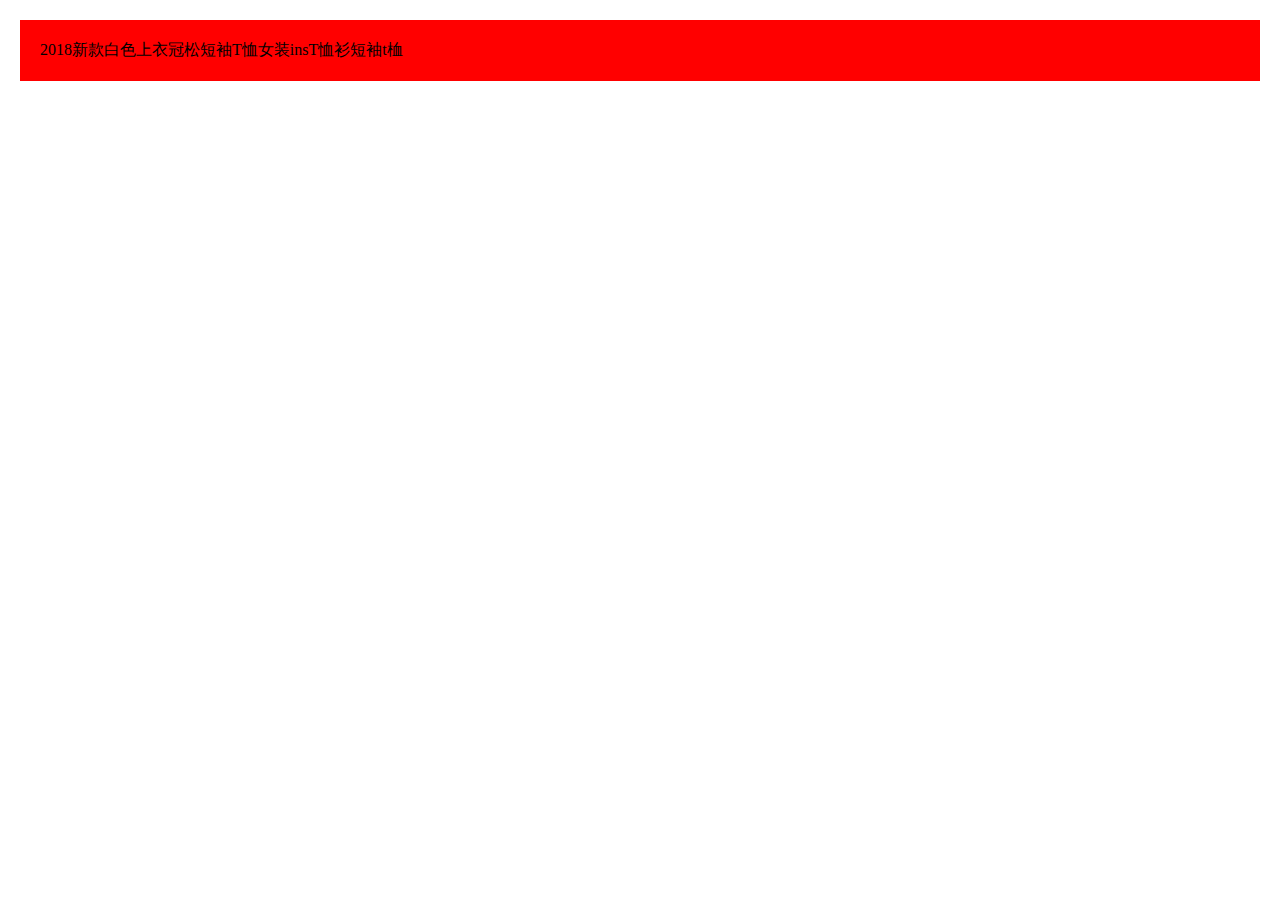
<file: index.html>
<!DOCTYPE html>
<html lang="zh">
<head>
	<meta charset="UTF-8" />
	<meta name="viewport" content="width=device-width, initial-scale=1.0" />
	<meta http-equiv="X-UA-Compatible" content="ie=edge" />
	<title>Document</title>

</head>
<body>
<style type="text/css">
	html,body{height:100%;margin:0}
	.box{
		
		padding:20px;	}
</style>
<div class="box">
	<div class="box" style="background: red;">
	2018新款白色上衣冠松短袖T恤女装insT恤衫短袖t桖
		
		
	</div>

</div>

	
</body>
</html>
</file>
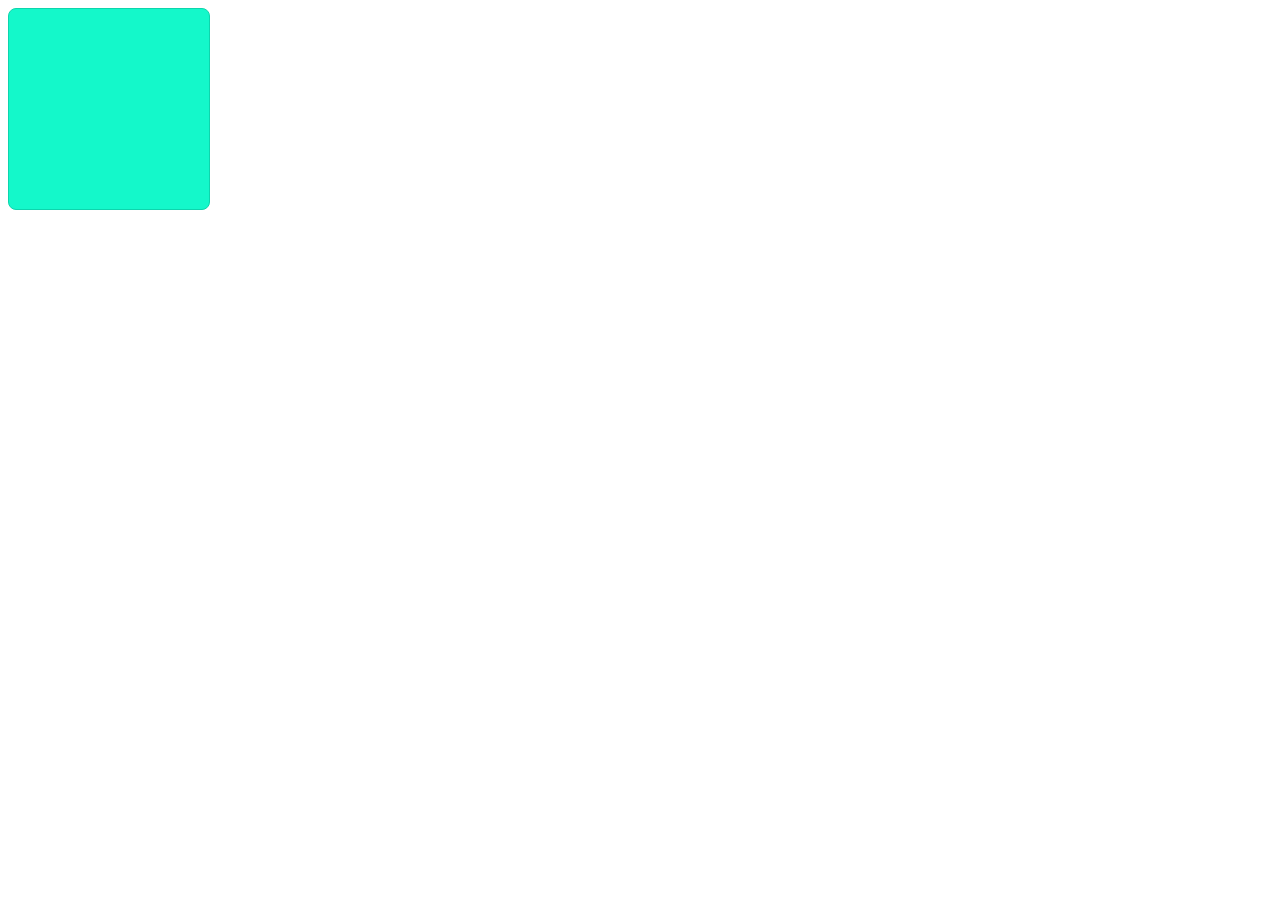
<file: animation.html>
<!DOCTYPE html>
<html lang="zh">
<head>
	<meta charset="UTF-8" />
	<meta name="viewport" content="width=device-width, initial-scale=1.0" />
	<meta http-equiv="X-UA-Compatible" content="ie=edge" />
	<title>Document</title>
	<link rel="stylesheet" type="text/css" href="css/animation.css"/>
</head>
<body>
	<style type="text/css">
		.box{
			width:200px;
			height:200px;
			background-color:#14F8CA;
			border:1px solid #0DD5AD;
			border-radius: 8px;
			
		}
	</style>
	<div class="box a-bouncein">
		
	</div>

</body>
</html>
</file>
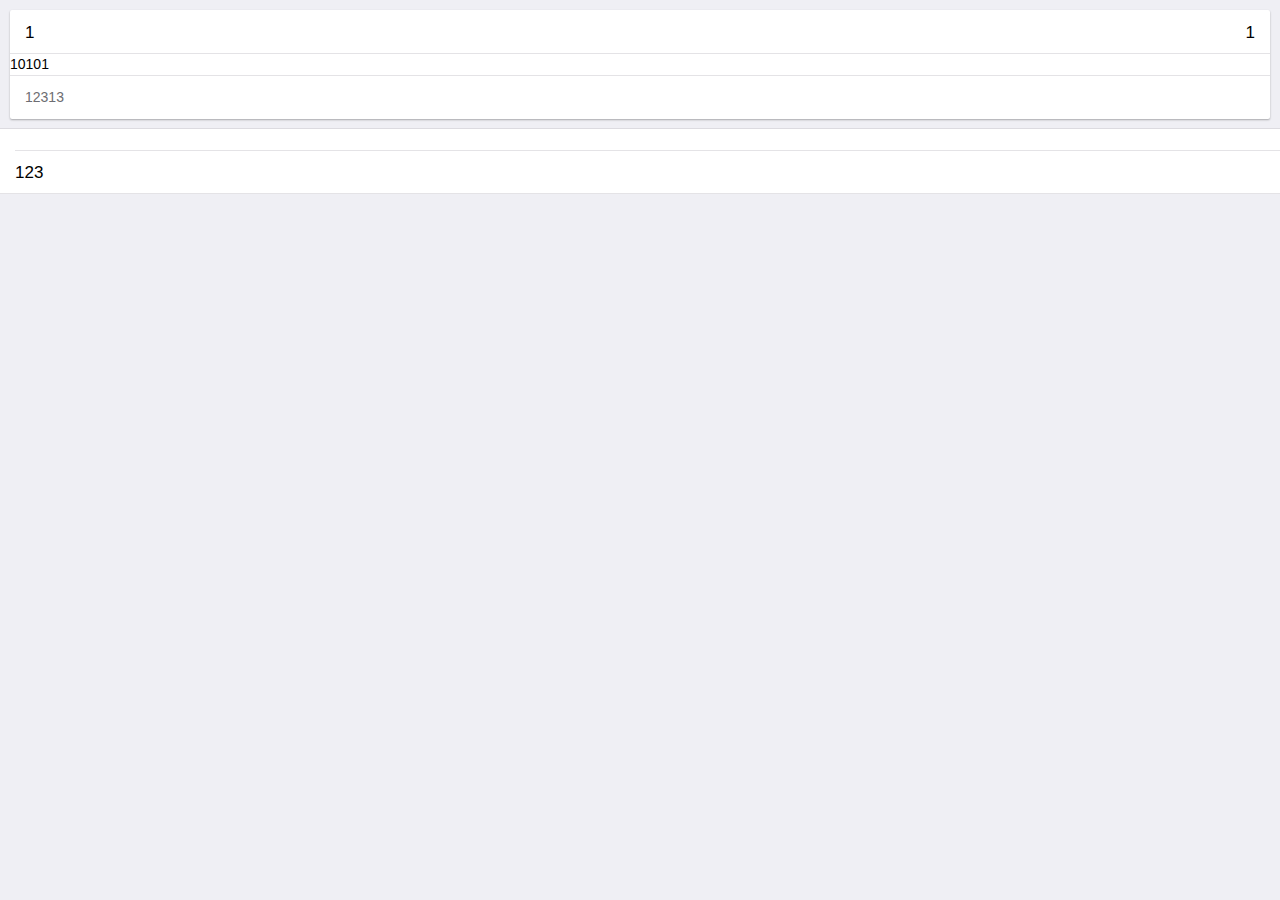
<file: demo.html>
<!DOCTYPE html>
<html lang="zh">
<head>
	<meta charset="UTF-8" />
	<meta name="viewport" content="width=device-width, initial-scale=1.0" />
	<meta http-equiv="X-UA-Compatible" content="ie=edge" />
	<title>Document</title>
	<link rel="stylesheet" type="text/css" href="css/mui.css"/>
	<script src="js/mui.min.js" type="text/javascript" charset="utf-8"></script>
</head>
<body>
	<div class="mui-card">
		<div class="mui-card-header">
			<span>1</span>
			<span>1</span>
		</div>
		<div class="mui-card-content">
			<div class="pd10">
				10101
			</div>
		</div>
		<div class="mui-card-footer">
			12313
		</div>
	</div>
	<div class="mui-table-view">
		<div class="mui-table-view-cell">
			<a href="mui-" class=""></a>
		</div>
		<div class="mui-table-view-cell">
			123
		</div>
	</div>
	
</body>
</html>
</file>
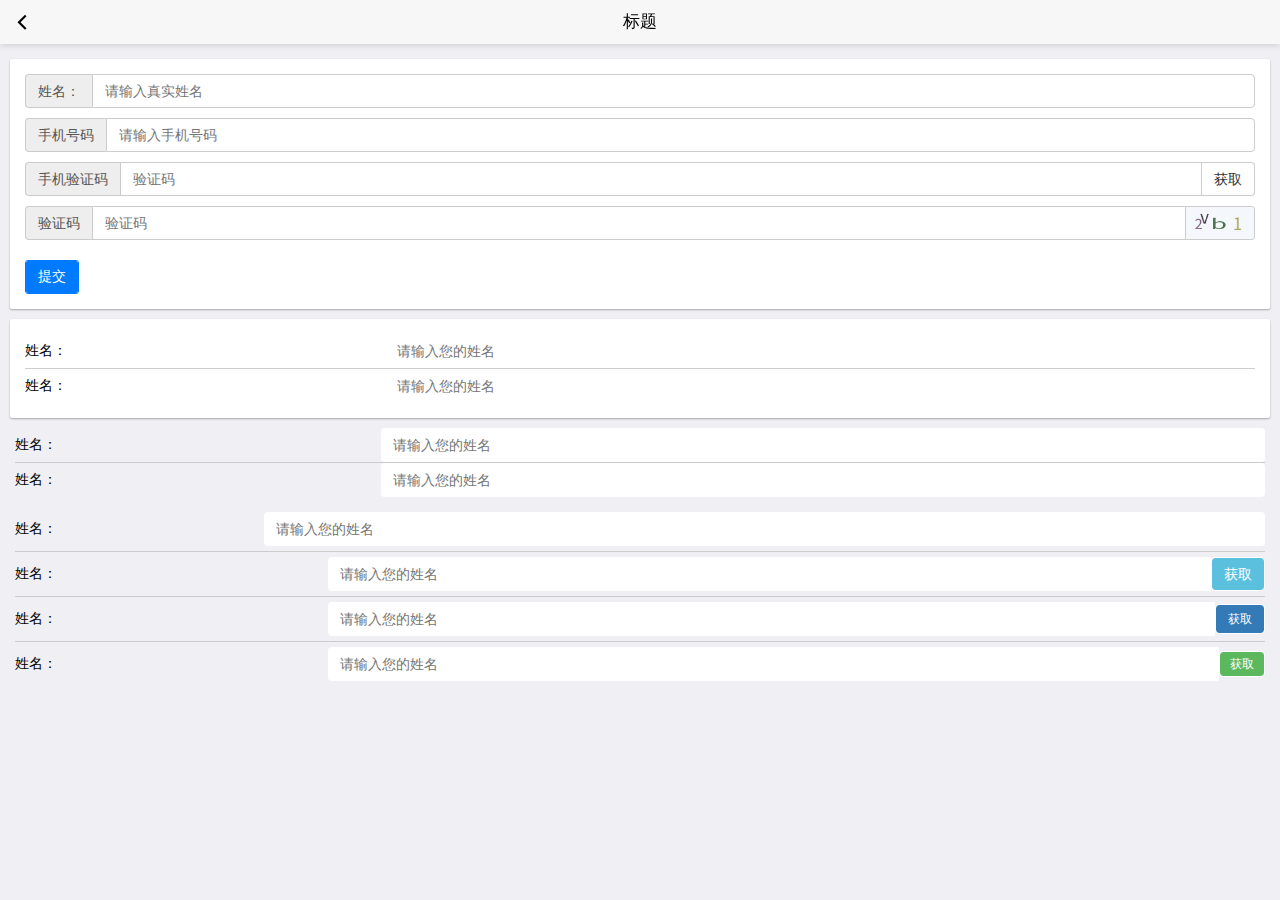
<file: form.html>
<!DOCTYPE html>
<html lang="zh">
<head>
	<meta charset="UTF-8" />
	<meta name="viewport" content="width=device-width, initial-scale=1.0" />
	<meta http-equiv="X-UA-Compatible" content="ie=edge" />
	<title>Document</title>
	<link rel="stylesheet" type="text/css" href="css/mui.min.css"/>
	<link rel="stylesheet" type="text/css" href="css/style.css"/>
</head>
<body>
	<header class="mui-bar mui-bar-nav">
	    <a class="mui-action-back mui-icon mui-icon-left-nav mui-pull-left"></a>
	    <h1 class="mui-title">标题</h1>
	</header>
	<div class="mui-content">
	    <div class="mui-card">
	    	<div class="mui-card-content">
	    		<div class="mui-card-content-inner">
	    			<form action="" method="post">
	    				<div class="from-group mb20" >
	    					<div class="input-group mb10">
								<span class="input-group-addon">姓名：</span>
								<input class="input" type="text" placeholder="请输入真实姓名"/>
							</div>
							<div class="input-group mb10">
								<span class="input-group-addon">手机号码</span>
								<input class="input" type="text" placeholder="请输入手机号码"/>
							</div>
							<div class="input-group mb10">
								<span class="input-group-addon">手机验证码</span>
								<input type="text" class="input" placeholder="验证码"/>
								<span class="input-group-btn"><button class="btn">获取</button></span>
							</div>
							<div class="input-group">
								<span class="input-group-addon">验证码</span>
								<input type="text" class="input" placeholder="验证码"/>
								<span class="input-group-addon pd0"><img src="img/yzm_03.jpg" height="32px"/></span>
							</div>
	    				</div>
						
	    				<input type="submit" value="提交"/>
	    			</form>
	    		</div>
	    	</div>
	    </div>

	    <div class="mui-card">
	    	<div class="mui-card-content">
	    		<div class="mui-card-content-inner">
	    			<form action="" method="post">
	    				<div class="form-group">
	    					<div class="flex-justify layout-row input-row">
								<span class="input-label col-5">姓名：</span>
								<input class="input col-7 un-border" type="text" placeholder="请输入您的姓名"/>
		    				</div>
		    				<div class="flex-justify layout-row input-row">
								<span class="input-label col-5">姓名：</span>
								<input class="input col-7 un-border" type="text" placeholder="请输入您的姓名"/>
		    				</div>
	    				</div>
	    				
	    			
	    			</form>
	    		</div>
    		</div>
		</div>

		<form action="" method="post">
			<div class="form-group mb10 prow15">
				<div class="flex-justify layout-row input-row">
					<span class="input-label col-5">姓名：</span>
					<input class="input col-7 un-border" type="text" placeholder="请输入您的姓名"/>
				</div>
				<div class="flex-justify layout-row input-row">
					<span class="input-label col-5">姓名：</span>
					<input class="input col-7 un-border" type="text" placeholder="请输入您的姓名"/>
				</div>
			</div>
			<div class="form-group mb10 prow15">
				<div class="flex-justify layout-row input-row pcol5">
					<span class="input-label col-3">姓名：</span>
					<input class="input col-9 un-border" type="text" placeholder="请输入您的姓名"/>
				</div>
				<div class="flex-justify layout-row input-row pcol5">
					<span class="input-label col-3">姓名：</span>
					<div class="col-9 input-group un-border-group">
						<input class="input  un-border" type="text" placeholder="请输入您的姓名"/>
						<span class="input-group-btn "><button class="btn btn-info ">获取</button></span>
					</div>
				</div>
				<div class="flex-justify layout-row input-row pcol5">
					<span class="input-label col-3">姓名：</span>
					<div class="col-9 input-group un-border-group">
						<input class="input  un-border" type="text" placeholder="请输入您的姓名"/>
						<span class="input-group-btn "><button class="btn btn-primary btn-md">获取</button></span>
					</div>
				</div>
				<div class="flex-justify layout-row input-row pcol5">
					<span class="input-label col-3">姓名：</span>
					<div class="col-9 input-group un-border-group">
						<input class="input  un-border" type="text" placeholder="请输入您的姓名"/>
						<span class="input-group-btn "><button class="btn btn-success btn-sm">获取</button></span>
					</div>
				</div>

			</div>
		</form>
		<style type="text/css">
			
		</style>
	</div>
	</div>
</body>
</html>
</file>
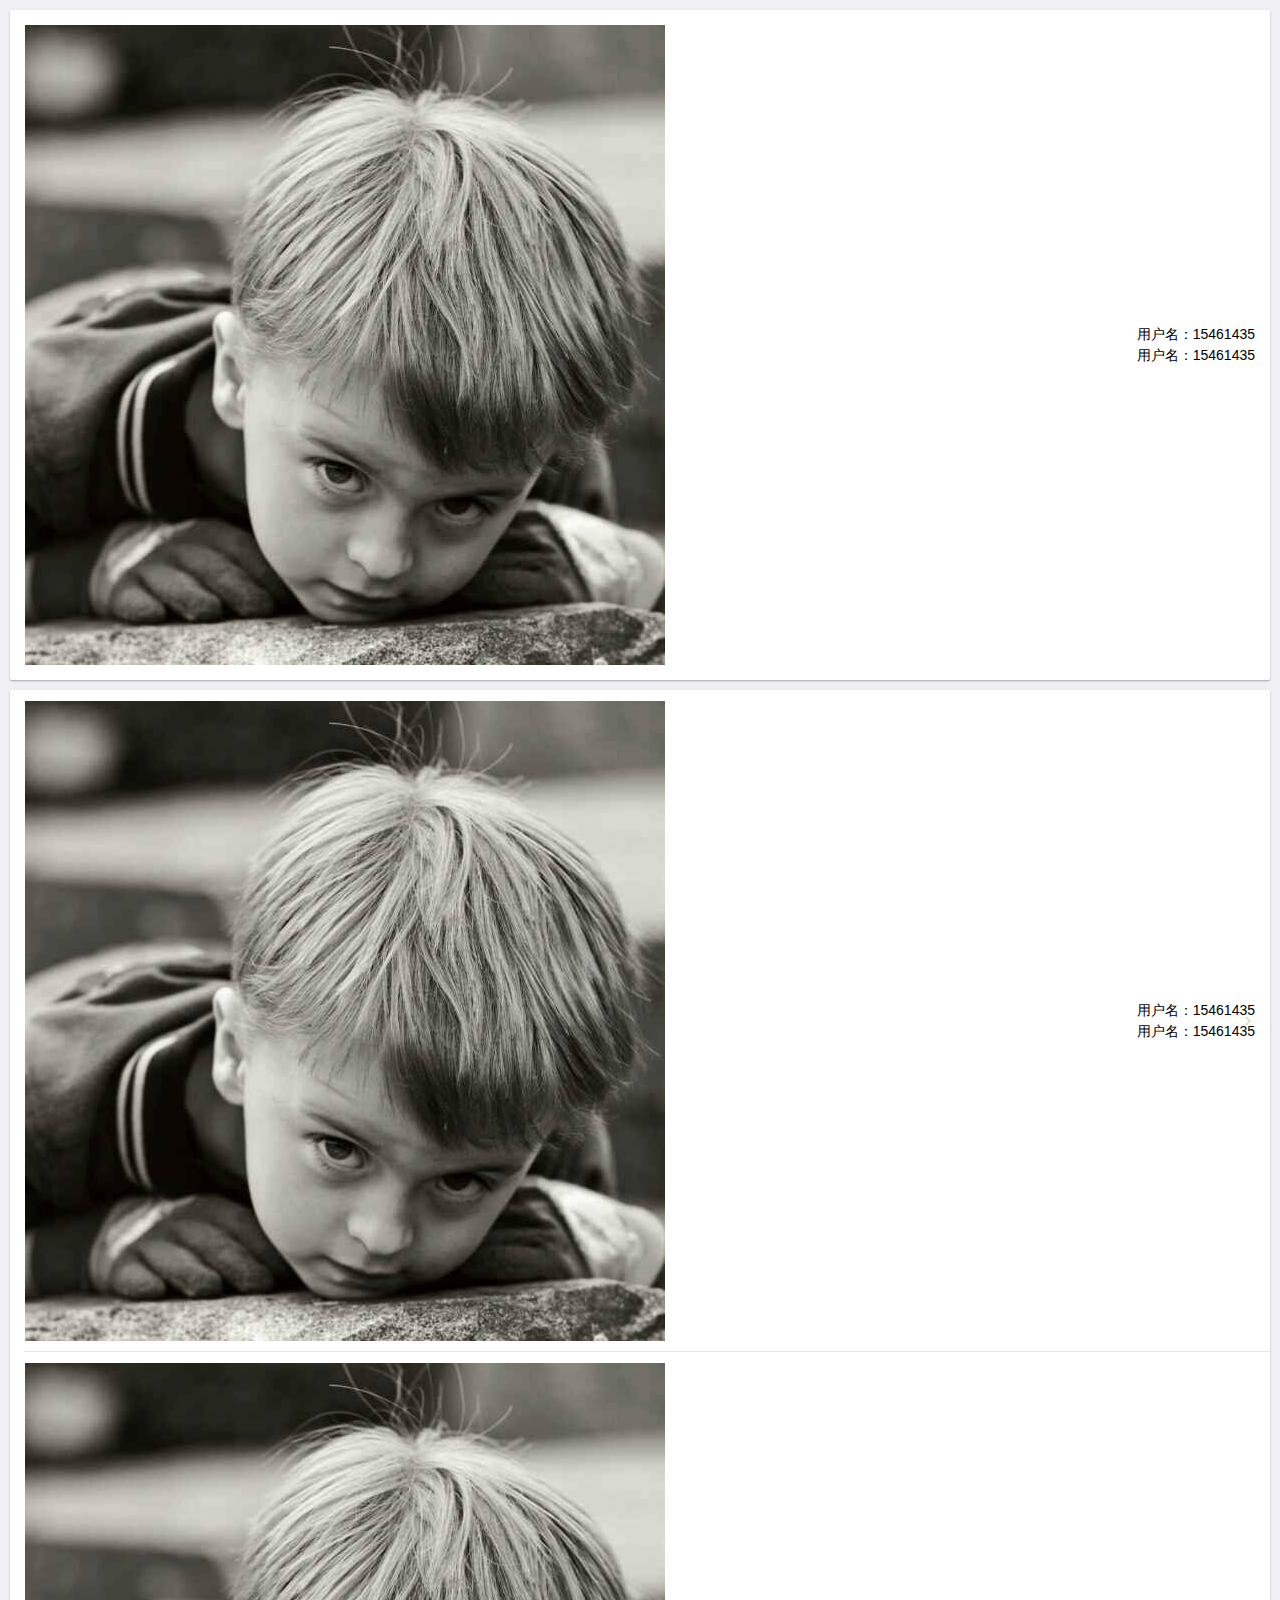
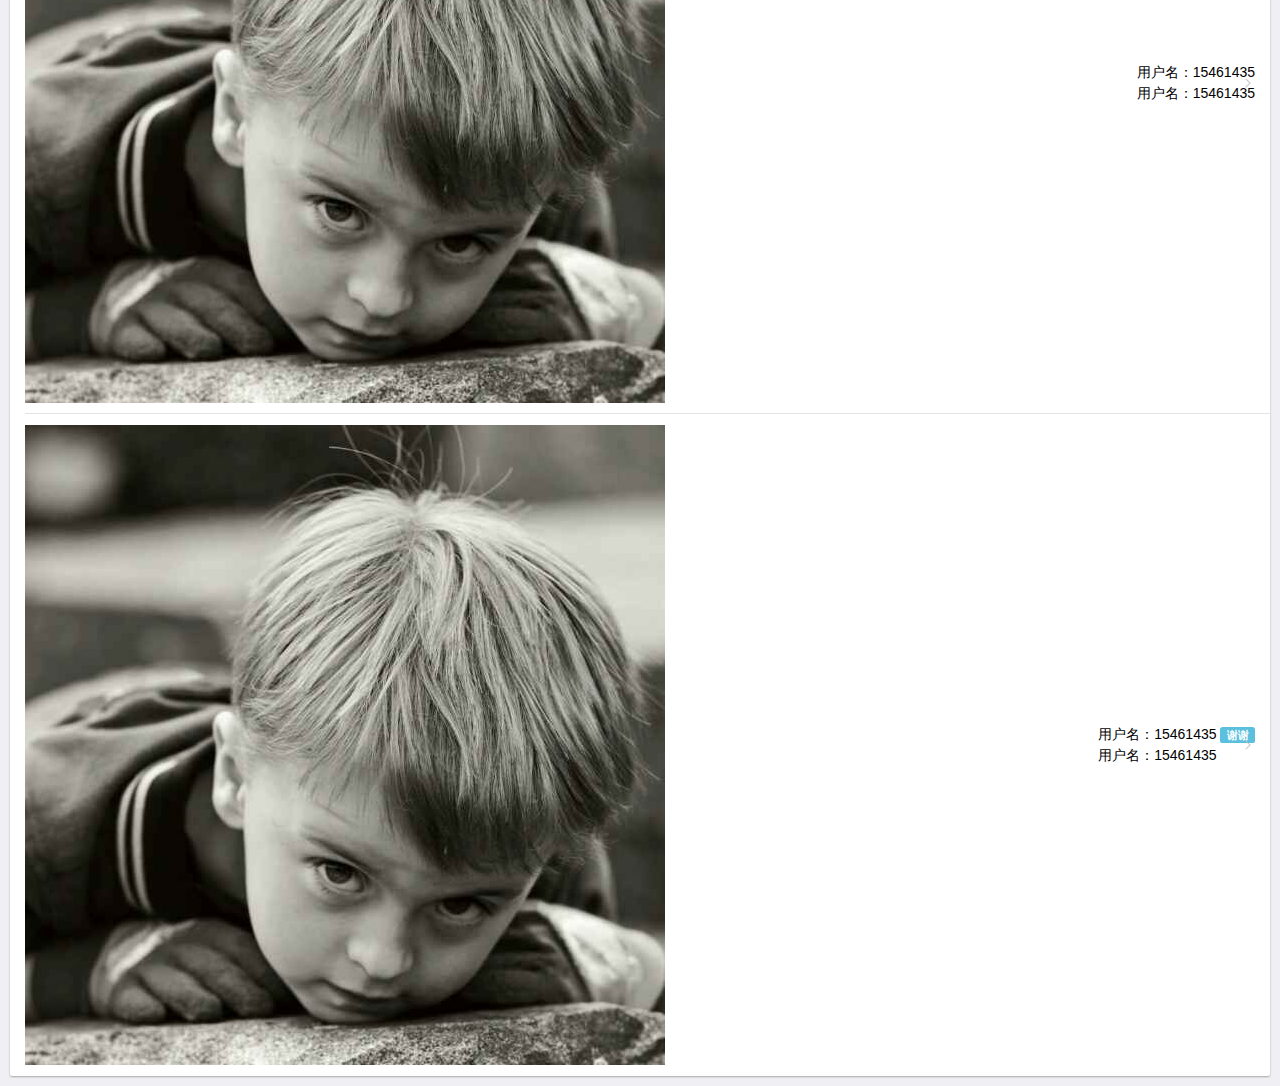
<file: layout.html>
<!DOCTYPE html>
<html lang="zh">
<head>
	<meta charset="UTF-8" />
	<meta name="viewport" content="width=device-width, initial-scale=1.0" />
	<meta http-equiv="X-UA-Compatible" content="ie=edge" />
	<title>Document</title>
	<script src="js/mui.min.js" type="text/javascript" charset="utf-8"></script>
	<link rel="stylesheet" type="text/css" href="css/mui.css"/>
	<link rel="stylesheet" type="text/css" href="css/style.css"/>
	<style type="text/css">
			
			
	</style>
</head>
<body>
	<div class="mui-card">
		<div class="mui-card-content">
			<div class="flex-justify pd15">
				<div class="layout-avatar">
					<img src="images/avatar.jpg" style="width:100%;"/>
				</div>
				<div class="layout-text">
					<p class="p-row ellipsis">用户名：15461435</p>
					<p class="p-row ellipsis">用户名：15461435</p>
				</div>
			</div>
		</div>
	</div>
	<div class="mui-card">
		<div class="mui-card-content">
			<ul class="mui-table-view list-box un-border">
				<li class="mui-table-view-cell">
					<a href="#" class="mui-navigate-right ">
						<div class="flex-justify">
							<div class="layout-avatar">
								<img src="images/avatar.jpg" style="width:100%;"/>
							</div>
							<div class="layout-text">
								<p class="p-row ellipsis">用户名：15461435</p>
								<p class="p-row ellipsis">用户名：15461435</p>
							</div>
						</div>
					</a>
				</li>
				<li class="mui-table-view-cell">
					<a href="#" class="mui-navigate-right">
						<div class="flex-justify">
							<div class="layout-avatar">
								<img src="images/avatar.jpg" style="width:100%;"/>
							</div>
							<div class="layout-text">
								<p class="p-row ellipsis">用户名：15461435</p>
								<p class="p-row ellipsis">用户名：15461435</p>
							</div>
						</div>
					</a>
				</li>
				
				<li class="mui-table-view-cell ">
					<a href="#" class="mui-navigate-right">
						<div class="flex-justify">
							<div class="layout-avatar">
								<img src="images/avatar.jpg" style="width:100%;"/>
							</div>
							<div class="layout-text">
								<p class="p-row ellipsis">用户名：15461435 <span class="label label-info">谢谢</span></p>
								<p class="p-row ellipsis">用户名：15461435</p>
							</div>
						</div>
					</a>
				</li>
			
			</ul>
		</div>
	</div>
	
</body>
</html>
</file>
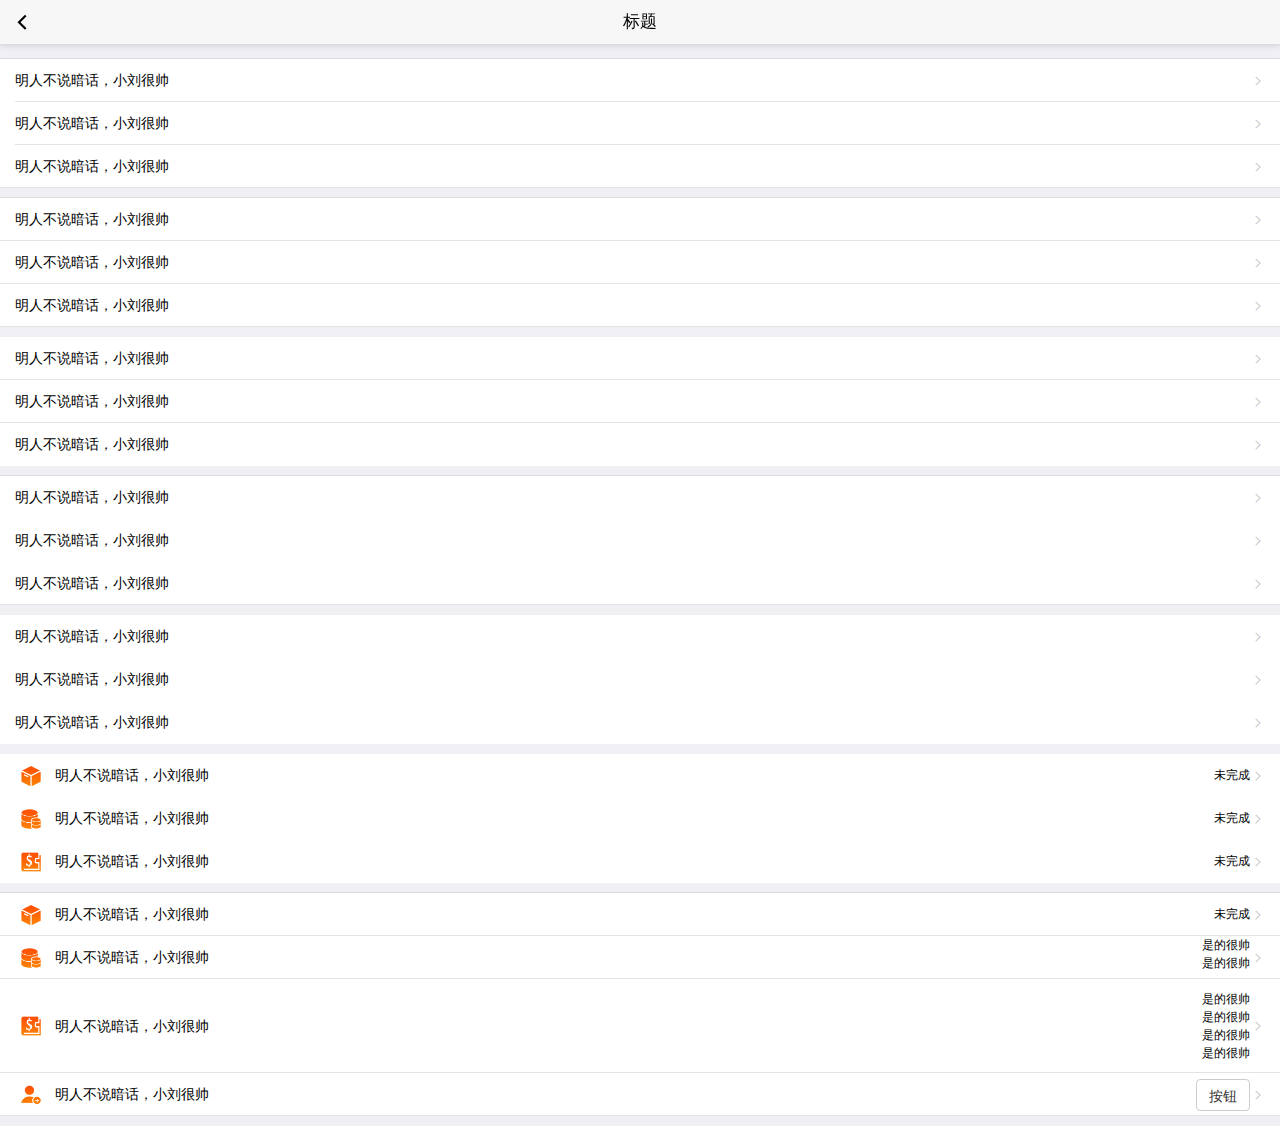
<file: list.html>
<!DOCTYPE html>
<html lang="zh">
<head>
	<meta charset="UTF-8" />
	<meta name="viewport" content="width=device-width, initial-scale=1.0" />
	<meta http-equiv="X-UA-Compatible" content="ie=edge" />
	<title>Document</title>
	<link rel="stylesheet" type="text/css" href="css/mui.min.css"/>
	<link rel="stylesheet" type="text/css" href="css/style.css"/>
	<link rel="stylesheet" type="text/css" href="css/custom.css"/>
	<style type="text/css">
		.list-icon::before{
			background-image:url(img/order-listicon.png);
			background-size:100%;
		}

		.list-icon:nth-child(1)::before{background-position:0 0}
		.list-icon:nth-child(2)::before{background-position:0 -32px;}
		.list-icon:nth-child(3)::before{background-position:0 -64px;}
		.list-icon:nth-child(4)::before{background-position:0 -96px;}
	</style>
</head>
<body>
	<header class="mui-bar mui-bar-nav">
	    <a class="mui-action-back mui-icon mui-icon-left-nav mui-pull-left"></a>
	    <h1 class="mui-title">标题</h1>
	</header>
	<div class="mui-content">
	    
		<ul class="mui-table-view mb10">
			<li class="mui-table-view-cell">
				<a href="#" class="mui-navigate-right">
					明人不说暗话，小刘很帅
				</a>
			</li>
			<li class="mui-table-view-cell">
				<a href="#" class="mui-navigate-right">
					明人不说暗话，小刘很帅
				</a>
			</li>
			<li class="mui-table-view-cell">
				<a href="#" class="mui-navigate-right">
					明人不说暗话，小刘很帅
				</a>
			</li>
		</ul>
		<ul class="mui-table-view list-box mb10">
			<li class="mui-table-view-cell">
				<a href="#" class="mui-navigate-right">
					明人不说暗话，小刘很帅
				</a>
			</li>
			<li class="mui-table-view-cell">
				<a href="#" class="mui-navigate-right">
					明人不说暗话，小刘很帅
				</a>
			</li>
			<li class="mui-table-view-cell">
				<a href="#" class="mui-navigate-right">
					明人不说暗话，小刘很帅
				</a>
			</li>
		</ul>
		<ul class="mui-table-view list-box un-border mb10">
			<li class="mui-table-view-cell">
				<a href="#" class="mui-navigate-right">
					明人不说暗话，小刘很帅
				</a>
			</li>
			<li class="mui-table-view-cell">
				<a href="#" class="mui-navigate-right">
					明人不说暗话，小刘很帅
				</a>
			</li>
			<li class="mui-table-view-cell">
				<a href="#" class="mui-navigate-right">
					明人不说暗话，小刘很帅
				</a>
			</li>
		</ul>
		<ul class="mui-table-view list-box mb10">
			<li class="mui-table-view-cell un-border">
				<a href="#" class="mui-navigate-right">
					明人不说暗话，小刘很帅
				</a>
			</li>
			<li class="mui-table-view-cell un-border">
				<a href="#" class="mui-navigate-right">
					明人不说暗话，小刘很帅
				</a>
			</li>
			<li class="mui-table-view-cell un-border">
				<a href="#" class="mui-navigate-right">
					明人不说暗话，小刘很帅
				</a>
			</li>
		</ul>
		<ul class="mui-table-view list-box un-border mb10">
			<li class="mui-table-view-cell un-border">
				<a href="#" class="mui-navigate-right">
					明人不说暗话，小刘很帅
				</a>
			</li>
			<li class="mui-table-view-cell un-border">
				<a href="#" class="mui-navigate-right">
					明人不说暗话，小刘很帅
				</a>
			</li>
			<li class="mui-table-view-cell un-border">
				<a href="#" class="mui-navigate-right">
					明人不说暗话，小刘很帅
				</a>
			</li>
		</ul>
		<ul class="mui-table-view list-box un-border mb10">
			<li class="mui-table-view-cell un-border list-icon">
				<a href="#" class="mui-navigate-right list-icon-a">
					<span class="fr fs12">未完成</span>
					<p class="ellipsis p-row ">明人不说暗话，小刘很帅</p>
				</a>
			</li>
			<li class="mui-table-view-cell un-border list-icon">
				<a href="#" class="mui-navigate-right list-icon-a">
					<span class="fr fs12">未完成</span>
					<p class="ellipsis p-row ">明人不说暗话，小刘很帅</p>
				</a>
			</li>	
			<li class="mui-table-view-cell un-border list-icon">
				<a href="#" class="mui-navigate-right list-icon-a">
					<span class="fr fs12">未完成</span>
					<p class="ellipsis p-row ">明人不说暗话，小刘很帅</p>
				</a>
			</li>
		</ul>
		<ul class="mui-table-view list-box  mb10">
			<li class="mui-table-view-cell  list-icon">
				<a href="#" class="mui-navigate-right list-icon-a">
					<span class="fr fs12">未完成</span>
					<p class="ellipsis p-row ">明人不说暗话，小刘很帅</p>
				</a>
			</li>
			<li class="mui-table-view-cell list-icon">
				<a href="#" class="mui-navigate-right list-icon-a">
					<div class="list-box-r">
						<p class="ellipsis p-row fs12">是的很帅</p>
						<p class="ellipsis p-row fs12">是的很帅</p>
					</div>
					<p class="ellipsis p-row ">明人不说暗话，小刘很帅</p>
				</a>
			</li>
			<li class="mui-table-view-cell  list-icon">
				<a href="#" class="mui-navigate-right list-icon-a ">
					<div class="flex-justify">
						<p class="ellipsis p-row ">明人不说暗话，小刘很帅</p>
						<div>
							<p class="ellipsis p-row fs12">是的很帅</p>
							<p class="ellipsis p-row fs12">是的很帅</p>
							<p class="ellipsis p-row fs12">是的很帅</p>
							<p class="ellipsis p-row fs12">是的很帅</p>
						</div>
					</div>
				</a>
			</li>
			<li class="mui-table-view-cell un-border list-icon">
				<a href="#" class="mui-navigate-right list-icon-a ">
					<button class="btn list-btn-r">按钮</button>
					<p class="ellipsis p-row ">明人不说暗话，小刘很帅</p>
				</a>
			</li>
		</ul>
	</div>
	</div>
</body>
</html>
</file>
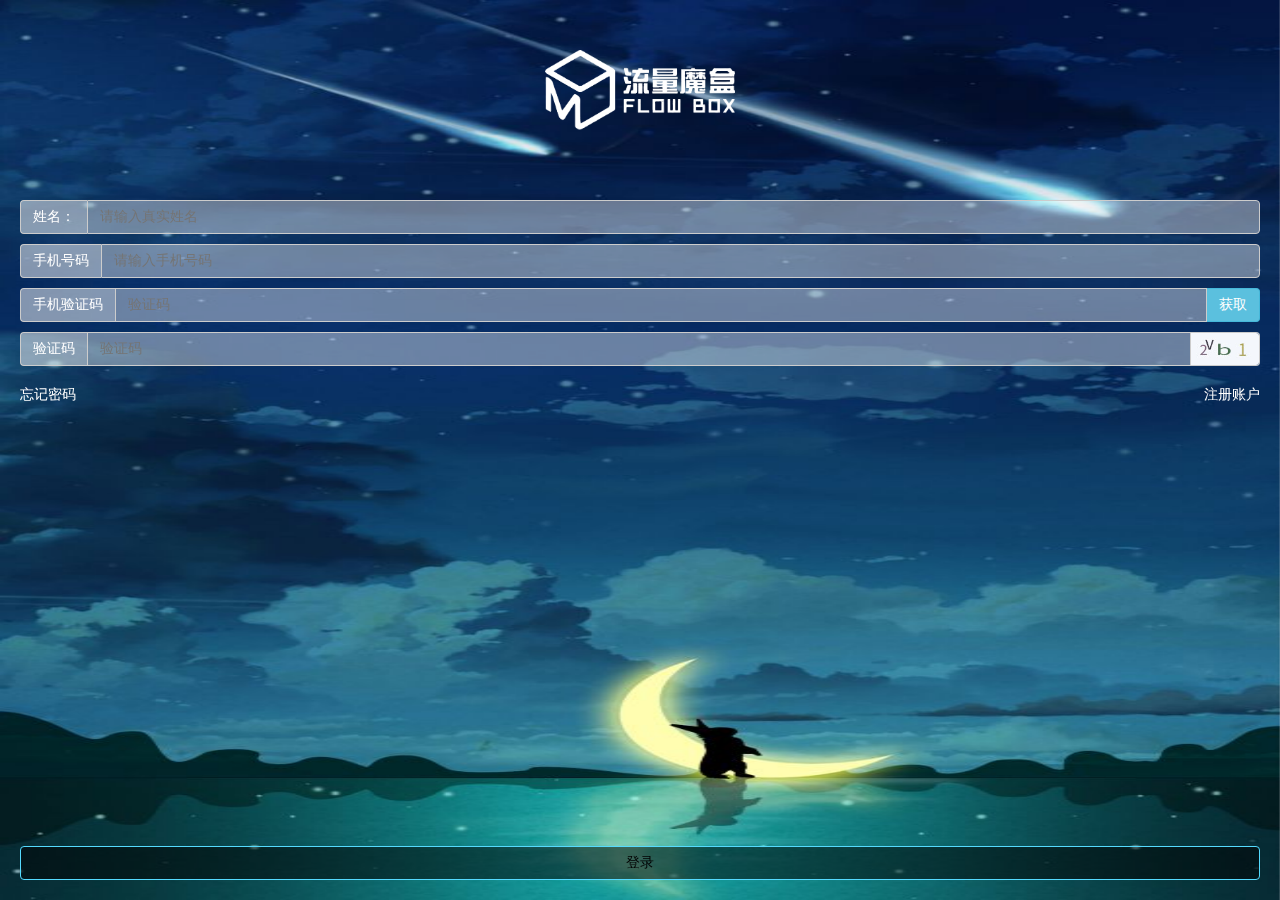
<file: login.html>
<!DOCTYPE html>
<html lang="zh">
<head>
	<meta charset="UTF-8" />
	<meta name="viewport" content="width=device-width, initial-scale=1.0" />
	<meta http-equiv="X-UA-Compatible" content="ie=edge" />
	<title>Document</title>
	<link rel="stylesheet" type="text/css" href="css/style.css"/>
	<link rel="stylesheet" type="text/css" href="css/login.css"/>
</head>
<body>
	<div class="wrapper">
		<div class="login-bg"></div>
		<div class="logo">
			<img src="img/logo.png"/>
		</div>
		<form action="" method="post">
			<div class="from-group pd20" >
				<div class="input-group mb10">
					<span class="input-group-addon">姓名：</span>
					<input class="input" type="text" placeholder="请输入真实姓名"/>
				</div>
				<div class="input-group mb10">
					<span class="input-group-addon">手机号码</span>
					<input class="input" type="text" placeholder="请输入手机号码"/>
				</div>
				<div class="input-group mb10">
					<span class="input-group-addon">手机验证码</span>
					<input type="text" class="input" placeholder="验证码"/>
					<span class="input-group-btn"><button class="btn btn-info">获取</button></span>
				</div>
				<div class="input-group">
					<span class="input-group-addon">验证码</span>
					<input type="text" class="input" placeholder="验证码"/>
					<span class="input-group-addon pd0"><img src="img/yzm_03.jpg" height="32px"/></span>
				</div>
			</div>
			<div class="form-down flex-justify"><a href="#">忘记密码</a><a href="#">注册账户</a></div>
			<div class="sub-bar">
				<button type="submit" class="btn btn-login">登录</button>
			</div>
		</form>
	</div>
</body>
</html>
</file>
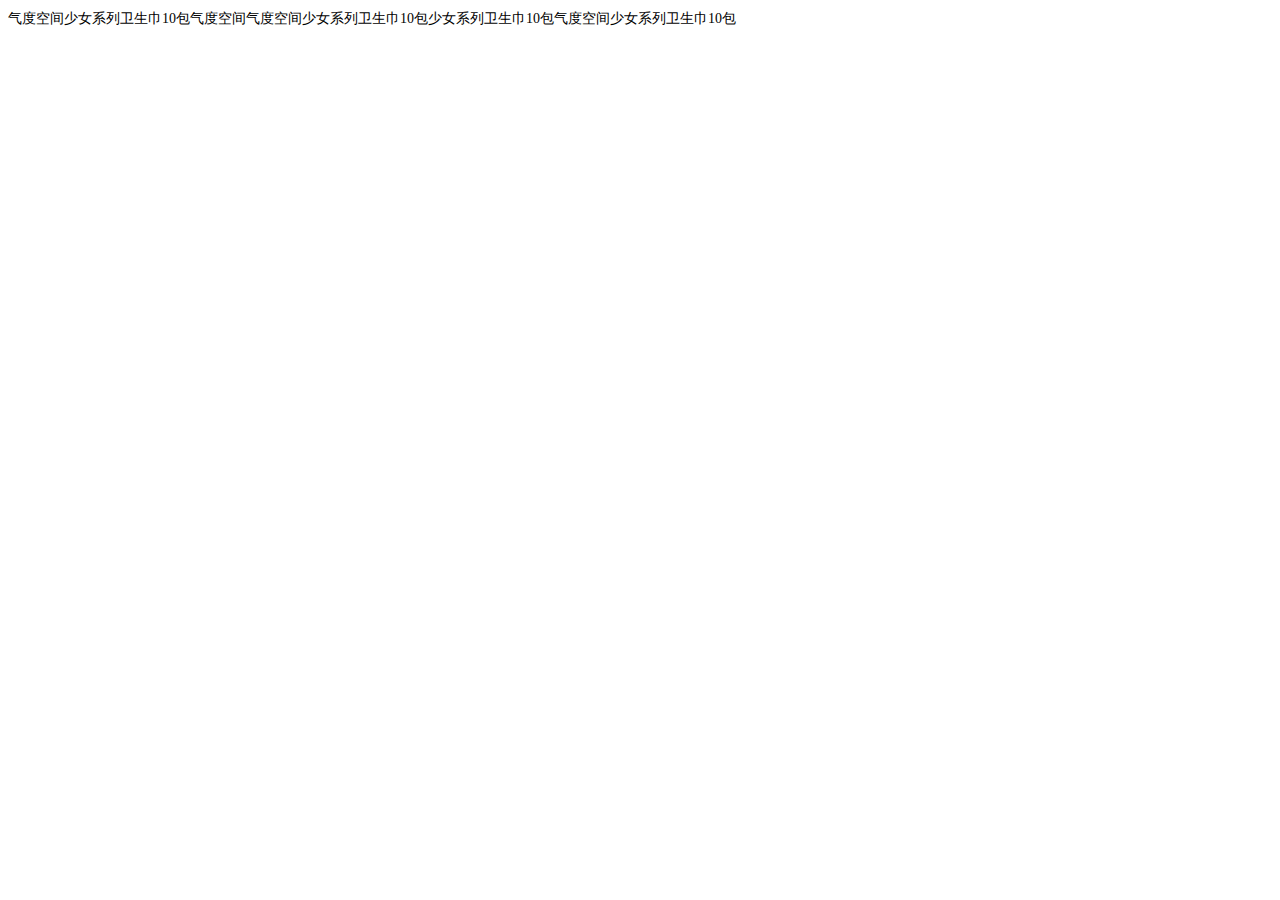
<file: 多行省略.html>
<!DOCTYPE html>
<html>
	<head>
		<meta charset="UTF-8">
		<title></title>
		<script src="js/jquery-3.1.1.min.js" type="text/javascript" charset="utf-8"></script>
	</head>
	<body>
		<style type="text/css">
			.ellipsis-s{
				height:42px;
				line-height: 21px;
				overflow: hidden;
			}
			.ellipsis-text{
				font-size: 14px;
				margin:0;
			}
		</style>
		<div class="ellipsis-s">
			<p class="ellipsis-text">气度空间少女系列卫生巾10包气度空间气度空间少女系列卫生巾10包少女系列卫生巾10包气度空间少女系列卫生巾10包</p>
		</div>
		
		<script type="text/javascript">
			$(".ellipsis-s").each(function (i) {
		        var divH = $(this).height(); 
		        var $p = $(".ellipsis-text", $(this)).eq(0);    
		        while ($p.outerHeight() > divH) {    
		            $p.text($p.text().replace(/(\s)*([a-zA-Z0-9]+|\W)(\.\.\.)?$/, "..."));    
		        };    
	  		});   
		</script>
	</body>
</html>
</file>
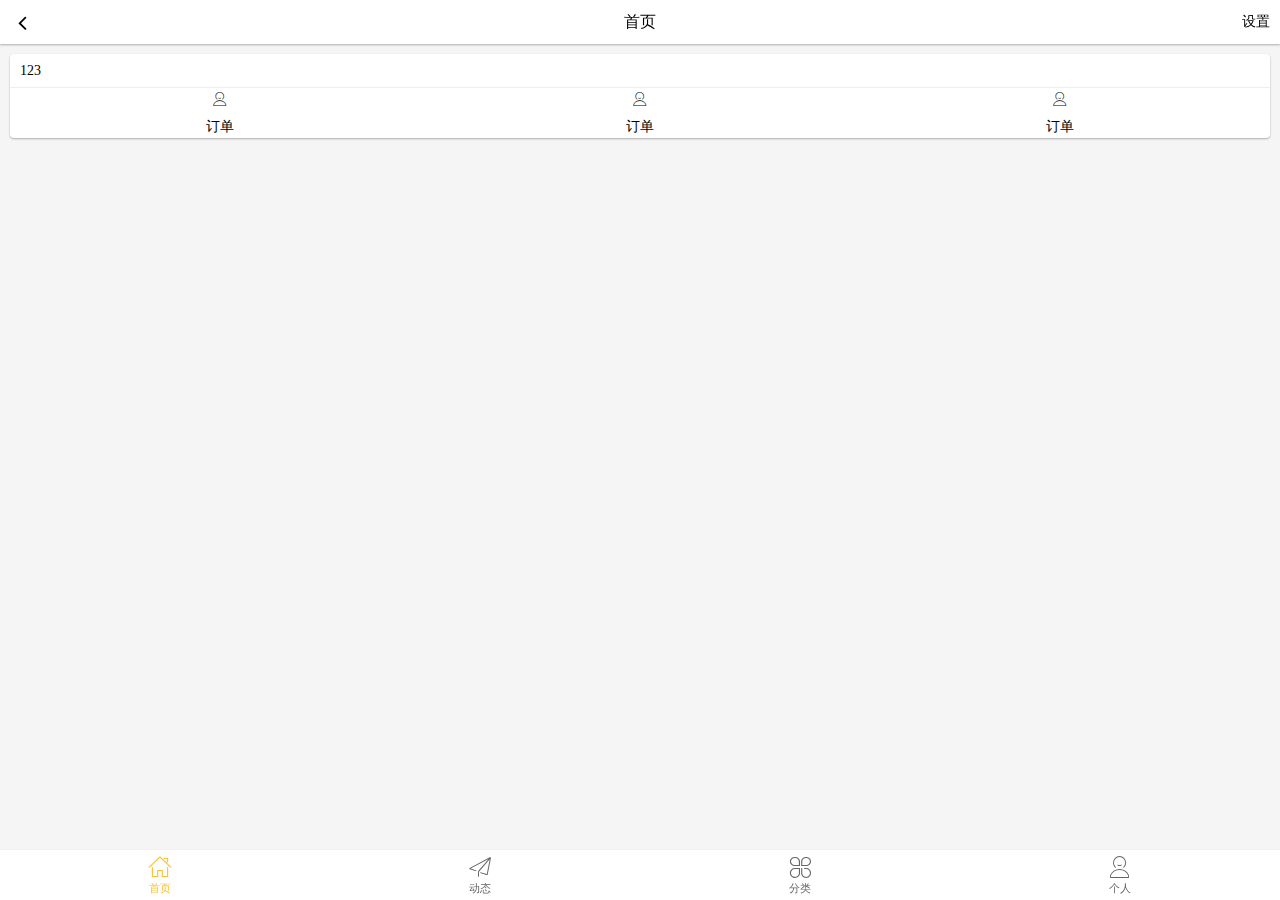
<file: 不基于mui开发/flex.html>
<!DOCTYPE html>
<html lang="zh">
<head>
	<meta charset="UTF-8" />
	<meta name="viewport" content="width=device-width, initial-scale=1.0" />
	<meta http-equiv="X-UA-Compatible" content="ie=edge" />
	<title>Document</title>
	<link rel="stylesheet" type="text/css" href="css/font-awesome.min.css"/>
	<link rel="stylesheet" href="css/iconfont.css" />
	<link rel="stylesheet" type="text/css" href="css/style.css"/>
	<link rel="stylesheet" href="css/common.css" />
</head>
<body>
	<header class="lp-header  lp-bar">
		<a class="get-back fa fa-angle-left fl"></a>
		<h1 class="title">首页</h1>
		<a href="" class="link fr">设置</a>
	</header>
	<footer class="lp-footer lp-bar ">
		<div class="lp-tabbar f-darkGray">
			<a href="" class="lp-tabbar__item active">
				<i class="iconfont icon-home"></i>
				<span class="lp-tabbar__label">首页</span>
			</a>
			<a href="" class="lp-tabbar__item">
				<i class="iconfont icon-message"></i>
				<span class="lp-tabbar__label">动态</span>
			</a>
			<a href="" class="lp-tabbar__item">
				<i class="iconfont icon-type"></i>
				<span class="lp-tabbar__label">分类</span>
			</a>
			<a href="" class="lp-tabbar__item">
				<i class="iconfont icon-person"></i>
				<span class="lp-tabbar__label">个人</span>
			</a>
		</div>
	</footer>
	<div class="lp-content">
		<div class="lp-card">
			<div class="lp-card-header">123</div>
			<div class="lp-card-content">
				<div class="flex">
					<a href="#" class="flex-item">
						<i class="iconfont icon-person"></i>
						<p class="ellipsis">订单</p>
					</a>
					<a href="#" class="flex-item">
						<i class="iconfont icon-person"></i>
						<p class="ellipsis">订单</p>
					</a>
					<a href="#" class="flex-item">
						<i class="iconfont icon-person"></i>
						<p class="ellipsis">订单</p>
					</a>
				</div>
			</div>
		</div>
	</div>
</body>
</html>
</file>
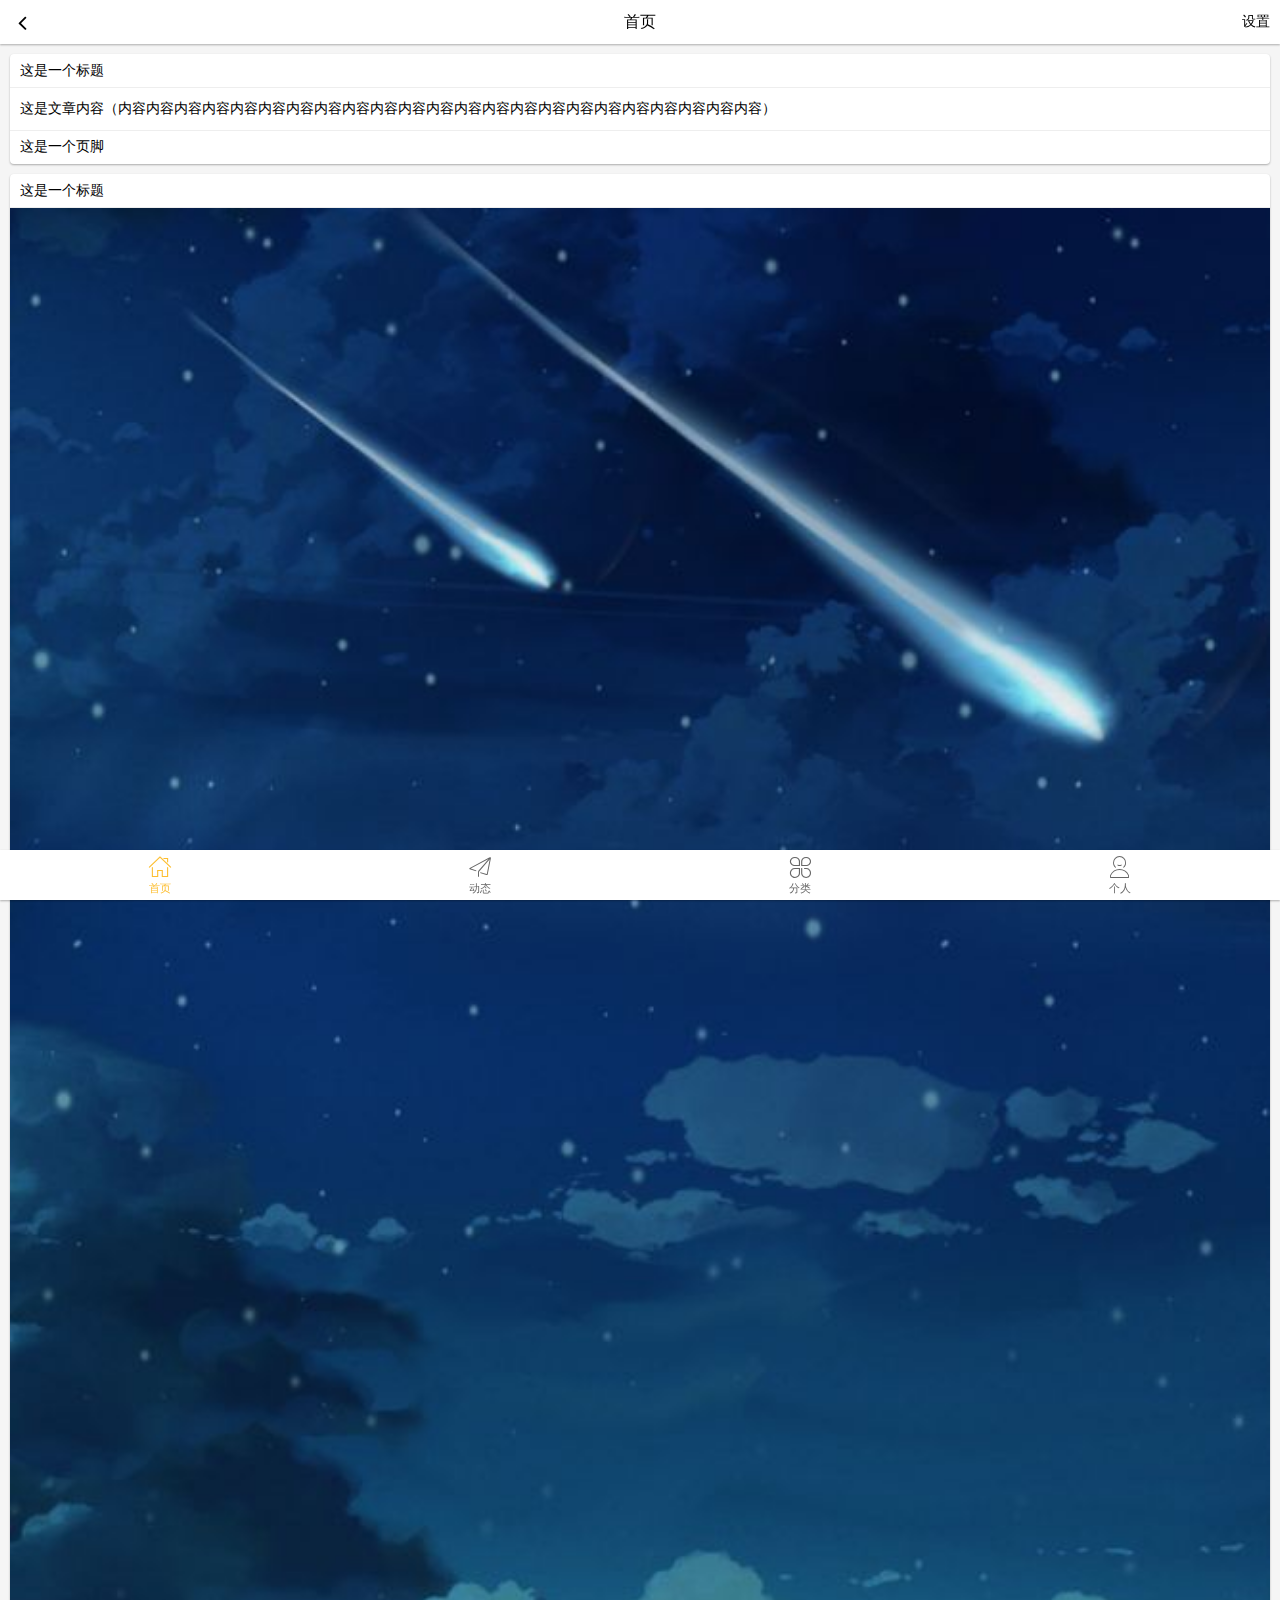
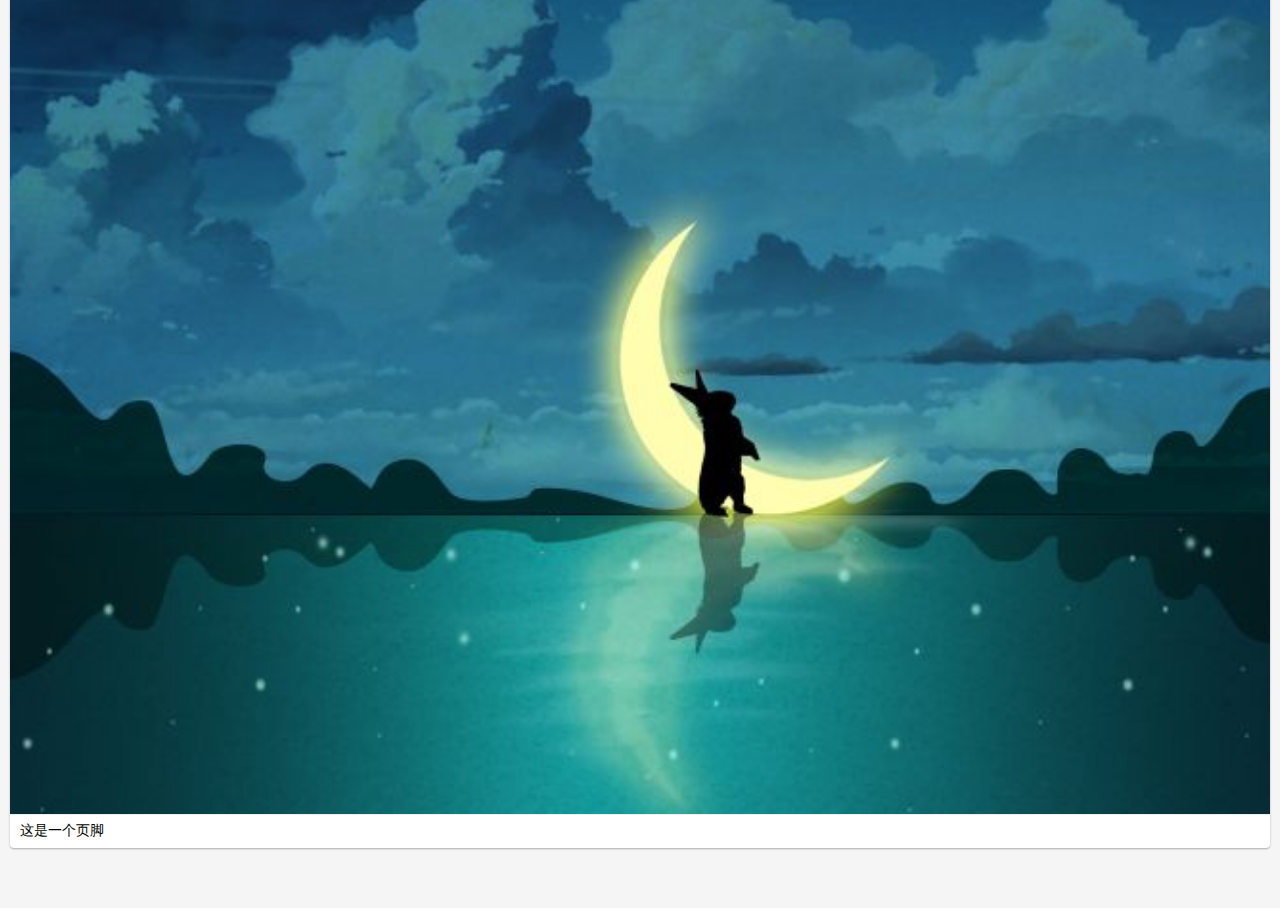
<file: 不基于mui开发/main.html>
<!DOCTYPE html>
<html lang="zh">
<head>
	<meta charset="UTF-8" />
	<meta name="viewport" content="width=device-width, initial-scale=1.0" />
	<meta http-equiv="X-UA-Compatible" content="ie=edge" />
	<title>Document</title>
	<link rel="stylesheet" type="text/css" href="css/font-awesome.min.css"/>
	<link rel="stylesheet" href="css/iconfont.css" />
	<link rel="stylesheet" type="text/css" href="css/style.css"/>
	<link rel="stylesheet" href="css/common.css" />
</head>
<body>
	<header class="lp-header  lp-bar">
		<a class="get-back fa fa-angle-left fl"></a>
		<h1 class="title">首页</h1>
		<a href="" class="link fr">设置</a>
	</header>
	<footer class="lp-footer lp-bar ">
		<div class="lp-tabbar f-darkGray">
			<a href="" class="lp-tabbar__item active">
				<i class="iconfont icon-home"></i>
				<span class="lp-tabbar__label">首页</span>
			</a>
			<a href="" class="lp-tabbar__item">
				<i class="iconfont icon-message"></i>
				<span class="lp-tabbar__label">动态</span>
			</a>
			<a href="" class="lp-tabbar__item">
				<i class="iconfont icon-type"></i>
				<span class="lp-tabbar__label">分类</span>
			</a>
			<a href="" class="lp-tabbar__item">
				<i class="iconfont icon-person"></i>
				<span class="lp-tabbar__label">个人</span>
			</a>
		</div>
	</footer>
	<div class="lp-content">
		<div class="mg10 lp-card">
			<div class="lp-card-header">
				这是一个标题
			</div>
			<div class="lp-card-content">
				<div class="pd10">这是文章内容（内容内容内容内容内容内容内容内容内容内容内容内容内容内容内容内容内容内容内容内容内容内容内容）</div>
			</div>
			<div class="lp-card-footer">
				这是一个页脚
			</div>
		</div>
		<div class="mg10 lp-card">
			<div class="lp-card-header">
				这是一个标题
			</div>
			<div class="lp-card-content">
				<img src="../img/login-bg.jpg" width="100%"/>
			</div>
			<div class="lp-card-footer">
				这是一个页脚
			</div>
		</div>
	</div>
	
</body>
</html>
</file>
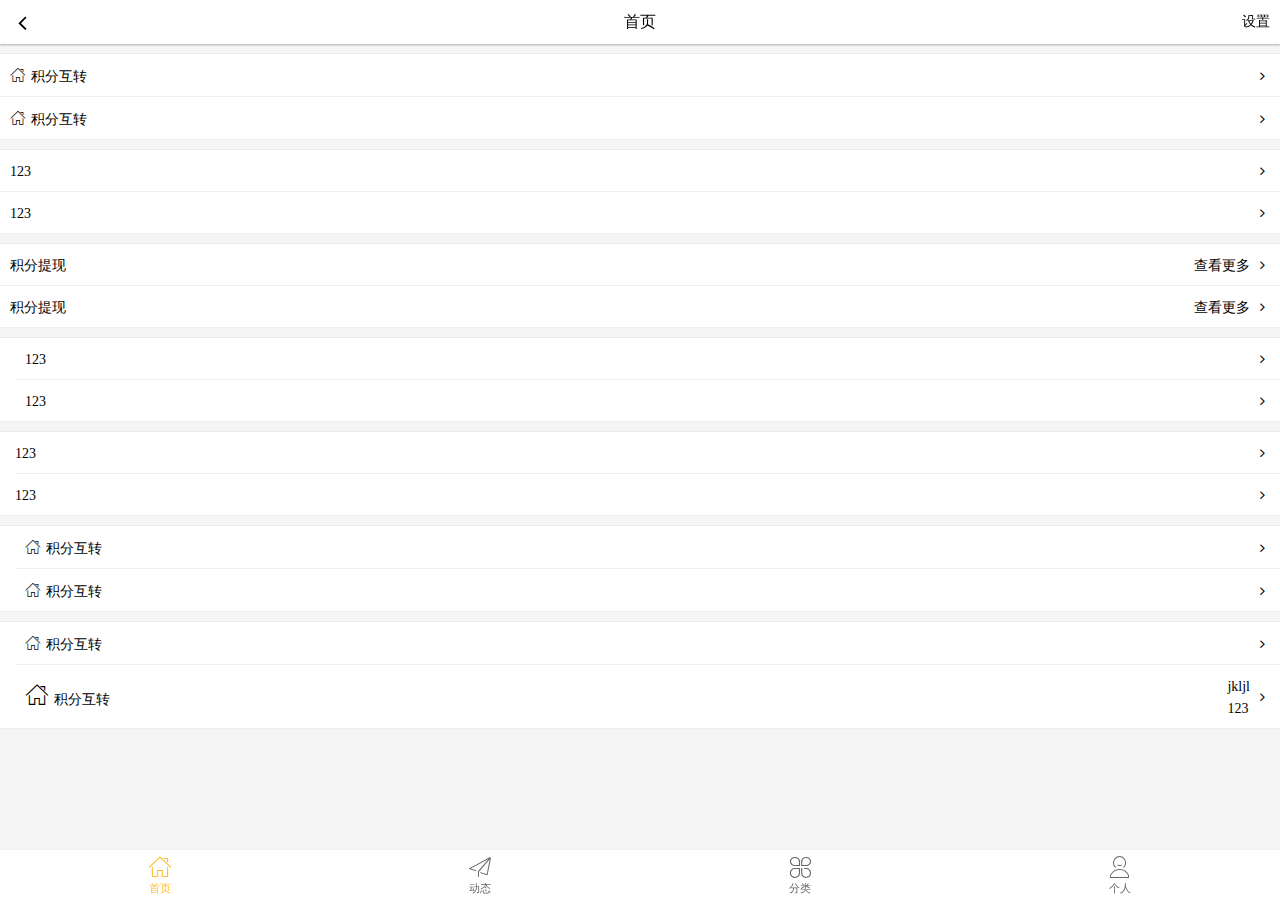
<file: 不基于mui开发/列表组.html>
<!DOCTYPE html>
<html lang="zh">
<head>
	<meta charset="UTF-8" />
	<meta name="viewport" content="width=device-width, initial-scale=1.0" />
	<meta http-equiv="X-UA-Compatible" content="ie=edge" />
	<title>Document</title>
	<link rel="stylesheet" type="text/css" href="css/font-awesome.min.css"/>
	<link rel="stylesheet" href="css/iconfont.css" />
	<link rel="stylesheet" type="text/css" href="css/style.css"/>
	<link rel="stylesheet" href="css/common.css" />
</head>
<body>
	<header class="lp-header  lp-bar">
		<a class="get-back fa fa-angle-left fl"></a>
		<h1 class="title">首页</h1>
		<a href="" class="link fr">设置</a>
	</header>
	<footer class="lp-footer lp-bar ">
		<div class="lp-tabbar f-darkGray">
			<a href="" class="lp-tabbar__item active">
				<i class="iconfont icon-home"></i>
				<span class="lp-tabbar__label">首页</span>
			</a>
			<a href="" class="lp-tabbar__item">
				<i class="iconfont icon-message"></i>
				<span class="lp-tabbar__label">动态</span>
			</a>
			<a href="" class="lp-tabbar__item">
				<i class="iconfont icon-type"></i>
				<span class="lp-tabbar__label">分类</span>
			</a>
			<a href="" class="lp-tabbar__item">
				<i class="iconfont icon-person"></i>
				<span class="lp-tabbar__label">个人</span>
			</a>
		</div>
	</footer>
	<div class="lp-content">
		<div class="mt10 section">
			<ul class="lp-cells ">
				<li class="lp-cells__item ">
					<a href="#" class="fa fa-angle-right pd10 ">
						<span class="flex-justify">
							<p class="ellipsis"><i class="iconfont icon-home mr5"></i><span>积分互转</span></p>
						</span>
					</a>
				</li>
				<li class="lp-cells__item ">
					<a href="#" class="fa fa-angle-right pd10 ">
						<span class="flex-justify">
							<p class="ellipsis"><i class="iconfont icon-home mr5"></i><span>积分互转</span></p>
						</span>
					</a>
				</li>
			</ul>
		</div>
		<div class="mt10 section">
			<ul class="lp-cells ">
				<li class="lp-cells__item ">
					<a href="#" class="fa fa-angle-right pd10 ">
						<p class="ellipsis">123</p>
					</a>
				</li>
				<li class="lp-cells__item ">
					<a href="#" class="fa fa-angle-right pd10 ">
						<p class="ellipsis">123</p>
					</a>
				</li>
			</ul>
		</div>
		<div class="mt10 section">
			<ul class="lp-cells ">
				<li class="lp-cells__item ">
					<a href="#" class="fa fa-angle-right pd10 ">
						<span class="flex-justify">
							<p class="ellipsis">积分提现</p>
							<span>查看更多</span>
						</span>
					</a>
				</li>
				<li class="lp-cells__item ">
					<a href="#" class="fa fa-angle-right pd10 ">
						<span class="flex-justify">
							<p class="ellipsis">积分提现</p>
							<span>查看更多</span>
						</span>
					</a>
				</li>
			</ul>
		</div>
		
		<div class="mt10 section">
			<ul class="lp-cells lp-list-ul">
				<li class="lp-cells__item ">
					<a href="#" class="fa fa-angle-right pd10 ">
						<p class="ellipsis">123</p>
					</a>
				</li>
				<li class="lp-cells__item ">
					<a href="#" class="fa fa-angle-right pd10 ">
						<p class="ellipsis">123</p>
					</a>
				</li>
			</ul>
		</div>
		<div class="mt10 section">
			<ul class="lp-cells lp-list-ul">
				<li class="lp-cells__item ">
					<a href="#" class="fa fa-angle-right pd10 pl0">
						<p class="ellipsis">123</p>
					</a>
				</li>
				<li class="lp-cells__item ">
					<a href="#" class="fa fa-angle-right pd10 pl0">
						<p class="ellipsis">123</p>
					</a>
				</li>
			</ul>
		</div>
		<div class="mt10 section">
			<ul class="lp-cells lp-list-ul">
				<li class="lp-cells__item ">
					<a href="#" class="fa fa-angle-right pd10 ">
						<span class="flex-justify">
							<p class="ellipsis"><i class="iconfont icon-home mr5"></i><span>积分互转</span></p>
						</span>
					</a>
				</li>
				<li class="lp-cells__item ">
					<a href="#" class="fa fa-angle-right pd10 ">
						<span class="flex-justify">
							<p class="ellipsis"><i class="iconfont icon-home mr5"></i><span>积分互转</span></p>
						</span>
					</a>
				</li>
			</ul>
		</div>
		<div class="mt10 section">
			<ul class="lp-cells lp-list-ul">
				<li class="lp-cells__item ">
					<a href="#" class="fa fa-angle-right pd10 ">
						<span class="flex-justify">
							<p class="ellipsis"><i class="iconfont icon-home mr5"></i><span>积分互转</span></p>
						</span>
					</a>
				</li>
				<li class="lp-cells__item ">
					<a href="#" class="fa fa-angle-right pd10 ">
						<span class="flex-justify">
							<p class="ellipsis"><i class="iconfont icon-home mr5 fs24"></i><span>积分互转</span></p>
							<span>jkljl <br />123</span>
						</span>
					</a>
				</li>
			</ul>
		</div>
	</div>
	
</body>
</html>
</file>
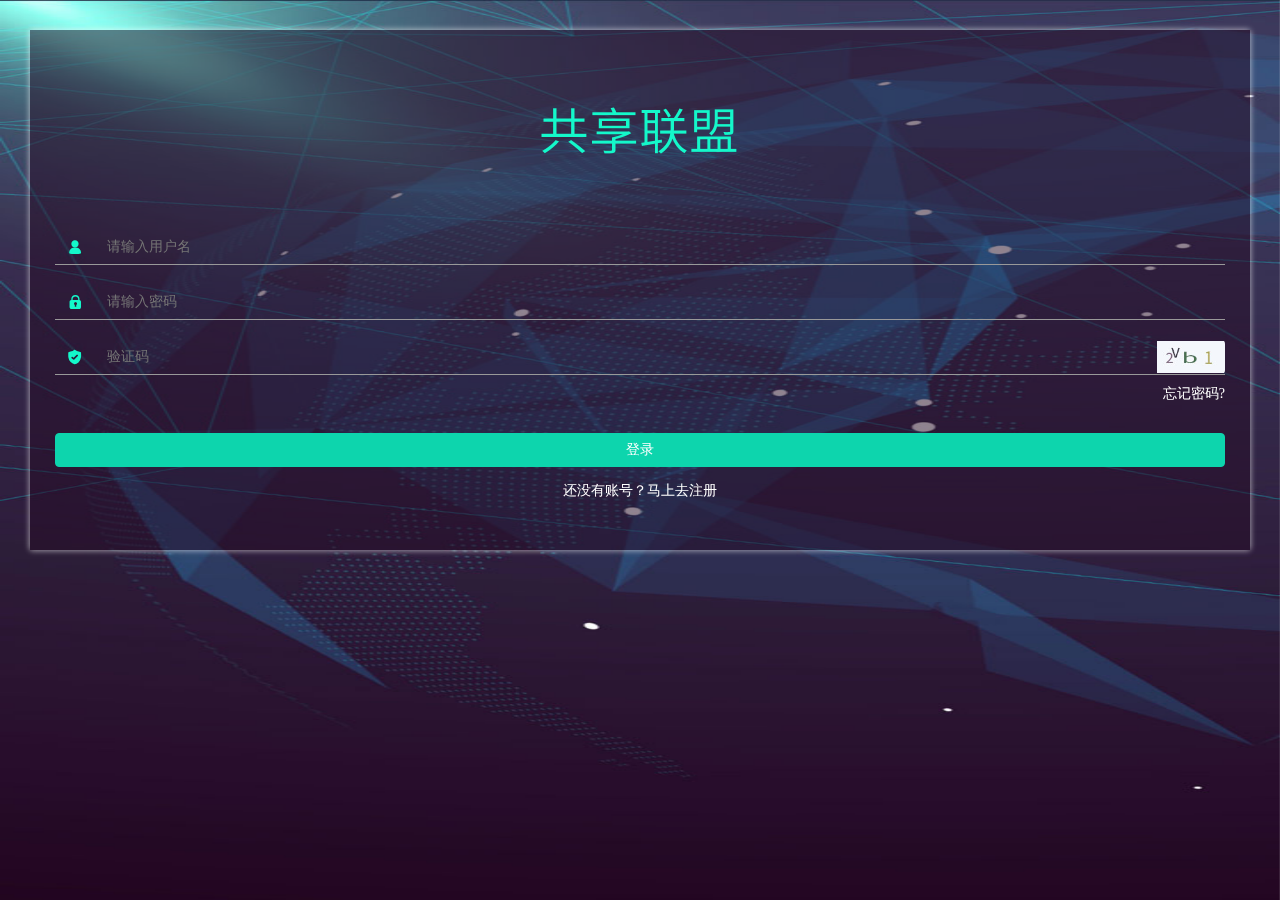
<file: 共享联盟/login.html>
<!DOCTYPE html>
<html lang="zh">
<head>
	<meta charset="UTF-8" />
	<meta name="viewport" content="width=device-width, initial-scale=1.0" />
	<meta http-equiv="X-UA-Compatible" content="ie=edge" />
	<title>Document</title>
	<link rel="stylesheet" type="text/css" href="css/iconfont.css"/>
	<link rel="stylesheet" type="text/css" href="css/style.css"/>
	<link rel="stylesheet" type="text/css" href="css/login.css"/>
</head>
<body>
	<div class="wrapper">
		<div class="wrapper-in">
			<div class="login-bg"></div>
			<div class="logo">
				<img src="img/logo.png"/>
			</div>
			<form action="" method="post">
				<div class="from-group" >
					<div class="input-group mb20">
						<span class="input-group-addon"><i class="iconfont icon-iconfontgerenzhongxin"></i></span>
						<input class="input" type="text" placeholder="请输入用户名"/>
					</div>
					<div class="input-group mb20">
						<span class="input-group-addon"><i class="iconfont icon-icon2"></i></span>
						<input class="input" type="text" placeholder="请输入密码"/>
					</div>

					<div class="input-group ">
						<span class="input-group-addon"><i class="iconfont icon-yanzhengma"></i></span>
						<input type="text" class="input" placeholder="验证码"/>
						<span class="input-group-addon pd0"><img src="img/yzm_03.jpg" height="32px"/></span>
					</div>
				</div>
				<div class="clearfix mt10"><a href="#" class="fr">忘记密码?</a></div>

				<button type="submit" class="btn btn-login mt30">登录</button>
				<div class="tc mt15"><a href="#">还没有账号？马上去注册</a></div>
			</form>
		</div>
		
	</div>
</body>
</html>
</file>
<file: css/animation.css>
/* animation */
.a-bounce,.a-flip,.a-flash,.a-shake,.a-swing,.a-wobble,.a-ring{-webkit-animation:1s ease;-moz-animation:1s ease;-ms-animation:1s ease;animation:1s ease;}
.a-fadein,.a-fadeinT,.a-fadeinR,.a-fadeinB,.a-fadeinL,.a-bouncein,.a-bounceinT,.a-bounceinR,.a-bounceinB,.a-bounceinL,.a-rotatein,.a-rotateinLT,.a-rotateinLB,.a-rotateinRT,.a-rotateinRB,.a-flipin,.a-flipinX,.a-flipinY{-webkit-animation:1s ease-out backwards;-moz-animation:1s ease-out backwards;-ms-animation:1s ease-out backwards;animation:1s ease-out backwards;}
.a-fadeout,.a-fadeoutT,.a-fadeoutR,.a-fadeoutB,.a-fadeoutL,.a-bounceout,.a-bounceoutT,.a-bounceoutR,.a-bounceoutB,.a-bounceoutL,.a-rotateout,.a-rotateoutLT,.a-rotateoutLB,.a-rotateoutRT,.a-rotateoutRB,.a-flipout,.a-flipoutX,.a-flipoutY{-webkit-animation:1s ease-in forwards;-moz-animation:1s ease-in forwards;-ms-animation:1s ease-in forwards;animation:1s ease-in forwards;}
/* 淡入 */
.a-fadein{-webkit-animation-name:fadein;-moz-animation-name:fadein;-ms-animation-name:fadein;animation-name:fadein;}
/* 淡入-从上 */
.a-fadeinT{-webkit-animation-name:fadeinT;-moz-animation-name:fadeinT;-ms-animation-name:fadeinT;animation-name:fadeinT;}
/* 淡入-从右 */
.a-fadeinR{-webkit-animation-name:fadeinR;-moz-animation-name:fadeinR;-ms-animation-name:fadeinR;animation-name:fadeinR;}
/* 淡入-从下 */
.a-fadeinB{-webkit-animation-name:fadeinB;-moz-animation-name:fadeinB;-ms-animation-name:fadeinB;animation-name:fadeinB;}
/* 淡入-从左 */
.a-fadeinL{-webkit-animation-name:fadeinL;-moz-animation-name:fadeinL;-ms-animation-name:fadeinL;animation-name:fadeinL;}
/* 淡出 */
.a-fadeout{-webkit-animation-name:fadeout;-moz-animation-name:fadeout;-ms-animation-name:fadeout;animation-name:fadeout;}
/* 淡出-向上 */
.a-fadeoutT{-webkit-animation-name:fadeoutT;-moz-animation-name:fadeoutT;-ms-animation-name:fadeoutT;animation-name:fadeoutT;}
/* 淡出-向右 */
.a-fadeoutR{-webkit-animation-name:fadeoutR;-moz-animation-name:fadeoutR;-ms-animation-name:fadeoutR;animation-name:fadeoutR;}
/* 淡出-向下 */
.a-fadeoutB{-webkit-animation-name:fadeoutB;-moz-animation-name:fadeoutB;-ms-animation-name:fadeoutB;animation-name:fadeoutB;}
/* 淡出-向左 */
.a-fadeoutL{-webkit-animation-name:fadeoutL;-moz-animation-name:fadeoutL;-ms-animation-name:fadeoutL;animation-name:fadeoutL;}
/* 弹跳 */
.a-bounce{-webkit-animation-name:bounce;-moz-animation-name:bounce;-ms-animation-name:bounce;animation-name:bounce;}
/* 弹入 */
.a-bouncein{-webkit-animation-name:bouncein;-moz-animation-name:bouncein;-ms-animation-name:bouncein;animation-name:bouncein;}
/* 弹入-从上 */
.a-bounceinT{-webkit-animation-name:bounceinT;-moz-animation-name:bounceinT;-ms-animation-name:bounceinT;animation-name:bounceinT;}
/* 弹入-从右 */
.a-bounceinR{-webkit-animation-name:bounceinR;-moz-animation-name:bounceinR;-ms-animation-name:bounceinR;animation-name:bounceinR;}
/* 弹入-从下 */
.a-bounceinB{-webkit-animation-name:bounceinB;-moz-animation-name:bounceinB;-ms-animation-name:bounceinB;animation-name:bounceinB;}
/* 弹入-从左 */
.a-bounceinL{-webkit-animation-name:bounceinL;-moz-animation-name:bounceinL;-ms-animation-name:bounceinL;animation-name:bounceinL;}
/* 弹出 */
.a-bounceout{-webkit-animation-name:bounceout;-moz-animation-name:bounceout;-ms-animation-name:bounceout;animation-name:bounceout;}
/* 弹出-向上 */
.a-bounceoutT{-webkit-animation-name:bounceoutT;-moz-animation-name:bounceoutT;-ms-animation-name:bounceoutT;animation-name:bounceoutT;}
/* 弹出-向右 */
.a-bounceoutR{-webkit-animation-name:bounceoutR;-moz-animation-name:bounceoutR;-ms-animation-name:bounceoutR;animation-name:bounceoutR;}
/* 弹出-向下 */
.a-bounceoutB{-webkit-animation-name:bounceoutB;-moz-animation-name:bounceoutB;-ms-animation-name:bounceoutB;animation-name:bounceoutB;}
/* 弹出-向左 */
.a-bounceoutL{-webkit-animation-name:bounceoutL;-moz-animation-name:bounceoutL;-ms-animation-name:bounceoutL;animation-name:bounceoutL;}
/* 转入 */
.a-rotatein{-webkit-animation-name:rotatein;-moz-animation-name:rotatein;-ms-animation-name:rotatein;animation-name:rotatein;}
/* 转入-从左上 */
.a-rotateinLT{-webkit-animation-name:rotateinLT;-moz-animation-name:rotateinLT;-ms-animation-name:rotateinLT;animation-name:rotateinLT;}
/* 转入-从左下 */
.a-rotateinLB{-webkit-animation-name:rotateinLB;-moz-animation-name:rotateinLB;-ms-animation-name:rotateinLB;animation-name:rotateinLB;}
/* 转入-从右上 */
.a-rotateinRT{-webkit-animation-name:rotateinRT;-moz-animation-name:rotateinRT;-ms-animation-name:rotateinRT;animation-name:rotateinRT;}
/* 转入-从右下*/
.a-rotateinRB{-webkit-animation-name:rotateinRB;-moz-animation-name:rotateinRB;-ms-animation-name:rotateinRB;animation-name:rotateinRB;}
/* 转出 */
.a-rotateout{-webkit-animation-name:rotateout;-moz-animation-name:rotateout;-ms-animation-name:rotateout;animation-name:rotateout;}
/* 转出-向左上 */
.a-rotateoutLT{-webkit-animation-name:rotateoutLT;-moz-animation-name:rotateoutLT;-ms-animation-name:rotateoutLT;animation-name:rotateoutLT;}
/* 转出-向左下 */
.a-rotateoutLB{-webkit-animation-name:rotateoutLB;-moz-animation-name:rotateoutLB;-ms-animation-name:rotateoutLB;animation-name:rotateoutLB;}
/* 转出-向右上 */
.a-rotateoutRT{-webkit-animation-name:rotateoutRT;-moz-animation-name:rotateoutRT;-ms-animation-name:rotateoutRT;animation-name:rotateoutRT;}
/* 转出-向右下 */
.a-rotateoutRB{-webkit-animation-name:rotateoutRB;-moz-animation-name:rotateoutRB;-ms-animation-name:rotateoutRB;animation-name:rotateoutRB;}
/* 翻转 */
.a-flip{-webkit-animation-name:flip;-moz-animation-name:flip;-ms-animation-name:flip;animation-name:flip;}
/* 翻入-X轴 */
.a-flipinX{-webkit-animation-name:flipinX;-moz-animation-name:flipinX;-ms-animation-name:flipinX;animation-name:flipinX;}
/* 翻入-Y轴 */
.a-flipin,.a-flipinY{-webkit-animation-name:flipinY;-moz-animation-name:flipinY;-ms-animation-name:flipinY;animation-name:flipinY;}
/* 翻出-X轴 */
.a-flipoutX{-webkit-animation-name:flipoutX;-moz-animation-name:flipoutX;-ms-animation-name:flipoutX;animation-name:flipoutX;}
/* 翻出-Y轴 */
.a-flipout,.a-flipoutY{-webkit-animation-name:flipoutY;-moz-animation-name:flipoutY;-ms-animation-name:flipoutY;animation-name:flipoutY;}
/* 闪烁 */
.a-flash{-webkit-animation-name:flash;-moz-animation-name:flash;-ms-animation-name:flash;animation-name:flash;}
/* 震颤 */
.a-shake{-webkit-animation-name:shake;-moz-animation-name:shake;-ms-animation-name:shake;animation-name:shake;}
/* 摇摆 */
.a-swing{-webkit-animation-name:swing;-moz-animation-name:swing;-ms-animation-name:swing;animation-name:swing;}
/* 摇晃 */
.a-wobble{-webkit-animation-name:wobble;-moz-animation-name:wobble;-ms-animation-name:wobble;animation-name:wobble;}
/* 震铃 */
.a-ring{-webkit-animation-name:ring;-moz-animation-name:ring;-ms-animation-name:ring;animation-name:ring;}
/* define */
/* 淡入 */
@-webkit-keyframes fadein{
    0%{opacity:0;}
    100%{opacity:1;}
}
@-moz-keyframes fadein{
    0%{opacity:0;}
    100%{opacity:1;}
}
@-ms-keyframes fadein{
    0%{opacity:0;}
    100%{opacity:1;}
}
@keyframes fadein{
    0%{opacity:0;}
    100%{opacity:1;}
}
/* 淡入-从上 */
@-webkit-keyframes fadeinT{
    0%{opacity:0;-webkit-transform:translateY(-100px);}
    100%{opacity:1;-webkit-transform:translateY(0);}
}
@-moz-keyframes fadeinT{
    0%{opacity:0;-moz-transform:translateY(-100px);}
    100%{opacity:1;-moz-transform:translateY(0);}
}
@-ms-keyframes fadeinT{
    0%{opacity:0;-ms-transform:translateY(-100px);}
    100%{opacity:1;-ms-transform:translateY(0);}
}
@keyframes fadeinT{
    0%{opacity:0;transform:translateY(-100px);}
    100%{opacity:1;transform:translateY(0);}
}
/* 淡入-从右 */
@-webkit-keyframes fadeinR{
    0%{opacity:0;-webkit-transform:translateX(100px);}
    100%{opacity:1;-webkit-transform:translateX(0);}
}
@-moz-keyframes fadeinR{
    0%{opacity:0;-moz-transform:translateX(100px);}
    100%{opacity:1;-moz-transform:translateX(0);}
}
@-ms-keyframes fadeinR{
    0%{opacity:0;-ms-transform:translateX(100px);}
    100%{opacity:1;-ms-transform:translateX(0);}
}
@keyframes fadeinR{
    0%{opacity:0;transform:translateX(100px);}
    100%{opacity:1;transform:translateX(0);}
}
/* 淡入-从下 */
@-webkit-keyframes fadeinB{
    0%{opacity:0;-webkit-transform:translateY(100px);}
    100%{opacity:1;-webkit-transform:translateY(0);}
}
@-moz-keyframes fadeinB{
    0%{opacity:0;-moz-transform:translateY(100px);}
    100%{opacity:1;-moz-transform:translateY(0);}
}
@-ms-keyframes fadeinB{
    0%{opacity:0;-ms-transform:translateY(100px);}
    100%{opacity:1;-ms-transform:translateY(0);}
}
@keyframes fadeinB{
    0%{opacity:0;transform:translateY(100px);}
    100%{opacity:1;transform:translateY(0);}
}
/* 淡入-从左 */
@-webkit-keyframes fadeinL{
    0%{opacity:0;-webkit-transform:translateX(-100px);}
    100%{opacity:1;-webkit-transform:translateX(0);}
}
@-moz-keyframes fadeinL{
    0%{opacity:0;-moz-transform:translateX(-100px);}
    100%{opacity:1;-moz-transform:translateX(0);}
}
@-ms-keyframes fadeinL{
    0%{opacity:0;-ms-transform:translateX(-100px);}
    100%{opacity:1;-ms-transform:translateX(0);}
}
@keyframes fadeinL{
    0%{opacity:0;transform:translateX(-100px);}
    100%{opacity:1;transform:translateX(0);}
}
/* 淡出 */
@-webkit-keyframes fadeout{
    0%{opacity:1;}
    100%{opacity:0;}
}
@-moz-keyframes fadeout{
    0%{opacity:1;}
    100%{opacity:0;}
}
@-ms-keyframes fadeout{
    0%{opacity:1;}
    100%{opacity:0;}
}
@keyframes fadeout{
    0%{opacity:1;}
    100%{opacity:0;}
}
/* 淡出-向上 */
@-webkit-keyframes fadeoutT{
    0%{opacity:1;-webkit-transform:translateY(0);}
    100%{opacity:0;-webkit-transform:translateY(-100px);}
}
@-moz-keyframes fadeoutT{
    0%{opacity:1;-moz-transform:translateY(0);}
    100%{opacity:0;-moz-transform:translateY(-100px);}
}
@-ms-keyframes fadeoutT{
    0%{opacity:1;-ms-transform:translateY(0);}
    100%{opacity:0;-ms-transform:translateY(-100px);}
}
@keyframes fadeoutT{
    0%{opacity:1;transform:translateY(0);}
    100%{opacity:0;transform:translateY(-100px);}
}
/* 淡出-向右 */
@-webkit-keyframes fadeoutR{
    0%{opacity:1;-webkit-transform:translateX(0);}
    100%{opacity:0;-webkit-transform:translateX(100px);}
}
@-moz-keyframes fadeoutR{
    0%{opacity:1;-moz-transform:translateX(0);}
    100%{opacity:0;-moz-transform:translateX(100px);}
}
@-ms-keyframes fadeoutR{
    0%{opacity:1;-ms-transform:translateX(0);}
    100%{opacity:0;-ms-transform:translateX(100px);}
}
@keyframes fadeoutR{
    0%{opacity:1;transform:translateX(0);}
    100%{opacity:0;transform:translateX(100px);}
}
/* 淡出-向下 */
@-webkit-keyframes fadeoutB{
    0%{opacity:1;-webkit-transform:translateY(0);}
    100%{opacity:0;-webkit-transform:translateY(100px);}
}
@-moz-keyframes fadeoutB{
    0%{opacity:1;-moz-transform:translateY(0);}
    100%{opacity:0;-moz-transform:translateY(100px);}
}
@-ms-keyframes fadeoutB{
    0%{opacity:1;-ms-transform:translateY(0);}
    100%{opacity:0;-ms-transform:translateY(100px);}
}
@keyframes fadeoutB{
    0%{opacity:1;transform:translateY(0);}
    100%{opacity:0;transform:translateY(100px);}
}
/* 淡出-向左 */
@-webkit-keyframes fadeoutL{
    0%{opacity:1;-webkit-transform:translateX(0);}
    100%{opacity:0;-webkit-transform:translateX(-100px);}
}
@-moz-keyframes fadeoutL{
    0%{opacity:1;-moz-transform:translateX(0);}
    100%{opacity:0;-moz-transform:translateX(-100px);}
}
@-ms-keyframes fadeoutL{
    0%{opacity:1;-ms-transform:translateX(0);}
    100%{opacity:0;-ms-transform:translateX(-100px);}
}
@keyframes fadeoutL{
    0%{opacity:1;transform:translateX(0);}
    100%{opacity:0;transform:translateX(-100px);}
}
/* 弹跳 */
@-webkit-keyframes bounce{
    0%,20%,50%,80%,100%{-webkit-transform:translateY(0);}
    40%{-webkit-transform:translateY(-30px);}
    60%{-webkit-transform:translateY(-15px);}
}
@-moz-keyframes bounce{
    0%,20%,50%,80%,100%{-moz-transform:translateY(0);}
    40%{-moz-transform:translateY(-30px);}
    60%{-moz-transform:translateY(-15px);}
}
@-ms-keyframes bounce{
    0%,20%,50%,80%,100%{-ms-transform:translateY(0);}
    40%{-ms-transform:translateY(-30px);}
    60%{-ms-transform:translateY(-15px);}
}
@keyframes bounce{
    0%,20%,50%,80%,100%{transform:translateY(0);}
    40%{transform:translateY(-30px);}
    60%{transform:translateY(-15px);}
}
/* 弹入 */
@-webkit-keyframes bouncein{
    0%{opacity:0;-webkit-transform:scale(0.3);}
    50%{opacity:1;-webkit-transform:scale(1.05);}
    70%{-webkit-transform:scale(0.9);}
    100%{-webkit-transform:scale(1);}
}
@-moz-keyframes bouncein{
    0%{opacity:0;-moz-transform:scale(0.3);}
    50%{opacity:1;-moz-transform:scale(1.05);}
    70%{-moz-transform:scale(0.9);}
    100%{-moz-transform:scale(1);}
}
@-ms-keyframes bouncein{
    0%{opacity:0;-ms-transform:scale(0.3);}
    50%{opacity:1;-ms-transform:scale(1.05);}
    70%{-ms-transform:scale(0.9);}
    100%{-ms-transform:scale(1);}
}
@keyframes bouncein{
    0%{opacity:0;transform:scale(0.3);}
    50%{opacity:1;transform:scale(1.05);}
    70%{transform:scale(0.9);}
    100%{transform:scale(1);}
}
/* 弹入-从上 */
@-webkit-keyframes bounceinT{
    0%{opacity:0;-webkit-transform:translateY(-100px);}
    60%{opacity:1;-webkit-transform:translateY(30px);}
    80%{-webkit-transform:translateY(-10px);}
    100%{-webkit-transform:translateY(0);}
}
@-moz-keyframes bounceinT{
    0%{opacity:0;-moz-transform:translateY(-100px);}
    60%{opacity:1;-moz-transform:translateY(30px);}
    80%{-moz-transform:translateY(-10px);}
    100%{-moz-transform:translateY(0);}
}
@-ms-keyframes bounceinT{
    0%{opacity:0;-ms-transform:translateY(-100px);}
    60%{opacity:1;-ms-transform:translateY(30px);}
    80%{-ms-transform:translateY(-10px);}
    100%{-ms-transform:translateY(0);}
}
@keyframes bounceinT{
    0%{opacity:0;transform:translateY(-100px);}
    60%{opacity:1;transform:translateY(30px);}
    80%{transform:translateY(-10px);}
    100%{transform:translateY(0);}
}
/* 弹入-从右 */
@-webkit-keyframes bounceinR{
    0%{opacity:0;-webkit-transform:translateX(100px);}
    60%{opacity:1;-webkit-transform:translateX(-30px);}
    80%{-webkit-transform:translateX(10px);}
    100%{-webkit-transform:translateX(0);}
}
@-moz-keyframes bounceinR{
    0%{opacity:0;-moz-transform:translateX(100px);}
    60%{opacity:1;-moz-transform:translateX(-30px);}
    80%{-moz-transform:translateX(10px);}
    100%{-moz-transform:translateX(0);}
}
@-ms-keyframes bounceinR{
    0%{opacity:0;-ms-transform:translateX(100px);}
    60%{opacity:1;-ms-transform:translateX(-30px);}
    80%{-ms-transform:translateX(10px);}
    100%{-ms-transform:translateX(0);}
}
@keyframes bounceinR{
    0%{opacity:0;transform:translateX(100px);}
    60%{opacity:1;transform:translateX(-30px);}
    80%{transform:translateX(10px);}
    100%{transform:translateX(0);}
}
/* 弹入-从下 */
@-webkit-keyframes bounceinB{
    0%{opacity:0;-webkit-transform:translateY(100px);}
    60%{opacity:1;-webkit-transform:translateY(-30px);}
    80%{-webkit-transform:translateY(10px);}
    100%{-webkit-transform:translateY(0);}
}
@-moz-keyframes bounceinB{
    0%{opacity:0;-moz-transform:translateY(100px);}
    60%{opacity:1;-moz-transform:translateY(-30px);}
    80%{-moz-transform:translateY(10px);}
    100%{-moz-transform:translateY(0);}
}
@-ms-keyframes bounceinB{
    0%{opacity:0;-ms-transform:translateY(100px);}
    60%{opacity:1;-ms-transform:translateY(-30px);}
    80%{-ms-transform:translateY(10px);}
    100%{-ms-transform:translateY(0);}
}
@keyframes bounceinB{
    0%{opacity:0;transform:translateY(100px);}
    60%{opacity:1;transform:translateY(-30px);}
    80%{transform:translateY(10px);}
    100%{transform:translateY(0);}
}
/* 弹入-从左 */
@-webkit-keyframes bounceinL{
    0%{opacity:0;-webkit-transform:translateX(-100px);}
    60%{opacity:1;-webkit-transform:translateX(30px);}
    80%{-webkit-transform:translateX(-10px);}
    100%{-webkit-transform:translateX(0);}
}
@-moz-keyframes bounceinL{
    0%{opacity:0;-moz-transform:translateX(-100px);}
    60%{opacity:1;-moz-transform:translateX(30px);}
    80%{-moz-transform:translateX(-10px);}
    100%{-moz-transform:translateX(0);}
}
@-ms-keyframes bounceinL{
    0%{opacity:0;-ms-transform:translateX(-100px);}
    60%{opacity:1;-ms-transform:translateX(30px);}
    80%{-ms-transform:translateX(-10px);}
    100%{-ms-transform:translateX(0);}
}
@keyframes bounceinL{
    0%{opacity:0;transform:translateX(-100px);}
    60%{opacity:1;transform:translateX(30px);}
    80%{transform:translateX(-10px);}
    100%{transform:translateX(0);}
}
/* 弹出 */
@-webkit-keyframes bounceout{
    0%{-webkit-transform:scale(1);}
    25%{-webkit-transform:scale(0.95);}
    50%{opacity:1;-webkit-transform:scale(1.1);}
    100%{opacity:0;-webkit-transform:scale(0.3);}
}
@-moz-keyframes bounceout{
    0%{-moz-transform:scale(1);}
    25%{-moz-transform:scale(0.95);}
    50%{opacity:1;-moz-transform:scale(1.1);}
    100%{opacity:0;-moz-transform:scale(0.3);}
}
@-ms-keyframes bounceout{
    0%{-ms-transform:scale(1);}
    25%{-ms-transform:scale(0.95);}
    50%{opacity:1;-ms-transform:scale(1.1);}
    100%{opacity:0;-ms-transform:scale(0.3);}
}
@keyframes bounceout{
    0%{transform:scale(1);}
    25%{transform:scale(0.95);}
    50%{opacity:1;transform:scale(1.1);}
    100%{opacity:0;transform:scale(0.3);}
}
/* 弹出-向上*/
@-webkit-keyframes bounceoutT{
    0%{-webkit-transform:translateY(0);}
    20%{opacity:1;-webkit-transform:translateY(20px);}
    100%{opacity:0;-webkit-transform:translateY(-100px);}
}
@-moz-keyframes bounceoutT{
    0%{-moz-transform:translateY(0);}
    20%{opacity:1;-moz-transform:translateY(20px);}
    100%{opacity:0;-moz-transform:translateY(-100px);}
}
@-ms-keyframes bounceoutT{
    0%{-ms-transform:translateY(0);}
    20%{opacity:1;-ms-transform:translateY(20px);}
    100%{opacity:0;-ms-transform:translateY(-100px);}
}
@keyframes bounceoutT{
    0%{transform:translateY(0);}
    20%{opacity:1;transform:translateY(20px);}
    100%{opacity:0;transform:translateY(-100px);}
}
/* 弹出-向右*/
@-webkit-keyframes bounceoutR{
    0%{-webkit-transform:translateX(0);}
    20%{opacity:1;-webkit-transform:translateX(-20px);}
    100%{opacity:0;-webkit-transform:translateX(100px);}
}
@-moz-keyframes bounceoutR{
    0%{-moz-transform:translateX(0);}
    20%{opacity:1;-moz-transform:translateX(-20px);}
    100%{opacity:0;-moz-transform:translateX(100px);}
}
@-ms-keyframes bounceoutR{
    0%{-ms-transform:translateX(0);}
    20%{opacity:1;-ms-transform:translateX(-20px);}
    100%{opacity:0;-ms-transform:translateX(100px);}
}
@keyframes bounceoutR{
    0%{transform:translateX(0);}
    20%{opacity:1;transform:translateX(-20px);}
    100%{opacity:0;transform:translateX(100px);}
}
/* 弹出-向下 */
@-webkit-keyframes bounceoutB{
    0%{-webkit-transform:translateY(0);}
    20%{opacity:1;-webkit-transform:translateY(-20px);}
    100%{opacity:0;-webkit-transform:translateY(100px);}
}
@-moz-keyframes bounceoutB{
    0%{-moz-transform:translateY(0);}
    20%{opacity:1;-moz-transform:translateY(-20px);}
    100%{opacity:0;-moz-transform:translateY(100px);}
}
@-ms-keyframes bounceoutB{
    0%{-ms-transform:translateY(0);}
    20%{opacity:1;-ms-transform:translateY(-20px);}
    100%{opacity:0;-ms-transform:translateY(100px);}
}
@keyframes bounceoutB{
    0%{transform:translateY(0);}
    20%{opacity:1;transform:translateY(-20px);}
    100%{opacity:0;transform:translateY(100px);}
}
/* 弹出-向左 */
@-webkit-keyframes bounceoutL{
    0%{-webkit-transform:translateX(0);}
    20%{opacity:1;-webkit-transform:translateX(20px);}
    100%{opacity:0;-webkit-transform:translateX(-100px);}
}
@-moz-keyframes bounceoutL{
    0%{-moz-transform:translateX(0);}
    20%{opacity:1;-moz-transform:translateX(20px);}
    100%{opacity:0;-moz-transform:translateX(-100px);}
}
@-ms-keyframes bounceoutL{
    0%{-ms-transform:translateX(0);}
    20%{opacity:1;-ms-transform:translateX(20px);}
    100%{opacity:0;-ms-transform:translateX(-100px);}
}
@keyframes bounceoutL{
    0%{transform:translateX(0);}
    20%{opacity:1;transform:translateX(20px);}
    100%{opacity:0;transform:translateX(-200px);}
}
/* 转入 */
@-webkit-keyframes rotatein{
    0%{opacity:0;-webkit-transform:rotate(-200deg);}
    100%{opacity:1;-webkit-transform:rotate(0);}
}
@-moz-keyframes rotatein{
    0%{opacity:0;-moz-transform:rotate(-200deg);}
    100%{opacity:1;-moz-transform:rotate(0);}
}
@-ms-keyframes rotatein{
    0%{opacity:0;-ms-transform:rotate(-200deg);}
    100%{opacity:1;-ms-transform:rotate(0);}
}
@keyframes rotatein{
    0%{opacity:0;transform:rotate(-200deg);}
    100%{opacity:1;transform:rotate(0);}
}
/* 转入-从左上 */
@-webkit-keyframes rotateinLT{
    0%{-webkit-transform-origin:left bottom;-webkit-transform:rotate(-90deg);opacity:0;}
    100%{-webkit-transform-origin:left bottom;-webkit-transform:rotate(0);opacity:1;}
}
@-moz-keyframes rotateinLT{
    0%{-moz-transform-origin:left bottom;-moz-transform:rotate(-90deg);opacity:0;}
    100%{-moz-transform-origin:left bottom;-moz-transform:rotate(0);opacity:1;}
}
@-ms-keyframes rotateinLT{
    0%{-ms-transform-origin:left bottom;-ms-transform:rotate(-90deg);opacity:0;}
    100%{-ms-transform-origin:left bottom;-ms-transform:rotate(0);opacity:1;}
}
@keyframes rotateinLT{
    0%{transform-origin:left bottom;transform:rotate(-90deg);opacity:0;}
    100%{transform-origin:left bottom;transform:rotate(0);opacity:1;}
}
/* 转入-从左下 */
@-webkit-keyframes rotateineftB{
    0%{-webkit-transform-origin:left bottom;-webkit-transform:rotate(90deg);opacity:0;}
    100%{-webkit-transform-origin:left bottom;-webkit-transform:rotate(0);opacity:1;}
}
@-moz-keyframes rotateineftB{
    0%{-moz-transform-origin:left bottom;-moz-transform:rotate(90deg);opacity:0;}
    100%{-moz-transform-origin:left bottom;-moz-transform:rotate(0);opacity:1;}
}
@-ms-keyframes rotateineftB{
    0%{-ms-transform-origin:left bottom;-ms-transform:rotate(90deg);opacity:0;}
    100%{-ms-transform-origin:left bottom;-ms-transform:rotate(0);opacity:1;}
}
@keyframes rotateineftB{
    0%{transform-origin:left bottom;transform:rotate(90deg);opacity:0;}
    100%{transform-origin:left bottom;transform:rotate(0);opacity:1;}
}
/* 转入-从右上 */
@-webkit-keyframes rotateinRT{
    0%{-webkit-transform-origin:right bottom;-webkit-transform:rotate(90deg);opacity:0;}
    100%{-webkit-transform-origin:right bottom;-webkit-transform:rotate(0);opacity:1;}
}
@-moz-keyframes rotateinRT{
    0%{-moz-transform-origin:right bottom;-moz-transform:rotate(90deg);opacity:0;}
    100%{-moz-transform-origin:right bottom;-moz-transform:rotate(0);opacity:1;}
}
@-ms-keyframes rotateinRT{
    0%{-ms-transform-origin:right bottom;-ms-transform:rotate(90deg);opacity:0;}
    100%{-ms-transform-origin:right bottom;-ms-transform:rotate(0);opacity:1;}
}
@keyframes rotateinRT{
    0%{transform-origin:right bottom;transform:rotate(90deg);opacity:0;}
    100%{transform-origin:right bottom;transform:rotate(0);opacity:1;}
}
/* 转入-从右下*/
@-webkit-keyframes rotateinRB{
    0%{-webkit-transform-origin:right bottom;-webkit-transform:rotate(-90deg);opacity:0;}
    100%{-webkit-transform-origin:right bottom;-webkit-transform:rotate(0);opacity:1;}
}
@-moz-keyframes rotateinRB{
    0%{-moz-transform-origin:right bottom;-moz-transform:rotate(-90deg);opacity:0;}
    100%{-moz-transform-origin:right bottom;-moz-transform:rotate(0);opacity:1;}
}
@-ms-keyframes rotateinRB{
    0%{-ms-transform-origin:right bottom;-ms-transform:rotate(-90deg);opacity:0;}
    100%{-ms-transform-origin:right bottom;-ms-transform:rotate(0);opacity:1;}
}
@keyframes rotateinRB{
    0%{transform-origin:right bottom;transform:rotate(-90deg);opacity:0;}
    100%{transform-origin:right bottom;transform:rotate(0);opacity:1;}
}
/* 转出 */
@-webkit-keyframes rotateout{
    0%{-webkit-transform-origin:center center;-webkit-transform:rotate(0);opacity:1;}
    100%{-webkit-transform-origin:center center;-webkit-transform:rotate(200deg);opacity:0;}
}
@-moz-keyframes rotateout{
    0%{-moz-transform-origin:center center;-moz-transform:rotate(0);opacity:1;}
    100%{-moz-transform-origin:center center;-moz-transform:rotate(200deg);opacity:0;}
}
@-ms-keyframes rotateout{
    0%{-ms-transform-origin:center center;-ms-transform:rotate(0);opacity:1;}
    100%{-ms-transform-origin:center center;-ms-transform:rotate(200deg);opacity:0;}
}
@keyframes rotateout{
    0%{transform-origin:center center;transform:rotate(0);opacity:1;}
    100%{transform-origin:center center;transform:rotate(200deg);opacity:0;}
}
/* 转出-向左上 */
@-webkit-keyframes rotateoutLT{
    0%{-webkit-transform-origin:left bottom;-webkit-transform:rotate(0);opacity:1;}
    100%{-webkit-transform-origin:left bottom;-webkit-transform:rotate(-90deg);opacity:0;}
}
@-moz-keyframes rotateoutLT{
    0%{-moz-transform-origin:left bottom;-moz-transform:rotate(0);opacity:1;}
    100%{-moz-transform-origin:left bottom;-moz-transform:rotate(-90deg);opacity:0;}
}
@-ms-keyframes rotateoutLT{
    0%{-ms-transform-origin:left bottom;-ms-transform:rotate(0);opacity:1;}
    100%{-ms-transform-origin:left bottom;-ms-transform:rotate(-90deg);opacity:0;}
}
@keyframes rotateoutLT{
    0%{transform-origin:left bottom;transform:rotate(0);opacity:1;}
    100%{transform-origin:left bottom;transform:rotate(-90deg);opacity:0;}
}
/* 转出-向左下 */
@-webkit-keyframes rotateoutLB{
    0%{-webkit-transform-origin:left bottom;-webkit-transform:rotate(0);opacity:1;}
    100%{-webkit-transform-origin:left bottom;-webkit-transform:rotate(90deg);opacity:0;}
}
@-moz-keyframes rotateoutLB{
    0%{-moz-transform-origin:left bottom;-moz-transform:rotate(0);opacity:1;}
    100%{-moz-transform-origin:left bottom;-moz-transform:rotate(90deg);opacity:0;}
}
@-ms-keyframes rotateoutLB{
    0%{-ms-transform-origin:left bottom;-ms-transform:rotate(0);opacity:1;}
    100%{-ms-transform-origin:left bottom;-ms-transform:rotate(90deg);opacity:0;}
}
@keyframes rotateoutLB{
    0%{transform-origin:left bottom;transform:rotate(0);opacity:1;}
    100%{transform-origin:left bottom;transform:rotate(90deg);opacity:0;}
}
/* 转出-向右上 */
@-webkit-keyframes rotateoutRT{
    0%{-webkit-transform-origin:right bottom;-webkit-transform:rotate(0);opacity:1;}
    100%{-webkit-transform-origin:right bottom;-webkit-transform:rotate(90deg);opacity:0;}
}
@-moz-keyframes rotateoutRT{
    0%{-moz-transform-origin:right bottom;-moz-transform:rotate(0);opacity:1;}
    100%{-moz-transform-origin:right bottom;-moz-transform:rotate(90deg);opacity:0;}
}
@-ms-keyframes rotateoutRT{
    0%{-ms-transform-origin:right bottom;-ms-transform:rotate(0);opacity:1;}
    100%{-ms-transform-origin:right bottom;-ms-transform:rotate(90deg);opacity:0;}
}
@keyframes rotateoutRT{
    0%{transform-origin:right bottom;transform:rotate(0);opacity:1;}
    100%{transform-origin:right bottom;transform:rotate(90deg);opacity:0;}
}
/* 转出-向右下 */
@-webkit-keyframes rotateoutBR{
    0%{-webkit-transform-origin:right bottom;-webkit-transform:rotate(0);opacity:1;}
    100%{-webkit-transform-origin:right bottom;-webkit-transform:rotate(-90deg);opacity:0;}
}
@-moz-keyframes rotateoutBR{
    0%{-moz-transform-origin:right bottom;-moz-transform:rotate(0);opacity:1;}
    100%{-moz-transform-origin:right bottom;-moz-transform:rotate(-90deg);opacity:0;}
}
@-ms-keyframes rotateoutBR{
    0%{-ms-transform-origin:right bottom;-ms-transform:rotate(0);opacity:1;}
    100%{-ms-transform-origin:right bottom;-ms-transform:rotate(-90deg);opacity:0;}
}
@keyframes rotateoutBR{
    0%{transform-origin:right bottom;transform:rotate(0);opacity:1;}
    100%{transform-origin:right bottom;transform:rotate(-90deg);opacity:0;}
}
/* 翻转 */
@-webkit-keyframes flip{
    0%{-webkit-transform:perspective(400px) rotateY(0);-webkit-animation-timing-function:ease-out;}
    40%{-webkit-transform:perspective(400px) translateZ(150px) rotateY(170deg);-webkit-animation-timing-function:ease-out;}
    50%{-webkit-transform:perspective(400px) translateZ(150px) rotateY(190deg) scale(1);-webkit-animation-timing-function:ease-in;}
    80%{-webkit-transform:perspective(400px) rotateY(360deg) scale(0.95);-webkit-animation-timing-function:ease-in;}
    100%{-webkit-transform:perspective(400px) scale(1);-webkit-animation-timing-function:ease-in;}
}
@-moz-keyframes flip{
    0%{-moz-transform:perspective(400px) rotateY(0);-moz-animation-timing-function:ease-out;}
    40%{-moz-transform:perspective(400px) translateZ(150px) rotateY(170deg);-moz-animation-timing-function:ease-out;}
    50%{-moz-transform:perspective(400px) translateZ(150px) rotateY(190deg) scale(1);-moz-animation-timing-function:ease-in;}
    80%{-moz-transform:perspective(400px) rotateY(360deg) scale(0.95);-moz-animation-timing-function:ease-in;}
    100%{-moz-transform:perspective(400px) scale(1);-moz-animation-timing-function:ease-in;}
}
@-ms-keyframes flip{
    0%{-ms-transform:perspective(400px) rotateY(0);-ms-animation-timing-function:ease-out;}
    40%{-ms-transform:perspective(400px) translateZ(150px) rotateY(170deg);-ms-animation-timing-function:ease-out;}
    50%{-ms-transform:perspective(400px) translateZ(150px) rotateY(190deg) scale(1);-ms-animation-timing-function:ease-in;}
    80%{-ms-transform:perspective(400px) rotateY(360deg) scale(0.95);-ms-animation-timing-function:ease-in;}
    100%{-ms-transform:perspective(400px) scale(1);-ms-animation-timing-function:ease-in;}
}
@keyframes flip{
    0%{transform:perspective(400px) rotateY(0);animation-timing-function:ease-out;}
    40%{transform:perspective(400px) translateZ(150px) rotateY(170deg);animation-timing-function:ease-out;}
    50%{transform:perspective(400px) translateZ(150px) rotateY(190deg) scale(1);animation-timing-function:ease-in;}
    80%{transform:perspective(400px) rotateY(360deg) scale(0.95);animation-timing-function:ease-in;}
    100%{transform:perspective(400px) scale(1);animation-timing-function:ease-in;}
}
/* 翻入-X轴 */
@-webkit-keyframes flipinX{
    0%{-webkit-transform:perspective(400px) rotateX(90deg);opacity:0;}
    40%{-webkit-transform:perspective(400px) rotateX(-10deg);}
    70%{-webkit-transform:perspective(400px) rotateX(10deg);}
    100%{-webkit-transform:perspective(400px) rotateX(0);opacity:1;}
}
@-moz-keyframes flipinX{
    0%{-moz-transform:perspective(400px) rotateX(90deg);opacity:0;}
    40%{-moz-transform:perspective(400px) rotateX(-10deg);}
    70%{-moz-transform:perspective(400px) rotateX(10deg);}
    100%{-moz-transform:perspective(400px) rotateX(0);opacity:1;}
}
@-ms-keyframes flipinX{
    0%{-ms-transform:perspective(400px) rotateX(90deg);opacity:0;}
    40%{-ms-transform:perspective(400px) rotateX(-10deg);}
    70%{-ms-transform:perspective(400px) rotateX(10deg);}
    100%{-ms-transform:perspective(400px) rotateX(0);opacity:1;}
}
@keyframes flipinX{
    0%{transform:perspective(400px) rotateX(90deg);opacity:0;}
    40%{transform:perspective(400px) rotateX(-10deg);}
    70%{transform:perspective(400px) rotateX(10deg);}
    100%{transform:perspective(400px) rotateX(0);opacity:1;}
}
/* 翻入-Y轴 */
@-webkit-keyframes flipinY{
    0%{-webkit-transform:perspective(400px) rotateY(90deg);opacity:0;}
    40%{-webkit-transform:perspective(400px) rotateY(-10deg);}
    70%{-webkit-transform:perspective(400px) rotateY(10deg);}
    100%{-webkit-transform:perspective(400px) rotateY(0);opacity:1;}
}
@-moz-keyframes flipinY{
    0%{-moz-transform:perspective(400px) rotateY(90deg);opacity:0;}
    40%{-moz-transform:perspective(400px) rotateY(-10deg);}
    70%{-moz-transform:perspective(400px) rotateY(10deg);}
    100%{-moz-transform:perspective(400px) rotateY(0);opacity:1;}
}
@-ms-keyframes flipinY{
    0%{-ms-transform:perspective(400px) rotateY(90deg);opacity:0;}
    40%{-ms-transform:perspective(400px) rotateY(-10deg);}
    70%{-ms-transform:perspective(400px) rotateY(10deg);}
    100%{-ms-transform:perspective(400px) rotateY(0);opacity:1;}
}
@keyframes flipinY{
    0%{transform:perspective(400px) rotateY(90deg);opacity:0;}
    40%{transform:perspective(400px) rotateY(-10deg);}
    70%{transform:perspective(400px) rotateY(10deg);}
    100%{transform:perspective(400px) rotateY(0);opacity:1;}
}
/* 翻出-X轴 */
@-webkit-keyframes flipoutX{
    0%{-webkit-transform:perspective(400px) rotateX(0);opacity:1;}
    100%{-webkit-transform:perspective(400px) rotateX(90deg);opacity:0;}
}
@-moz-keyframes flipoutX{
    0%{-moz-transform:perspective(400px) rotateX(0);opacity:1;}
    100%{-moz-transform:perspective(400px) rotateX(90deg);opacity:0;}
}
@-ms-keyframes flipoutX{
    0%{-ms-transform:perspective(400px) rotateX(0);opacity:1;}
    100%{-ms-transform:perspective(400px) rotateX(90deg);opacity:0;}
}
@keyframes flipoutX{
    0%{transform:perspective(400px) rotateX(0);opacity:1;}
    100%{transform:perspective(400px) rotateX(90deg);opacity:0;}
}
/* 翻出-Y轴 */
@-webkit-keyframes flipoutY{
    0%{-webkit-transform:perspective(400px) rotateY(0);opacity:1;}
    100%{-webkit-transform:perspective(400px) rotateY(90deg);opacity:0;}
}
@-moz-keyframes flipoutY{
    0%{-moz-transform:perspective(400px) rotateY(0);opacity:1;}
    100%{-moz-transform:perspective(400px) rotateY(90deg);opacity:0;}
}
@-ms-keyframes flipoutY{
    0%{-ms-transform:perspective(400px) rotateY(0);opacity:1;}
    100%{-ms-transform:perspective(400px) rotateY(90deg);opacity:0;}
}
@keyframes flipoutY{
    0%{transform:perspective(400px) rotateY(0);opacity:1;}
    100%{transform:perspective(400px) rotateY(90deg);opacity:0;}
}
/* 闪烁 */
@-webkit-keyframes flash{
    0%,50%,100%{opacity:1;}
    25%,75%{opacity:0;}
}
@-moz-keyframes flash{
    0%,50%,100%{opacity:1;}
    25%,75%{opacity:0;}
}
@-ms-keyframes flash{
    0%,50%,100%{opacity:1;}
    25%,75%{opacity:0;}
}
@keyframes flash{
    0%,50%,100%{opacity:1;}
    25%,75%{opacity:0;}
}
/* 震颤 */
@-webkit-keyframes shake{
    0%,100%{-webkit-transform:translateX(0);}
    10%,30%,50%,70%,90%{-webkit-transform:translateX(-10px);}
    20%,40%,60%,80%{-webkit-transform:translateX(10px);}
}
@-moz-keyframes shake{
    0%,100%{-moz-transform:translateX(0);}
    10%,30%,50%,70%,90%{-moz-transform:translateX(-10px);}
    20%,40%,60%,80%{-moz-transform:translateX(10px);}
}
@-ms-keyframes shake{
    0%,100%{-ms-transform:translateX(0);}
    10%,30%,50%,70%,90%{-ms-transform:translateX(-10px);}
    20%,40%,60%,80%{-ms-transform:translateX(10px);}
}
@keyframes shake{
    0%,100%{transform:translateX(0);}
    10%,30%,50%,70%,90%{transform:translateX(-10px);}
    20%,40%,60%,80%{transform:translateX(10px);}
}
/* 摇摆 */
@-webkit-keyframes swing{
    20%{-webkit-transform:rotate(15deg);}
    40%{-webkit-transform:rotate(-10deg);}
    60%{-webkit-transform:rotate(5deg);}
    80%{-webkit-transform:rotate(-5deg);}
    100%{-webkit-transform:rotate(0);}
}
@-moz-keyframes swing{
    20%{-moz-transform:rotate(15deg);}
    40%{-moz-transform:rotate(-10deg);}
    60%{-moz-transform:rotate(5deg);}
    80%{-moz-transform:rotate(-5deg);}
    100%{-moz-transform:rotate(0);}
}
@-ms-keyframes swing{
    20%{-ms-transform:rotate(15deg);}
    40%{-ms-transform:rotate(-10deg);}
    60%{-ms-transform:rotate(5deg);}
    80%{-ms-transform:rotate(-5deg);}
    100%{-ms-transform:rotate(0);}
}
@keyframes swing{
    20%{transform:rotate(15deg);}
    40%{transform:rotate(-10deg);}
    60%{transform:rotate(5deg);}
    80%{transform:rotate(-5deg);}
    100%{transform:rotate(0);}
}
/* 摇晃 */
@-webkit-keyframes wobble{
    0%{-webkit-transform:translateX(0);}
    15%{-webkit-transform:translateX(-100px) rotate(-5deg);}
    30%{-webkit-transform:translateX(80px) rotate(3deg);}
    45%{-webkit-transform:translateX(-65px) rotate(-3deg);}
    60%{-webkit-transform:translateX(40px) rotate(2deg);}
    75%{-webkit-transform:translateX(-20px) rotate(-1deg);}
    100%{-webkit-transform:translateX(0);}
}
@-moz-keyframes wobble{
    0%{-moz-transform:translateX(0);}
    15%{-moz-transform:translateX(-100px) rotate(-5deg);}
    30%{-moz-transform:translateX(80px) rotate(3deg);}
    45%{-moz-transform:translateX(-65px) rotate(-3deg);}
    60%{-moz-transform:translateX(40px) rotate(2deg);}
    75%{-moz-transform:translateX(-20px) rotate(-1deg);}
    100%{-moz-transform:translateX(0);}
}
@-ms-keyframes wobble{
    0%{-ms-transform:translateX(0);}
    15%{-ms-transform:translateX(-100px) rotate(-5deg);}
    30%{-ms-transform:translateX(80px) rotate(3deg);}
    45%{-ms-transform:translateX(-65px) rotate(-3deg);}
    60%{-ms-transform:translateX(40px) rotate(2deg);}
    75%{-ms-transform:translateX(-20px) rotate(-1deg);}
    100%{-ms-transform:translateX(0);}
}
@keyframes wobble{
    0%{transform:translateX(0);}
    15%{transform:translateX(-100px) rotate(-5deg);}
    30%{transform:translateX(80px) rotate(3deg);}
    45%{transform:translateX(-65px) rotate(-3deg);}
    60%{transform:translateX(40px) rotate(2deg);}
    75%{transform:translateX(-20px) rotate(-1deg);}
    100%{transform:translateX(0);}
}
/* 震铃 */
@-webkit-keyframes ring{
    0%{-webkit-transform:scale(1);}
    10%,20%{-webkit-transform:scale(0.9) rotate(-3deg);}
    30%,50%,70%,90%{-webkit-transform:scale(1.1) rotate(3deg);}
    40%,60%,80%{-webkit-transform:scale(1.1) rotate(-3deg);}
    100%{-webkit-transform:scale(1) rotate(0);}
}
@-moz-keyframes ring{
    0%{-moz-transform:scale(1);}
    10%,20%{-moz-transform:scale(0.9) rotate(-3deg);}
    30%,50%,70%,90%{-moz-transform:scale(1.1) rotate(3deg);}
    40%,60%,80%{-moz-transform:scale(1.1) rotate(-3deg);}
    100%{-moz-transform:scale(1) rotate(0);}
}
@-ms-keyframes ring{
    0%{-ms-transform:scale(1);}
    10%,20%{-ms-transform:scale(0.9) rotate(-3deg);}
    30%,50%,70%,90%{-ms-transform:scale(1.1) rotate(3deg);}
    40%,60%,80%{-ms-transform:scale(1.1) rotate(-3deg);}
    100%{-ms-transform:scale(1) rotate(0);}
}
@keyframes ring{
    0%{transform:scale(1);}
    10%,20%{transform:scale(0.9) rotate(-3deg);}
    30%,50%,70%,90%{transform:scale(1.1) rotate(3deg);}
    40%,60%,80%{transform:scale(1.1) rotate(-3deg);}
    100%{transform:scale(1) rotate(0);}
}
</file>
<file: css/style.css>
ul,ol{list-style: none;}
p,a{color:inherit;text-decoration: none;}
img{vertical-align: top;border:none}
*{padding:0;margin:0;box-sizing: border-box;}
body{font-size:14px;}
/*文字水平*/
.tc{text-align: center;}
.tl{text-align: left;}
.tr{text-align: right;}
/*浮动*/
.fl{float: left;}
.fr{float: right;}
/*垂直*/
.va-m{vertical-align: middle;}
.va-t{vertical-align: top;}
.va-b{vertical-align: bottom;}
/*布局*/
.p-row{margin-bottom: 0;color:inherit;font-size: inherit;line-height: 1.5;}
/*布局-display*/
.flex{ display: -ms-flexbox; display: -webkit-flex; display: flex; }
.fill-block{display: block;width:100%;}
.divline{display: inline-block;}
/*布局-单行省略*/
.ellipsis{
	overflow: hidden;
	white-space: nowrap;
	text-overflow: ellipsis;
}
.ellipsis-s{
	height:42px;
	line-height: 21px;
	overflow: hidden;
}
.ellipsis-text{
	font-size: 14px;
	margin:0;
}
/*布局-两端对齐*/
.flex-justify{
	position: relative;
	display: -webkit-box;
	display: -webkit-flex;
	display: flex;
	-webkit-box-pack: justify;
	-webkit-justify-content: space-between;
	justify-content: space-between;
	-webkit-box-align: center;
	-webkit-align-items: center;
	align-items: center;
}

/*栅格*/
.col-1, .col-2, .col-3, .col-4, .col-5, .col-6, .col-7, .col-8, .col-9, .col-10, .col-11, .col-12 {
    position: relative;
    display: inline-block;
    min-height: 1px;
}
.layout-row .col-1{width: 8.33333333%;}
.layout-row .col-2{width: 16.66666667%;}
.layout-row .col-3{width: 25%;}
.layout-row .col-4{width: 33.33333333%;}
.layout-row .col-5{width: 41.66666667%;}
.layout-row .col-6{width: 50%;}
.layout-row .col-7{width: 58.33333333%;}
.layout-row .col-8{width: 66.66666667%;}
.layout-row .col-9{width: 75%;}
.layout-row .col-10{width: 83.33333333%;}
.layout-row .col-11{ width: 91.66666667%;;}
.layout-row .col-12{width: 100%;}

/*小标签*/
.label {
  display: inline;
  padding: .2em .6em;
  font-size: 75%;
  font-weight: bold;
  line-height: 1;
  color: #fff;
  text-align: center;
  white-space: nowrap;
  vertical-align: baseline;
  border-radius: .25em;
}
a.label:hover,
a.label:focus {
  color: #fff;
  text-decoration: none;
  cursor: pointer;
}
.label:empty {
  display: none;
}
.btn .label {
  position: relative;
  top: -1px;
}
.label-default {
  background-color: #777;
}
.label-default[href]:hover,
.label-default[href]:focus {
  background-color: #5e5e5e;
}
.label-primary {
  background-color: #337ab7;
}
.label-primary[href]:hover,
.label-primary[href]:focus {
  background-color: #286090;
}
.label-success {
  background-color: #5cb85c;
}
.label-success[href]:hover,
.label-success[href]:focus {
  background-color: #449d44;
}
.label-info {
  background-color: #5bc0de;
}
.label-info[href]:hover,
.label-info[href]:focus {
  background-color: #31b0d5;
}
.label-warning {
  background-color: #f0ad4e;
}
.label-warning[href]:hover,
.label-warning[href]:focus {
  background-color: #ec971f;
}
.label-danger {
  background-color: #d9534f;
}
.label-danger[href]:hover,
.label-danger[href]:focus {
  background-color: #c9302c;
}
/*按钮*/
.btn {
    display: inline-block;
    padding: 6px 12px;
    margin-bottom: 0;
    font-size: 14px;
    font-weight: normal;
    line-height: 1.42857143;
    text-align: center;
    white-space: nowrap;
    vertical-align: middle;
    -ms-touch-action: manipulation;
    touch-action: manipulation;
    cursor: pointer;
    -webkit-user-select: none;
    -moz-user-select: none;
    -ms-user-select: none;
    user-select: none;
    background-image: none;
    border: 1px solid #ccc;
    border-radius: 4px;
}

.btn-md,
.btn-group-md > .btn {
  padding: 5px 12px;
  font-size: 12px;
  line-height: 1.5;
  border-radius: 3px;
}
.btn-sm,
.btn-group-sm > .btn {
  padding: 3px 10px;
  font-size: 12px;
  line-height: 1.5;
  border-radius: 3px;
}
.btn-lg,
.btn-group-lg > .btn {
  padding: 10px 16px;
  font-size: 18px;
  line-height: 1.3333333;
  border-radius: 6px;
}
.btn-primary {
  color: #fff;
  background-color: #337ab7;
  border-color: #2e6da4;
}
.btn-primary:focus,
.btn-primary.focus {
  color: #fff;
  background-color: #286090;
  border-color: #122b40;
}
.btn-primary:hover {
  color: #fff;
  background-color: #286090;
  border-color: #204d74;
}
.btn-primary:active,
.btn-primary.active{
  color: #fff;
  background-color: #286090;
  border-color: #204d74;
}
.btn-success {
  color: #fff;
  background-color: #5cb85c;
  border-color: #4cae4c;
}
.btn-success:focus,
.btn-success.focus {
  color: #fff;
  background-color: #449d44;
  border-color: #255625;
}
.btn-success:hover {
  color: #fff;
  background-color: #449d44;
  border-color: #398439;
}
.btn-success:active,
.btn-success.active {
  color: #fff;
  background-color: #449d44;
  border-color: #398439;
}
.btn-info {
  color: #fff;
  background-color: #5bc0de;
  border-color: #46b8da;
}
.btn-info:focus,
.btn-info.focus {
  color: #fff;
  background-color: #31b0d5;
  border-color: #1b6d85;
}
.btn-info:hover {
  color: #fff;
  background-color: #31b0d5;
  border-color: #269abc;
}
.btn-info:active,
.btn-info.active{
  color: #fff;
  background-color: #31b0d5;
  border-color: #269abc;
}
.btn-warning {
  color: #fff;
  background-color: #f0ad4e;
  border-color: #eea236;
}
.btn-warning:focus,
.btn-warning.focus {
  color: #fff;
  background-color: #ec971f;
  border-color: #985f0d;
}
.btn-warning:hover {
  color: #fff;
  background-color: #ec971f;
  border-color: #d58512;
}
.btn-warning:active,
.btn-warning.active{
  color: #fff;
  background-color: #ec971f;
  border-color: #d58512;
}
.btn-danger {
  color: #fff;
  background-color: #d9534f;
  border-color: #d43f3a;
}
.btn-danger:focus,
.btn-danger.focus {
  color: #fff;
  background-color: #c9302c;
  border-color: #761c19;
}
.btn-danger:hover {
  color: #fff;
  background-color: #c9302c;
  border-color: #ac2925;
}
.btn-danger:active,
.btn-danger.active{
  color: #fff;
  background-color: #c9302c;
  border-color: #ac2925;
}
/*表单组*/
input, button, select, textarea {
    font-family: inherit;
    font-size: inherit;
    line-height: inherit;
}
.input[type="text"],
.input[type="password"],
.input[type="number"],
.input[type="url"],
.input[type="email"],
.input[type="month"],
.input[type="search"],
.input[type="tel"],
.input[type="week"],
select{
	display: block;
	width: 100%;
	height: 34px;
	padding: 6px 12px;
	margin-bottom: 0;
	font-size: 14px;
	line-height: 1.42857143;
	color: #555;
	background-color: #fff;
	background-image: none;
	border: 1px solid #ccc;
	border-radius: 4px;
}
.input-label{display: inline-block;}
.form-inline .input{
	width:100%;
	border:1px solid #ccc;
}
.input-group{
	width:100%;
	height:34px;
	display: table;
	position:relative;
	border-collapse: separate;
}
.input-group .input, .input-group-addon, .input-group-btn {
    display: table-cell;
}
.input-group .input{
	position: relative;
	z-index: 2;
	width: 100%;
	margin-bottom: 0;
}
.input-group .input:last-child, .input-group-addon:last-child, .input-group-btn:last-child .btn{
    border-top-left-radius: 0;
    border-bottom-left-radius: 0;
}
.input-group .input:first-child, .input-group-addon:first-child, .input-group-btn:first-child .btn {
    border-top-right-radius: 0;
    border-bottom-right-radius: 0;
}
.input-group .input:not(:first-child):not(:last-child), .input-group-addon:not(:first-child):not(:last-child), .input-group-btn:not(:first-child):not(:last-child) .btn {
    border-radius: 0;
}
.input-group-addon:first-child,.input-group-btn:first-child .btn{
    border-right: 0;
}
.input-group-addon:last-child,.input-group-btn:last-child .btn{
    border-left: 0;
}
.input-group-addon:not(:first-child):not(:last-child), .input-group-btn:not(:first-child):not(:last-child) .btn{
 	border-right: 0;
 	border-left: 0;
}
.input-group-addon {
    padding: 6px 12px;
    font-size: 14px;
    font-weight: 400;
    line-height: 1;
    color: #555;
    text-align: center;
    background-color: #eee;
    border: 1px solid #ccc;
}
.input-group-addon, .input-group-btn{
	height:100%;
}
.input-group-addon, .input-group-btn {
    width: 1%;
    overflow: hidden;
    white-space: nowrap;
    vertical-align: middle;
   	border-radius: 4px;
}
.input-group-btn{
	border-radius: 0;
}
.input-row:not(:last-child){
	border-bottom:1px solid #ccc;
}
.un-border-group .input-group-btn .btn{
	border:1px solid;
	border-radius: 4px;
}
.un-border-group .input-group-addon{background-color: transparent;}
.un-border-group .input-group-addon,
.un-border-group .input{border:none;}
[class*='col-'].input-group{display: table;}


/*文字样式*/
/*字体*/
.fw-b{font-weight: bold;}
.fw-n{font-weight: normal;}
.fs8{font-size: 8px;}
.fs10{font-size: 10px;}
.fs12{font-size: 12px;}
.fs14{font-size: 14px;}
.fs16{font-size: 16px;}
.fs18{font-size: 18px;}
.fs20{font-size: 20px;}
.fs22{font-size: 22px;}
.fs24{font-size: 24px;}
.fs26{font-size: 26px;}
.fs28{font-size: 28px;}
.fs30{font-size: 30px;}
.fs32{font-size: 32px;}
		/*颜色*/
.f-Red{color:#ff0000}
.fill-Black{color:#000}
.fill-lightBlack{color:#333}
.fill-darkGray{color:#666}
.fill-Gray{color:#999}
.fill-lightGray{color:#ccc}
.f-darkWhite{color:#eee}
.f-White{color:#fff}		
/*外边距--g*/
.mg0{margin:0}
.mg1{margin:1px;}
.mg2{margin:2px;}
.mg3{margin:3px;}
.mg4{margin:4px;}
.mg5{margin:5px;}
.mg6{margin:6px;}
.mg7{margin:7px;}
.mg8{margin:8px;}
.mg9{margin:9px;}
.mg10{margin:10px;}
.mg11{margin:11px;}
.mg12{margin:12px;}
.mg13{margin:13px;}
.mg14{margin:14px;}
.mg15{margin:15px;}
.mg16{margin:16px;}
.mg17{margin:17px;}
.mg18{margin:18px;}
.mg19{margin:19px;}
.mg20{margin:20px;}
.mg25{margin:25px;}
.mg30{margin:30px;}
.mg35{margin:35px;}
.mg40{margin:40px;}
.mg45{margin:45px;}
.mg50{margin:50px;}
.mg55{margin:55px;}
.mg60{margin:60px;}
.mg65{margin:65px;}
.mg70{margin:70px;}
.mg75{margin:75px;}
.mg80{margin:80px;}
.mg85{margin:85px;}
.mg90{margin:90px;}
.mg95{margin:95px;}
.mg100{margin:100px;}
.mg-1{margin:-1px;}
.mg-2{margin:-2px;}
.mg-3{margin:-3px;}
.mg-4{margin:-4px;}
.mg-5{margin:-5px;}
.mg-6{margin:-6px;}
.mg-7{margin:-7px;}
.mg-8{margin:-8px;}
.mg-9{margin:-9px;}
.mg-10{margin:-10px;}
.mg-11{margin:-11px;}
.mg-12{margin:-12px;}
.mg-13{margin:-13px;}
.mg-14{margin:-14px;}
.mg-15{margin:-15px;}
.mg-16{margin:-16px;}
.mg-17{margin:-17px;}
.mg-18{margin:-18px;}
.mg-19{margin:-19px;}
.mg-20{margin:-20px;}
.mg-25{margin:-25px;}
.mg-30{margin:-30px;}
.mg-35{margin:-35px;}
.mg-40{margin:-40px;}
.mg-45{margin:-45px;}
.mg-50{margin:-50px;}
.mg-55{margin:-55px;}
.mg-60{margin:-60px;}
.mg-65{margin:-65px;}
.mg-70{margin:-70px;}
.mg-75{margin:-75px;}
.mg-80{margin:-80px;}
.mg-85{margin:-85px;}
.mg-90{margin:-90px;}
.mg-95{margin:-95px;}
.mg-100{margin:-100px;}
/*外边距row*/
.mrow0{margin-left:0;margin-right:0;}
.mrow1{margin-left:1px;margin-right:1px;}
.mrow2{margin-left:2px;margin-right:2px;}
.mrow3{margin-left:3px;margin-right:3px;}
.mrow4{margin-left:4px;margin-right:4px;}
.mrow5{margin-left:5px;margin-right:5px;}
.mrow6{margin-left:6px;margin-right:6px;}
.mrow7{margin-left:7px;margin-right:7px;}
.mrow8{margin-left:8px;margin-right:8px;}
.mrow9{margin-left:9px;margin-right:9px;}
.mrow10{margin-left:10px;margin-right:10px;}
.mrow11{margin-left:11px;margin-right:11px;}
.mrow12{margin-left:12px;margin-right:12px;}
.mrow13{margin-left:13px;margin-right:13px;}
.mrow14{margin-left:14px;margin-right:14px;}
.mrow15{margin-left:15px;margin-right:15px;}
.mrow16{margin-left:16px;margin-right:16px;}
.mrow17{margin-left:17px;margin-right:17px;}
.mrow18{margin-left:18px;margin-right:18px;}
.mrow19{margin-left:19px;margin-right:19px;}
.mrow20{margin-left:20px;margin-right:20px;}
.mrow25{margin-left:25px;margin-right:25px;}
.mrow30{margin-left:30px;margin-right:30px;}
.mrow35{margin-left:35px;margin-right:35px;}
.mrow40{margin-left:40px;margin-right:40px;}
.mrow45{margin-left:45px;margin-right:45px;}
.mrow50{margin-left:50px;margin-right:50px;}
.mrow55{margin-left:55px;margin-right:55px;}
.mrow60{margin-left:60px;margin-right:60px;}
.mrow65{margin-left:65px;margin-right:65px;}
.mrow70{margin-left:70px;margin-right:70px;}
.mrow75{margin-left:75px;margin-right:75px;}
.mrow80{margin-left:80px;margin-right:80px;}
.mrow85{margin-left:85px;margin-right:85px;}
.mrow90{margin-left:90px;margin-right:90px;}
.mrow95{margin-left:95px;margin-right:95px;}
.mrow100{margin-left:100px;margin-right:100px;}
.mrow-1{margin-left:-1px;margin-right:0px;}
.mrow-2{margin-left:-2px;margin-right:0px;}
.mrow-3{margin-left:-3px;margin-right:0px;}
.mrow-4{margin-left:-4px;margin-right:0px;}
.mrow-5{margin-left:-5px;margin-right:0px;}
.mrow-6{margin-left:-6px;margin-right:0px;}
.mrow-7{margin-left:-7px;margin-right:0px;}
.mrow-8{margin-left:-8px;margin-right:0px;}
.mrow-9{margin-left:-9px;margin-right:0px;}
.mrow-10{margin-left:-10px;margin-right:-10px;}
.mrow-11{margin-left:-11px;margin-right:-11px;}
.mrow-12{margin-left:-12px;margin-right:-12px;}
.mrow-13{margin-left:-13px;margin-right:-13px;}
.mrow-14{margin-left:-14px;margin-right:-14px;}
.mrow-15{margin-left:-15px;margin-right:-15px;}
.mrow-16{margin-left:-16px;margin-right:-16px;}
.mrow-17{margin-left:-17px;margin-right:-17px;}
.mrow-18{margin-left:-18px;margin-right:-18px;}
.mrow-19{margin-left:-19px;margin-right:-19px;}
.mrow-20{margin-left:-20px;margin-right:-20px;}
.mrow-25{margin-left:-25px;margin-right:-25px;}
.mrow-30{margin-left:-30px;margin-right:-30px;}
.mrow-35{margin-left:-35px;margin-right:-35px;}
.mrow-40{margin-left:-40px;margin-right:-40px;}
.mrow-45{margin-left:-45px;margin-right:-45px;}
.mrow-50{margin-left:-50px;margin-right:-50px;}
.mrow-55{margin-left:-55px;margin-right:-55px;}
.mrow-60{margin-left:-60px;margin-right:-60px;}
.mrow-65{margin-left:-65px;margin-right:-65px;}
.mrow-70{margin-left:-70px;margin-right:-70px;}
.mrow-75{margin-left:-75px;margin-right:-75px;}
.mrow-80{margin-left:-80px;margin-right:-80px;}
.mrow-85{margin-left:-85px;margin-right:-85px;}
.mrow-90{margin-left:-90px;margin-right:-90px;}
.mrow-95{margin-left:-95px;margin-right:-95px;}
.mrow-100{margin-left:-100px;margin-right: -100px;}
/*外边距col*/
.mcol0{margin-top:0;margin-bottom:0;}
.mcol1{margin-top:1px;margin-bottom:1px;}
.mcol2{margin-top:2px;margin-bottom:2px;}
.mcol3{margin-top:3px;margin-bottom:3px;}
.mcol4{margin-top:4px;margin-bottom:4px;}
.mcol5{margin-top:5px;margin-bottom:5px;}
.mcol6{margin-top:6px;margin-bottom:6px;}
.mcol7{margin-top:7px;margin-bottom:7px;}
.mcol8{margin-top:8px;margin-bottom:8px;}
.mcol9{margin-top:9px;margin-bottom:9px;}
.mcol10{margin-top:10px;margin-bottom:10px;}
.mcol11{margin-top:11px;margin-bottom:11px;}
.mcol12{margin-top:12px;margin-bottom:12px;}
.mcol13{margin-top:13px;margin-bottom:13px;}
.mcol14{margin-top:14px;margin-bottom:14px;}
.mcol15{margin-top:15px;margin-bottom:15px;}
.mcol16{margin-top:16px;margin-bottom:16px;}
.mcol17{margin-top:17px;margin-bottom:17px;}
.mcol18{margin-top:18px;margin-bottom:18px;}
.mcol19{margin-top:19px;margin-bottom:19px;}
.mcol20{margin-top:20px;margin-bottom:20px;}
.mcol25{margin-top:25px;margin-bottom:25px;}
.mcol30{margin-top:30px;margin-bottom:30px;}
.mcol35{margin-top:35px;margin-bottom:35px;}
.mcol40{margin-top:40px;margin-bottom:40px;}
.mcol45{margin-top:45px;margin-bottom:45px;}
.mcol50{margin-top:50px;margin-bottom:50px;}
.mcol55{margin-top:55px;margin-bottom:55px;}
.mcol60{margin-top:60px;margin-bottom:60px;}
.mcol65{margin-top:65px;margin-bottom:65px;}
.mcol70{margin-top:70px;margin-bottom:70px;}
.mcol75{margin-top:75px;margin-bottom:75px;}
.mcol80{margin-top:80px;margin-bottom:80px;}
.mcol85{margin-top:85px;margin-bottom:85px;}
.mcol90{margin-top:90px;margin-bottom:90px;}
.mcol95{margin-top:95px;margin-bottom:95px;}
.mcol100{margin-top:100px;margin-bottom:100px;}
.mcol-1{margin-top:-1px;margin-bottom:0px;}
.mcol-2{margin-top:-2px;margin-bottom:0px;}
.mcol-3{margin-top:-3px;margin-bottom:0px;}
.mcol-4{margin-top:-4px;margin-bottom:0px;}
.mcol-5{margin-top:-5px;margin-bottom:0px;}
.mcol-6{margin-top:-6px;margin-bottom:0px;}
.mcol-7{margin-top:-7px;margin-bottom:0px;}
.mcol-8{margin-top:-8px;margin-bottom:0px;}
.mcol-9{margin-top:-9px;margin-bottom:0px;}
.mcol-10{margin-top:-10px;margin-bottom:-10px;}
.mcol-11{margin-top:-11px;margin-bottom:-11px;}
.mcol-12{margin-top:-12px;margin-bottom:-12px;}
.mcol-13{margin-top:-13px;margin-bottom:-13px;}
.mcol-14{margin-top:-14px;margin-bottom:-14px;}
.mcol-15{margin-top:-15px;margin-bottom:-15px;}
.mcol-16{margin-top:-16px;margin-bottom:-16px;}
.mcol-17{margin-top:-17px;margin-bottom:-17px;}
.mcol-18{margin-top:-18px;margin-bottom:-18px;}
.mcol-19{margin-top:-19px;margin-bottom:-19px;}
.mcol-20{margin-top:-20px;margin-bottom:-20px;}
.mcol-25{margin-top:-25px;margin-bottom:-25px;}
.mcol-30{margin-top:-30px;margin-bottom:-30px;}
.mcol-35{margin-top:-35px;margin-bottom:-35px;}
.mcol-40{margin-top:-40px;margin-bottom:-40px;}
.mcol-45{margin-top:-45px;margin-bottom:-45px;}
.mcol-50{margin-top:-50px;margin-bottom:-50px;}
.mcol-55{margin-top:-55px;margin-bottom:-55px;}
.mcol-60{margin-top:-60px;margin-bottom:-60px;}
.mcol-65{margin-top:-65px;margin-bottom:-65px;}
.mcol-70{margin-top:-70px;margin-bottom:-70px;}
.mcol-75{margin-top:-75px;margin-bottom:-75px;}
.mcol-80{margin-top:-80px;margin-bottom:-80px;}
.mcol-85{margin-top:-85px;margin-bottom:-85px;}
.mcol-90{margin-top:-90px;margin-bottom:-90px;}
.mcol-95{margin-top:-95px;margin-bottom:-95px;}
.mcol-100{margin-top:-100px;margin-bottom: -100px;}
/*外边距--上*/
.mt0{margin-top:0}
.mt1{margin-top:1px;}
.mt2{margin-top:2px;}
.mt3{margin-top:3px;}
.mt4{margin-top:4px;}
.mt5{margin-top:5px;}
.mt6{margin-top:6px;}
.mt7{margin-top:7px;}
.mt8{margin-top:8px;}
.mt9{margin-top:9px;}
.mt10{margin-top:10px;}
.mt11{margin-top:11px;}
.mt12{margin-top:12px;}
.mt13{margin-top:13px;}
.mt14{margin-top:14px;}
.mt15{margin-top:15px;}
.mt16{margin-top:16px;}
.mt17{margin-top:17px;}
.mt18{margin-top:18px;}
.mt19{margin-top:19px;}
.mt20{margin-top:20px;}
.mt25{margin-top:25px;}
.mt30{margin-top:30px;}
.mt35{margin-top:35px;}
.mt40{margin-top:40px;}
.mt45{margin-top:45px;}
.mt50{margin-top:50px;}
.mt55{margin-top:55px;}
.mt60{margin-top:60px;}
.mt65{margin-top:65px;}
.mt70{margin-top:70px;}
.mt75{margin-top:75px;}
.mt80{margin-top:80px;}
.mt85{margin-top:85px;}
.mt90{margin-top:90px;}
.mt95{margin-top:95px;}
.mt100{margin-top:100px;}
.mt-1{margin-top:-1px;}
.mt-2{margin-top:-2px;}
.mt-3{margin-top:-3px;}
.mt-4{margin-top:-4px;}
.mt-5{margin-top:-5px;}
.mt-6{margin-top:-6px;}
.mt-7{margin-top:-7px;}
.mt-8{margin-top:-8px;}
.mt-9{margin-top:-9px;}
.mt-10{margin-top:-10px;}
.mt-11{margin-top:-11px;}
.mt-12{margin-top:-12px;}
.mt-13{margin-top:-13px;}
.mt-14{margin-top:-14px;}
.mt-15{margin-top:-15px;}
.mt-16{margin-top:-16px;}
.mt-17{margin-top:-17px;}
.mt-18{margin-top:-18px;}
.mt-19{margin-top:-19px;}
.mt-20{margin-top:-20px;}
.mt-25{margin-top:-25px;}
.mt-30{margin-top:-30px;}
.mt-35{margin-top:-35px;}
.mt-40{margin-top:-40px;}
.mt-45{margin-top:-45px;}
.mt-50{margin-top:-50px;}
.mt-55{margin-top:-55px;}
.mt-60{margin-top:-60px;}
.mt-65{margin-top:-65px;}
.mt-70{margin-top:-70px;}
.mt-75{margin-top:-75px;}
.mt-80{margin-top:-80px;}
.mt-85{margin-top:-85px;}
.mt-90{margin-top:-90px;}
.mt-95{margin-top:-95px;}
.mt-100{margin-top:-100px;}
/*外边距--右*/
.mr0{margin-right:0}
.mr1{margin-right:1px;}
.mr2{margin-right:2px;}
.mr3{margin-right:3px;}
.mr4{margin-right:4px;}
.mr5{margin-right:5px;}
.mr6{margin-right:6px;}
.mr7{margin-right:7px;}
.mr8{margin-right:8px;}
.mr9{margin-right:9px;}
.mr10{margin-right:10px;}
.mr11{margin-right:11px;}
.mr12{margin-right:12px;}
.mr13{margin-right:13px;}
.mr14{margin-right:14px;}
.mr15{margin-right:15px;}
.mr16{margin-right:16px;}
.mr17{margin-right:17px;}
.mr18{margin-right:18px;}
.mr19{margin-right:19px;}
.mr20{margin-right:20px;}
.mr25{margin-right:25px;}
.mr30{margin-right:30px;}
.mr35{margin-right:35px;}
.mr40{margin-right:40px;}
.mr45{margin-right:45px;}
.mr50{margin-right:50px;}
.mr55{margin-right:55px;}
.mr60{margin-right:60px;}
.mr65{margin-right:65px;}
.mr70{margin-right:70px;}
.mr75{margin-right:75px;}
.mr80{margin-right:80px;}
.mr85{margin-right:85px;}
.mr90{margin-right:90px;}
.mr95{margin-right:95px;}
.mr100{margin-right:100px;}
.mr-1{margin-right:-1px;}
.mr-2{margin-right:-2px;}
.mr-3{margin-right:-3px;}
.mr-4{margin-right:-4px;}
.mr-5{margin-right:-5px;}
.mr-6{margin-right:-6px;}
.mr-7{margin-right:-7px;}
.mr-8{margin-right:-8px;}
.mr-9{margin-right:-9px;}
.mr-10{margin-right:-10px;}
.mr-11{margin-right:-11px;}
.mr-12{margin-right:-12px;}
.mr-13{margin-right:-13px;}
.mr-14{margin-right:-14px;}
.mr-15{margin-right:-15px;}
.mr-16{margin-right:-16px;}
.mr-17{margin-right:-17px;}
.mr-18{margin-right:-18px;}
.mr-19{margin-right:-19px;}
.mr-20{margin-right:-20px;}
.mr-25{margin-right:-25px;}
.mr-30{margin-right:-30px;}
.mr-35{margin-right:-35px;}
.mr-40{margin-right:-40px;}
.mr-45{margin-right:-45px;}
.mr-50{margin-right:-50px;}
.mr-55{margin-right:-55px;}
.mr-60{margin-right:-60px;}
.mr-65{margin-right:-65px;}
.mr-70{margin-right:-70px;}
.mr-75{margin-right:-75px;}
.mr-80{margin-right:-80px;}
.mr-85{margin-right:-85px;}
.mr-90{margin-right:-90px;}
.mr-95{margin-right:-95px;}
.mr-100{margin-right:-100px;}
/*外边距--下*/
.mb0{margin-bottom: 0;}
.mb1{margin-bottom:1px;}
.mb2{margin-bottom:2px;}
.mb3{margin-bottom:3px;}
.mb4{margin-bottom:4px;}
.mb5{margin-bottom:5px;}
.mb6{margin-bottom:6px;}
.mb7{margin-bottom:7px;}
.mb8{margin-bottom:8px;}
.mb9{margin-bottom:9px;}
.mb10{margin-bottom:10px;}
.mb11{margin-bottom:11px;}
.mb12{margin-bottom:12px;}
.mb13{margin-bottom:13px;}
.mb14{margin-bottom:14px;}
.mb15{margin-bottom:15px;}
.mb16{margin-bottom:16px;}
.mb17{margin-bottom:17px;}
.mb18{margin-bottom:18px;}
.mb19{margin-bottom:19px;}
.mb20{margin-bottom:20px;}
.mb25{margin-bottom:25px;}
.mb30{margin-bottom:30px;}
.mb35{margin-bottom:35px;}
.mb40{margin-bottom:40px;}
.mb45{margin-bottom:45px;}
.mb50{margin-bottom:50px;}
.mb55{margin-bottom:55px;}
.mb60{margin-bottom:60px;}
.mb65{margin-bottom:65px;}
.mb70{margin-bottom:70px;}
.mb75{margin-bottom:75px;}
.mb80{margin-bottom:80px;}
.mb85{margin-bottom:85px;}
.mb90{margin-bottom:90px;}
.mb95{margin-bottom:95px;}
.mb100{margin-bottom:100px;}
.mb-1{margin-bottom:-1px;}
.mb-2{margin-bottom:-2px;}
.mb-3{margin-bottom:-3px;}
.mb-4{margin-bottom:-4px;}
.mb-5{margin-bottom:-5px;}
.mb-6{margin-bottom:-6px;}
.mb-7{margin-bottom:-7px;}
.mb-8{margin-bottom:-8px;}
.mb-9{margin-bottom:-9px;}
.mb-10{margin-bottom:-10px;}
.mb-11{margin-bottom:-11px;}
.mb-12{margin-bottom:-12px;}
.mb-13{margin-bottom:-13px;}
.mb-14{margin-bottom:-14px;}
.mb-15{margin-bottom:-15px;}
.mb-16{margin-bottom:-16px;}
.mb-17{margin-bottom:-17px;}
.mb-18{margin-bottom:-18px;}
.mb-19{margin-bottom:-19px;}
.mb-20{margin-bottom:-20px;}
.mb-25{margin-bottom:-25px;}
.mb-30{margin-bottom:-30px;}
.mb-35{margin-bottom:-35px;}
.mb-40{margin-bottom:-40px;}
.mb-45{margin-bottom:-45px;}
.mb-50{margin-bottom:-50px;}
.mb-55{margin-bottom:-55px;}
.mb-60{margin-bottom:-60px;}
.mb-65{margin-bottom:-65px;}
.mb-70{margin-bottom:-70px;}
.mb-75{margin-bottom:-75px;}
.mb-80{margin-bottom:-80px;}
.mb-85{margin-bottom:-85px;}
.mb-90{margin-bottom:-90px;}
.mb-95{margin-bottom:-95px;}
.mb-100{margin-bottom:-100px;}
/*外边距--左*/
.ml0{margin-left: 0;}
.ml1{margin-left:1px;}
.ml2{margin-left:2px;}
.ml3{margin-left:3px;}
.ml4{margin-left:4px;}
.ml5{margin-left:5px;}
.ml6{margin-left:6px;}
.ml7{margin-left:7px;}
.ml8{margin-left:8px;}
.ml9{margin-left:9px;}
.ml10{margin-left:10px;}
.ml11{margin-left:11px;}
.ml12{margin-left:12px;}
.ml13{margin-left:13px;}
.ml14{margin-left:14px;}
.ml15{margin-left:15px;}
.ml16{margin-left:16px;}
.ml17{margin-left:17px;}
.ml18{margin-left:18px;}
.ml19{margin-left:19px;}
.ml20{margin-left:20px;}
.ml25{margin-left:25px;}
.ml30{margin-left:30px;}
.ml35{margin-left:35px;}
.ml40{margin-left:40px;}
.ml45{margin-left:45px;}
.ml50{margin-left:50px;}
.ml55{margin-left:55px;}
.ml60{margin-left:60px;}
.ml65{margin-left:65px;}
.ml70{margin-left:70px;}
.ml75{margin-left:75px;}
.ml80{margin-left:80px;}
.ml85{margin-left:85px;}
.ml90{margin-left:90px;}
.ml95{margin-left:95px;}
.ml100{margin-left:100px;}
.ml-1{margin-left:-1px;}
.ml-2{margin-left:-2px;}
.ml-3{margin-left:-3px;}
.ml-4{margin-left:-4px;}
.ml-5{margin-left:-5px;}
.ml-6{margin-left:-6px;}
.ml-7{margin-left:-7px;}
.ml-8{margin-left:-8px;}
.ml-9{margin-left:-9px;}
.ml-10{margin-left:-10px;}
.ml-11{margin-left:-11px;}
.ml-12{margin-left:-12px;}
.ml-13{margin-left:-13px;}
.ml-14{margin-left:-14px;}
.ml-15{margin-left:-15px;}
.ml-16{margin-left:-16px;}
.ml-17{margin-left:-17px;}
.ml-18{margin-left:-18px;}
.ml-19{margin-left:-19px;}
.ml-20{margin-left:-20px;}
.ml-25{margin-left:-25px;}
.ml-30{margin-left:-30px;}
.ml-35{margin-left:-35px;}
.ml-40{margin-left:-40px;}
.ml-45{margin-left:-45px;}
.ml-50{margin-left:-50px;}
.ml-55{margin-left:-55px;}
.ml-60{margin-left:-60px;}
.ml-65{margin-left:-65px;}
.ml-70{margin-left:-70px;}
.ml-75{margin-left:-75px;}
.ml-80{margin-left:-80px;}
.ml-85{margin-left:-85px;}
.ml-90{margin-left:-90px;}
.ml-95{margin-left:-95px;}
.ml-100{margin-left:-100px;}

/*内边距--d*/
.pd0{padding:0px;}
.pd1{padding:1px;}
.pd2{padding:2px;}
.pd3{padding:3px;}
.pd4{padding:4px;}
.pd5{padding:5px;}
.pd6{padding:6px;}
.pd7{padding:7px;}
.pd8{padding:8px;}
.pd9{padding:9px;}
.pd10{padding:10px;}
.pd11{padding:11px;}
.pd12{padding:12px;}
.pd13{padding:13px;}
.pd14{padding:14px;}
.pd15{padding:15px;}
.pd16{padding:16px;}
.pd17{padding:17px;}
.pd18{padding:18px;}
.pd19{padding:19px;}
.pd20{padding:20px;}
.pd25{padding:25px;}
.pd30{padding:30px;}
.pd35{padding:35px;}
.pd40{padding:40px;}
.pd45{padding:45px;}
.pd50{padding:50px;}
.pd55{padding:55px;}
.pd60{padding:60px;}
.pd65{padding:65px;}
.pd70{padding:70px;}
.pd75{padding:75px;}
.pd80{padding:80px;}
.pd85{padding:85px;}
.pd90{padding:90px;}
.pd95{padding:95px;}
.pd100{padding:100px;}
/*内边距row*/
.prow0{padding-left:0;padding-right:0;}
.prow1{padding-left:1px;padding-right:1px;}
.prow2{padding-left:2px;padding-right:2px;}
.prow3{padding-left:3px;padding-right:3px;}
.prow4{padding-left:4px;padding-right:4px;}
.prow5{padding-left:5px;padding-right:5px;}
.prow6{padding-left:6px;padding-right:6px;}
.prow7{padding-left:7px;padding-right:7px;}
.prow8{padding-left:8px;padding-right:8px;}
.prow9{padding-left:9px;padding-right:9px;}
.prow10{padding-left:10px;padding-right:10px;}
.prow11{padding-left:11px;padding-right:11px;}
.prow12{padding-left:12px;padding-right:12px;}
.prow13{padding-left:13px;padding-right:13px;}
.prow14{padding-left:14px;padding-right:14px;}
.prow15{padding-left:15px;padding-right:15px;}
.prow16{padding-left:16px;padding-right:16px;}
.prow17{padding-left:17px;padding-right:17px;}
.prow18{padding-left:18px;padding-right:18px;}
.prow19{padding-left:19px;padding-right:19px;}
.prow20{padding-left:20px;padding-right:20px;}
.prow25{padding-left:25px;padding-right:25px;}
.prow30{padding-left:30px;padding-right:30px;}
.prow35{padding-left:35px;padding-right:35px;}
.prow40{padding-left:40px;padding-right:40px;}
.prow45{padding-left:45px;padding-right:45px;}
.prow50{padding-left:50px;padding-right:50px;}
.prow55{padding-left:55px;padding-right:55px;}
.prow60{padding-left:60px;padding-right:60px;}
.prow65{padding-left:65px;padding-right:65px;}
.prow70{padding-left:70px;padding-right:70px;}
.prow75{padding-left:75px;padding-right:75px;}
.prow80{padding-left:80px;padding-right:80px;}
.prow85{padding-left:85px;padding-right:85px;}
.prow90{padding-left:90px;padding-right:90px;}
.prow95{padding-left:95px;padding-right:95px;}
.prow100{padding-left:100px;padding-right:100px;}
/*内边距col*/
.pcol0{padding-top:0;padding-bottom:0;}
.pcol1{padding-top:1px;padding-bottom:1px;}
.pcol2{padding-top:2px;padding-bottom:2px;}
.pcol3{padding-top:3px;padding-bottom:3px;}
.pcol4{padding-top:4px;padding-bottom:4px;}
.pcol5{padding-top:5px;padding-bottom:5px;}
.pcol6{padding-top:6px;padding-bottom:6px;}
.pcol7{padding-top:7px;padding-bottom:7px;}
.pcol8{padding-top:8px;padding-bottom:8px;}
.pcol9{padding-top:9px;padding-bottom:9px;}
.pcol10{padding-top:10px;padding-bottom:10px;}
.pcol11{padding-top:11px;padding-bottom:11px;}
.pcol12{padding-top:12px;padding-bottom:12px;}
.pcol13{padding-top:13px;padding-bottom:13px;}
.pcol14{padding-top:14px;padding-bottom:14px;}
.pcol15{padding-top:15px;padding-bottom:15px;}
.pcol16{padding-top:16px;padding-bottom:16px;}
.pcol17{padding-top:17px;padding-bottom:17px;}
.pcol18{padding-top:18px;padding-bottom:18px;}
.pcol19{padding-top:19px;padding-bottom:19px;}
.pcol20{padding-top:20px;padding-bottom:20px;}
.pcol25{padding-top:25px;padding-bottom:25px;}
.pcol30{padding-top:30px;padding-bottom:30px;}
.pcol35{padding-top:35px;padding-bottom:35px;}
.pcol40{padding-top:40px;padding-bottom:40px;}
.pcol45{padding-top:45px;padding-bottom:45px;}
.pcol50{padding-top:50px;padding-bottom:50px;}
.pcol55{padding-top:55px;padding-bottom:55px;}
.pcol60{padding-top:60px;padding-bottom:60px;}
.pcol65{padding-top:65px;padding-bottom:65px;}
.pcol70{padding-top:70px;padding-bottom:70px;}
.pcol75{padding-top:75px;padding-bottom:75px;}
.pcol80{padding-top:80px;padding-bottom:80px;}
.pcol85{padding-top:85px;padding-bottom:85px;}
.pcol90{padding-top:90px;padding-bottom:90px;}
.pcol95{padding-top:95px;padding-bottom:95px;}
.pcol100{padding-top:100px;padding-bottom:100px;}

/*内边距--上*/
.pt0{padding-top:0px;}
.pt1{padding-top:1px;}
.pt2{padding-top:2px;}
.pt3{padding-top:3px;}
.pt4{padding-top:4px;}
.pt5{padding-top:5px;}
.pt6{padding-top:6px;}
.pt7{padding-top:7px;}
.pt8{padding-top:8px;}
.pt9{padding-top:9px;}
.pt10{padding-top:10px;}
.pt11{padding-top:11px;}
.pt12{padding-top:12px;}
.pt13{padding-top:13px;}
.pt14{padding-top:14px;}
.pt15{padding-top:15px;}
.pt16{padding-top:16px;}
.pt17{padding-top:17px;}
.pt18{padding-top:18px;}
.pt19{padding-top:19px;}
.pt20{padding-top:20px;}
.pt25{padding-top:25px;}
.pt30{padding-top:30px;}
.pt35{padding-top:35px;}
.pt40{padding-top:40px;}
.pt45{padding-top:45px;}
.pt50{padding-top:50px;}
.pt55{padding-top:55px;}
.pt60{padding-top:60px;}
.pt65{padding-top:65px;}
.pt70{padding-top:70px;}
.pt75{padding-top:75px;}
.pt80{padding-top:80px;}
.pt85{padding-top:85px;}
.pt90{padding-top:90px;}
.pt95{padding-top:95px;}
.pt100{padding-top:100px;}

/*内边距--右*/
.pr0{padding-right:0px;}
.pr2{padding-right:2px;}
.pr3{padding-right:3px;}
.pr4{padding-right:4px;}
.pr5{padding-right:5px;}
.pr6{padding-right:6px;}
.pr7{padding-right:7px;}
.pr8{padding-right:8px;}
.pr9{padding-right:9px;}
.pr10{padding-right:10px;}
.pr11{padding-right:11px;}
.pr12{padding-right:12px;}
.pr13{padding-right:13px;}
.pr14{padding-right:14px;}
.pr15{padding-right:15px;}
.pr16{padding-right:16px;}
.pr17{padding-right:17px;}
.pr18{padding-right:18px;}
.pr19{padding-right:19px;}
.pr20{padding-right:20px;}
.pr25{padding-right:25px;}
.pr30{padding-right:30px;}
.pr35{padding-right:35px;}
.pr40{padding-right:40px;}
.pr45{padding-right:45px;}
.pr50{padding-right:50px;}
.pr55{padding-right:55px;}
.pr60{padding-right:60px;}
.pr65{padding-right:65px;}
.pr70{padding-right:70px;}
.pr75{padding-right:75px;}
.pr80{padding-right:80px;}
.pr85{padding-right:85px;}
.pr90{padding-right:90px;}
.pr95{padding-right:95px;}
.pr100{padding-right:100px;}


/*内边距--下*/
.pb0{padding-bottom:0px;}
.pb1{padding-bottom:1px;}
.pb2{padding-bottom:2px;}
.pb3{padding-bottom:3px;}
.pb4{padding-bottom:4px;}
.pb5{padding-bottom:5px;}
.pb6{padding-bottom:6px;}
.pb7{padding-bottom:7px;}
.pb8{padding-bottom:8px;}
.pb9{padding-bottom:9px;}
.pb10{padding-bottom:10px;}
.pb11{padding-bottom:11px;}
.pb12{padding-bottom:12px;}
.pb13{padding-bottom:13px;}
.pb14{padding-bottom:14px;}
.pb15{padding-bottom:15px;}
.pb16{padding-bottom:16px;}
.pb17{padding-bottom:17px;}
.pb18{padding-bottom:18px;}
.pb19{padding-bottom:19px;}
.pb20{padding-bottom:20px;}
.pb25{padding-bottom:25px;}
.pb30{padding-bottom:30px;}
.pb35{padding-bottom:35px;}
.pb40{padding-bottom:40px;}
.pb45{padding-bottom:45px;}
.pb50{padding-bottom:50px;}
.pb55{padding-bottom:55px;}
.pb60{padding-bottom:60px;}
.pb65{padding-bottom:65px;}
.pb70{padding-bottom:70px;}
.pb75{padding-bottom:75px;}
.pb80{padding-bottom:80px;}
.pb85{padding-bottom:85px;}
.pb90{padding-bottom:90px;}
.pb95{padding-bottom:95px;}
.pb100{padding-bottom:100px;}

/*内边距--左*/
.pl0{padding-left:0px;}
.pl1{padding-left:1px;}
.pl2{padding-left:2px;}
.pl3{padding-left:3px;}
.pl4{padding-left:4px;}
.pl5{padding-left:5px;}
.pl6{padding-left:6px;}
.pl7{padding-left:7px;}
.pl8{padding-left:8px;}
.pl9{padding-left:9px;}
.pl10{padding-left:10px;}
.pl11{padding-left:11px;}
.pl12{padding-left:12px;}
.pl13{padding-left:13px;}
.pl14{padding-left:14px;}
.pl15{padding-left:15px;}
.pl16{padding-left:16px;}
.pl17{padding-left:17px;}
.pl18{padding-left:18px;}
.pl19{padding-left:19px;}
.pl20{padding-left:20px;}
.pl25{padding-left:25px;}
.pl30{padding-left:30px;}
.pl35{padding-left:35px;}
.pl40{padding-left:40px;}
.pl45{padding-left:45px;}
.pl50{padding-left:50px;}
.pl55{padding-left:55px;}
.pl60{padding-left:60px;}
.pl65{padding-left:65px;}
.pl70{padding-left:70px;}
.pl75{padding-left:75px;}
.pl80{padding-left:80px;}
.pl85{padding-left:85px;}
.pl90{padding-left:90px;}
.pl95{padding-left:95px;}
.pl100{padding-left:100px;}

/*border边框*/
.un-border{border:none!important}
.vh-border{border-color:transparent}
.border-all{border:1px solid #ccc}
.border-l{border-left:1px solid #ccc}
.border-r{border-right:1px solid #ccc}
.border-b{border-bottom:1px solid #ccc}
.border-t{border-top:1px solid #ccc}
/*radius圆角*/
.radius-0{border-radius: 0!important;}
.radius-1{border-radius: 1px;}
.radius-2{border-radius: 2px;}
.radius-3{border-radius: 3px;}
.radius-4{border-radius: 4px;}
.radius-5{border-radius: 5px;}
.radius-6{border-radius: 6px;}
.radius-7{border-radius: 7px;}
.radius-8{border-radius: 8px;}
.radius-9{border-radius: 9px;}
.radius-10{border-radius: 10px;}
.radius-11{border-radius: 11px;}
.radius-12{border-radius: 12px;}
.radius-13{border-radius: 13px;}
.radius-14{border-radius: 14px;}
.radius-15{border-radius: 15px;}
.radius-16{border-radius: 16px;}
.radius-17{border-radius: 17px;}
.radius-19{border-radius: 18px;}
.radius-20{border-radius: 19px;}
.radius-25{border-radius: 20px;}
.radius-30{border-radius: 30px;}
.radius-all{border-radius: 100%;}
</file>
<file: css/custom.css>
.f-theme{color:}
.btn-theme{color:#fff;background-color:#}
.lable-theme{color:#fff;background-color:#}
/*布局-类用户头像栏*/
.layout-avatar{ 
	width:80px;
	height:80px;
	border-radius: 100%;
	overflow: hidden;
 }
.layout-text{
	width:calc(100% - 90px);
  	color:#424242;
}
/*MUI组件重置*/
.list-box .mui-navigate-right:not(.mui-btn){padding-right:30px}
.list-box .mui-navigate-left:not(.mui-btn){padding-left:30px}
/*基于MUI列表组*/
.list-box .mui-table-view-cell::after{left:0}
.un-border.mui-table-view::after,
.un-border.mui-table-view::before{height:0}
.un-border.mui-table-view-cell::after{height:0}
.list-icon{padding-left:55px;}
.list-icon::before{
	content:'';
	position:absolute;
	top:0;left:15px;bottom:0;margin: auto;
	width:32px;
	height:32px!important;
	}
.list-icon>.list-icon-a:not(.mui-btn){
	margin-left:-55px;
}
.list-btn-r{position:absolute;top:0;bottom:0;right:15px;margin:auto;height:32px;}
.list-box-r{position:absolute;top:0;bottom:0;right:15px;margin:auto;display: inline-block;}
.mui-navigate-right .list-btn-r{right:30px}
.mui-navigate-right .list-box-r{right:30px}


/*fixed-bar*/
.fixed-bar {
    position: fixed;
    z-index: 10;
    right: 0;
    left: 0;
    height: 44px;
    padding-right: 10px;
    padding-left: 10px;
    border-bottom: 0;
    background-color: #f7f7f7;
    -webkit-box-shadow: 0 0 1px rgba(0, 0, 0, .85);
    box-shadow: 0 0 1px rgba(0, 0, 0, .85);
    -webkit-backface-visibility: hidden;
    backface-visibility: hidden;
}
.fixed-bar .icon {
    font-size: 24px;
    position: relative;
    z-index: 20;
    padding-top: 10px;
    padding-bottom: 10px;
}

/*头部导航标签栏*/
.head-bar {
    top: 0;
    -webkit-box-shadow: 0 1px 6px #ccc;
    box-shadow: 0 1px 6px #ccc;
}
.fixed-bar .title {
    right: 40px;
    left: 40px;
    display: inline-block;
    overflow: hidden;
    width: auto;
    margin: 0;
    text-overflow: ellipsis;
    color:inherit
}
.head-bar.fixed-bar .icon {
	color:inherit;
    margin-right: -10px;
    margin-left: -10px;
    padding-right: 10px;
    padding-left: 10px;
}

/*底部选项卡*/
.foot-tab-bar{
	bottom: 0;
	display: table;
	width: 100%;
	height: 50px;
	padding: 0;
	table-layout: fixed;
	border-top: 0;
	border-bottom: 0;
	-webkit-touch-callout: none;
}
.foot-tab-bar .foot-tab-item {
    display: table-cell;
    overflow: hidden;
    width: 1%;
    height: 50px;
    text-align: center;
    vertical-align: middle;
    white-space: nowrap;
    text-overflow: ellipsis;
    color: #929292;
}
.foot-tab-bar .foot-tab-item.mui-active {
    color: #007aff;
}

.foot-tab-bar .foot-tab-item .icon {
    top: 3px;
    width: 24px;
    height: 24px;
    padding-top: 0;
    padding-bottom: 0;
}
.foot-tab-bar .foot-tab-item .icon ~ .foot-tab-label {
    font-size: 11px;
    display: block;
    overflow: hidden;
    text-overflow: ellipsis;
}
</file>
<file: css/login.css>
.warpper{
	height:100%;
	min-height: 480px;
}

.login-bg{background-image: url(../img/login-bg.jpg);background-size:100% 100%;position:fixed;top:0;bottom:0;left:0;right:0;z-index: -1;}
.logo{text-align: center;padding:50px 0}
.logo img{height:80px;}
.form-down{padding:0 20px;color:#fff;}
.sub-bar{position:absolute;left:0;right:0;bottom:0;padding:20px}
.btn-login{width:100%;background-color:rgba(0,0,0,.5);border-color:#55dafe;}
.input-group .input{background: rgba(255,255,255,.4);color:#fff}
.input-group .input-group-addon{background: rgba(255,255,255,.5);color:#fff}
</file>
<file: 不基于mui开发/css/iconfont.css>
@font-face {font-family: "iconfont";
  src: url('iconfont.eot?t=1531125774465'); /* IE9*/
  src: url('iconfont.eot?t=1531125774465#iefix') format('embedded-opentype'), /* IE6-IE8 */
  url('[data-uri]') format('woff'),
  url('iconfont.ttf?t=1531125774465') format('truetype'), /* chrome, firefox, opera, Safari, Android, iOS 4.2+*/
  url('iconfont.svg?t=1531125774465#iconfont') format('svg'); /* iOS 4.1- */
}

.iconfont {
  font-family:"iconfont" !important;
  font-size:16px;
  font-style:normal;
  -webkit-font-smoothing: antialiased;
  -moz-osx-font-smoothing: grayscale;
}

.icon-order:before { content: "\e649"; }

.icon-wallet:before { content: "\e62a"; }

.icon-message:before { content: "\e631"; }

.icon-home:before { content: "\e66d"; }

.icon-type:before { content: "\e627"; }

.icon-safe:before { content: "\e602"; }

.icon-order-all:before { content: "\e60e"; }

.icon-order-to:before { content: "\e6ab"; }

.icon-person:before { content: "\e604"; }

.icon-cart:before { content: "\e600"; }

.icon-password:before { content: "\e610"; }

.icon-phone:before { content: "\e601"; }
</file>
<file: 不基于mui开发/css/style.css>
ul,ol{list-style: none;}
p,a{color:inherit;text-decoration: none;}
img{vertical-align: top;border:none}
*{padding:0;margin:0;box-sizing: border-box;-webkit-user-select: none;line-height: 22px;}
body{font-size:14px;}
p{margin-bottom: 0;font-size: inherit;}

/*文字水平*/
.tc{text-align: center;}
.tl{text-align: left;}
.tr{text-align: right;}
/*浮动*/
.fl{float: left;}
.fr{float: right;}
/*垂直*/
.va-m{vertical-align: middle;}
.va-t{vertical-align: top;}
.va-b{vertical-align: bottom;}
/*布局*/
.p-row{margin-bottom: 0;color:inherit;font-size: inherit;line-height: 1.5;}
/*布局-display*/
.flex{ display: -ms-flexbox; display: -webkit-flex; display: flex; }
.flex-item{	display: block;	-webkit-box-flex: 1;-webkit-flex: 1;flex: 1;font-size: 0;text-align: center;}
.flex-item .ellipsis{font-size: 14px;}
.fill-block{display: block;width:100%;}
.divline{display: inline-block;}
/*布局-单行省略*/
.ellipsis{
	overflow: hidden;
	white-space: nowrap;
	text-overflow: ellipsis;
}
.ellipsis-s{
	height:42px;
	line-height: 21px;
	overflow: hidden;
}
.ellipsis-text{
	font-size: 14px;
	margin:0;
}
/*布局-两端对齐*/
.flex-justify{
	position: relative;
	display: -webkit-box;
	display: -webkit-flex;
	display: flex;
	-webkit-box-pack: justify;
	-webkit-justify-content: space-between;
	justify-content: space-between;
	-webkit-box-align: center;
	-webkit-align-items: center;
	align-items: center;
}

/*栅格*/
[class*='col-'] {
    position: relative;
    display: inline-block;
    min-height: 1px;
}
.layout-row .col-1{width: 8.33333333%;}
.layout-row .col-2{width: 16.66666667%;}
.layout-row .col-3{width: 25%;}
.layout-row .col-4{width: 33.33333333%;}
.layout-row .col-5{width: 41.66666667%;}
.layout-row .col-6{width: 50%;}
.layout-row .col-7{width: 58.33333333%;}
.layout-row .col-8{width: 66.66666667%;}
.layout-row .col-9{width: 75%;}
.layout-row .col-10{width: 83.33333333%;}
.layout-row .col-11{ width: 91.66666667%;;}
.layout-row .col-12{width: 100%;}

/*小标签*/
.label {
  display: inline;
  padding: .2em .6em;
  font-size: 75%;
  font-weight: bold;
  line-height: 1;
  color: #fff;
  text-align: center;
  white-space: nowrap;
  vertical-align: baseline;
  border-radius: .25em;
}
a.label:hover,
a.label:focus {
  color: #fff;
  text-decoration: none;
  cursor: pointer;
}
.label:empty {
  display: none;
}
.btn .label {
  position: relative;
  top: -1px;
}
.label-default {
  background-color: #777;
}
.label-default[href]:hover,
.label-default[href]:focus {
  background-color: #5e5e5e;
}
.label-primary {
  background-color: #337ab7;
}
.label-primary[href]:hover,
.label-primary[href]:focus {
  background-color: #286090;
}
.label-success {
  background-color: #5cb85c;
}
.label-success[href]:hover,
.label-success[href]:focus {
  background-color: #449d44;
}
.label-info {
  background-color: #5bc0de;
}
.label-info[href]:hover,
.label-info[href]:focus {
  background-color: #31b0d5;
}
.label-warning {
  background-color: #f0ad4e;
}
.label-warning[href]:hover,
.label-warning[href]:focus {
  background-color: #ec971f;
}
.label-danger {
  background-color: #d9534f;
}
.label-danger[href]:hover,
.label-danger[href]:focus {
  background-color: #c9302c;
}
/*按钮*/
.btn {
    display: inline-block;
    padding: 6px 12px;
    margin-bottom: 0;
    font-size: 14px;
    font-weight: normal;
    line-height: 1.42857143;
    text-align: center;
    white-space: nowrap;
    vertical-align: middle;
    -ms-touch-action: manipulation;
    touch-action: manipulation;
    cursor: pointer;
    -webkit-user-select: none;
    -moz-user-select: none;
    -ms-user-select: none;
    user-select: none;
    background-image: none;
    border: 1px solid #ccc;
    border-radius: 4px;
}

.btn-md,
.btn-group-md > .btn {
  padding: 5px 12px;
  font-size: 12px;
  line-height: 1.5;
  border-radius: 3px;
}
.btn-sm,
.btn-group-sm > .btn {
  padding: 3px 10px;
  font-size: 12px;
  line-height: 1.5;
  border-radius: 3px;
}
.btn-lg,
.btn-group-lg > .btn {
  padding: 10px 16px;
  font-size: 18px;
  line-height: 1.3333333;
  border-radius: 6px;
}
.btn-primary {
  color: #fff;
  background-color: #337ab7;
  border-color: #2e6da4;
}
.btn-primary:focus,
.btn-primary.focus {
  color: #fff;
  background-color: #286090;
  border-color: #122b40;
}
.btn-primary:hover {
  color: #fff;
  background-color: #286090;
  border-color: #204d74;
}
.btn-primary:active,
.btn-primary.active{
  color: #fff;
  background-color: #286090;
  border-color: #204d74;
}
.btn-success {
  color: #fff;
  background-color: #5cb85c;
  border-color: #4cae4c;
}
.btn-success:focus,
.btn-success.focus {
  color: #fff;
  background-color: #449d44;
  border-color: #255625;
}
.btn-success:hover {
  color: #fff;
  background-color: #449d44;
  border-color: #398439;
}
.btn-success:active,
.btn-success.active {
  color: #fff;
  background-color: #449d44;
  border-color: #398439;
}
.btn-info {
  color: #fff;
  background-color: #5bc0de;
  border-color: #46b8da;
}
.btn-info:focus,
.btn-info.focus {
  color: #fff;
  background-color: #31b0d5;
  border-color: #1b6d85;
}
.btn-info:hover {
  color: #fff;
  background-color: #31b0d5;
  border-color: #269abc;
}
.btn-info:active,
.btn-info.active{
  color: #fff;
  background-color: #31b0d5;
  border-color: #269abc;
}
.btn-warning {
  color: #fff;
  background-color: #f0ad4e;
  border-color: #eea236;
}
.btn-warning:focus,
.btn-warning.focus {
  color: #fff;
  background-color: #ec971f;
  border-color: #985f0d;
}
.btn-warning:hover {
  color: #fff;
  background-color: #ec971f;
  border-color: #d58512;
}
.btn-warning:active,
.btn-warning.active{
  color: #fff;
  background-color: #ec971f;
  border-color: #d58512;
}
.btn-danger {
  color: #fff;
  background-color: #d9534f;
  border-color: #d43f3a;
}
.btn-danger:focus,
.btn-danger.focus {
  color: #fff;
  background-color: #c9302c;
  border-color: #761c19;
}
.btn-danger:hover {
  color: #fff;
  background-color: #c9302c;
  border-color: #ac2925;
}
.btn-danger:active,
.btn-danger.active{
  color: #fff;
  background-color: #c9302c;
  border-color: #ac2925;
}
/*表单组*/
input, button, select, textarea {
    font-family: inherit;
    font-size: inherit;
    line-height: inherit;
}
.input[type="text"],
.input[type="password"],
.input[type="number"],
.input[type="url"],
.input[type="email"],
.input[type="month"],
.input[type="search"],
.input[type="tel"],
.input[type="week"],
select{
	display: block;
	width: 100%;
	height: 34px;
	padding: 6px 12px;
	margin-bottom: 0;
	font-size: 14px;
	line-height: 1.42857143;
	color: #555;
	background-color: #fff;
	background-image: none;
	border: 1px solid #ccc;
	border-radius: 4px;
}
.input-label{display: inline-block;}
.form-inline .input{
	width:100%;
	border:1px solid #ccc;
}
.input-group{
	width:100%;
	height:34px;
	display: table;
	position:relative;
	border-collapse: separate;
}
.input-group .input, .input-group-addon, .input-group-btn {
    display: table-cell;
}
.input-group .input{
	position: relative;
	z-index: 2;
	width: 100%;
	margin-bottom: 0;
}
.input-group .input:last-child, .input-group-addon:last-child, .input-group-btn:last-child .btn{
    border-top-left-radius: 0;
    border-bottom-left-radius: 0;
}
.input-group .input:first-child, .input-group-addon:first-child, .input-group-btn:first-child .btn {
    border-top-right-radius: 0;
    border-bottom-right-radius: 0;
}
.input-group .input:not(:first-child):not(:last-child), .input-group-addon:not(:first-child):not(:last-child), .input-group-btn:not(:first-child):not(:last-child) .btn {
    border-radius: 0;
}
.input-group-addon:first-child,.input-group-btn:first-child .btn{
    border-right: 0;
}
.input-group-addon:last-child,.input-group-btn:last-child .btn{
    border-left: 0;
}
.input-group-addon:not(:first-child):not(:last-child), .input-group-btn:not(:first-child):not(:last-child) .btn{
 	border-right: 0;
 	border-left: 0;
}
.input-group-addon {
    padding: 6px 12px;
    font-size: 14px;
    font-weight: 400;
    line-height: 1;
    color: #555;
    text-align: center;
    background-color: #eee;
    border: 1px solid #ccc;
}
.input-group-addon, .input-group-btn{
	height:100%;
}
.input-group-addon, .input-group-btn {
    width: 1%;
    overflow: hidden;
    white-space: nowrap;
    vertical-align: middle;
   	border-radius: 4px;
}
.input-group-btn{
	border-radius: 0;
}
.input-row:not(:last-child){
	border-bottom:1px solid #ccc;
}
.un-border-group .input-group-btn .btn{
	border:1px solid;
	border-radius: 4px;
}
.un-border-group .input-group-addon{background-color: transparent;}
.un-border-group .input-group-addon,
.un-border-group .input{border:none;}
[class*='col-'].input-group{display: table;}

/*列表组*/
.lp-cells{
	position: relative;
}
.lp-cells::after, .lp-cells::before {
    content: " ";
    right: 0;
	left: 0;
	bottom:0;
    position: absolute;
 	height: 1px;
	content: '';
	-webkit-transform: scaleY(.5);
	transform: scaleY(.5);
	background-color: #ddd;
}
.lp-cells::before{
	top: -1px;
}
.lp-cells__item{
	position:relative;
}
.lp-list-ul .lp-cells__item{padding-left:15px;}
.lp-list-ul .lp-cells__item:not(:last-child)::after{
	left: 15px;
}
.lp-cells__item:not(:last-child)::after{
    position: absolute;
    bottom:0;
	right: 0;
	left: 0;
	height: 1px;
	content: '';
	-webkit-transform: scaleY(.5);
	transform: scaleY(.5);
	background-color: #ddd;
}
.lp-cells__item > a:not(.btn){
	position: relative;
	display: block;
	overflow: hidden;
	white-space: nowrap;
	text-overflow: ellipsis;
	color: inherit;
}

.lp-cells__item .fa-angle-right{
	padding-right:30px;
}
.lp-cells__item .fa-angle-right::before{
	position:absolute;
	right:15px;
	top:50%;
	-webkit-transform: translateY(-50%);
	transform: translateY(-50%);
}
/*卡片组*/
.lp-card{
	position: relative;
	overflow: hidden;
	margin: 10px;
	border-radius: 4px;
	background-color: #fff;
	background-clip: padding-box;
	box-shadow: 0 1px 2px rgba(0,0,0,.3);
}
.lp-card-header, .lp-card-footer{
	line-height: 34px;
	padding-left:10px;
	padding-right:10px;
	position:relative;
}
.lp-card-header::after, .lp-card-footer::before {
    position: absolute;
    top: 0;
    right: 0;
    left: 0;
    height: 1px;
    content: '';
    -webkit-transform: scaleY(.5);
    transform: scaleY(.5);
    background-color: #ddd;
}
.lp-card-header::after {
    top: auto;
    bottom: 0;
}
.lp-card-footer::before{
    top: 0;
    bottom: auto;
}
.lp-card-header ~ .lp-card-content:before{
	
}
/*布局（导航-底部选项卡-主体）*/
body,html{height:100%;}
.section{
	position:relative;
	background-color:#fff;
}
.lp-content{min-height: 100%;background-color:#f5f5f5}
.lp-header, .lp-footer{
	position:fixed;
	width:100%;
	left:0;
	right:0;
	z-index: 3;
}
.lp-bar{
	box-shadow: 0 1px 2px rgba(0,0,0,.3);
	background: #fff;
}
.lp-header{
	line-height: 44px;
	height: 44px;
	top:0;
}
.lp-header .title{
	font-size: 16px;
	font-weight: 500;
	position:absolute;
	left:44px;
	right:44px;
	text-align: center;
	line-height: inherit;
}
.lp-header .iconfont,.lp-header .fa{
	font-size: 24px;
	position: relative;
	display: inline-block;
	text-align: center;
	width:44px;
	line-height: inherit;
	z-index: 2;
}
.lp-header .link{
	position:relative;
	line-height: inherit;
	padding:0 10px;
	z-index: 2;
}
.lp-footer{
	height:50px;
	bottom:0;
	overflow: hidden;
}
.lp-footer .iconfont,.lp-footer .fa{
	font-size: 24px;
	position: relative;
	display: inline-block;
}
.lp-header ~ .lp-content{
	padding-top:44px;
}
.lp-footer ~ .lp-content{
	padding-bottom: 50px;
}
.lp-tabbar{
	display: table;
	width: 100%;
	table-layout: fixed;
}
.lp-tabbar__item{
	display: table-cell;
	overflow: hidden;
	width: 1%;
	height: 50px;
	text-align: center;
	vertical-align: middle;
	white-space: nowrap;
	text-overflow: ellipsis;
}
.lp-tabbar__item.active{color:#fdbe2f;}
.lp-tabbar__label{
	font-size: 11px;
	line-height: 1;
	display: block;
	overflow: hidden;
	text-overflow: ellipsis;
}

/*文字样式*/
/*字体*/
.fw-b{font-weight: bold;}
.fw-n{font-weight: normal;}
.fs8{font-size: 8px;}
.fs10{font-size: 10px;}
.fs12{font-size: 12px;}
.fs14{font-size: 14px;}
.fs16{font-size: 16px;}
.fs18{font-size: 18px;}
.fs20{font-size: 20px;}
.fs22{font-size: 22px;}
.fs24{font-size: 24px;}
.fs26{font-size: 26px;}
.fs28{font-size: 28px;}
.fs30{font-size: 30px;}
.fs32{font-size: 32px;}
		/*颜色*/
.f-Red{color:#ff0000}
.f-Black{color:#000}
.f-lightBlack{color:#333}
.f-darkGray{color:#666}
.f-Gray{color:#999}
.f-lightGray{color:#ccc}
.f-darkWhite{color:#eee}
.f-White{color:#fff}

/*外边距--g*/
.mg0{margin:0}
.mg1{margin:1px;}
.mg2{margin:2px;}
.mg3{margin:3px;}
.mg4{margin:4px;}
.mg5{margin:5px;}
.mg6{margin:6px;}
.mg7{margin:7px;}
.mg8{margin:8px;}
.mg9{margin:9px;}
.mg10{margin:10px;}
.mg11{margin:11px;}
.mg12{margin:12px;}
.mg13{margin:13px;}
.mg14{margin:14px;}
.mg15{margin:15px;}
.mg16{margin:16px;}
.mg17{margin:17px;}
.mg18{margin:18px;}
.mg19{margin:19px;}
.mg20{margin:20px;}
.mg25{margin:25px;}
.mg30{margin:30px;}
.mg35{margin:35px;}
.mg40{margin:40px;}
.mg45{margin:45px;}
.mg50{margin:50px;}
.mg55{margin:55px;}
.mg60{margin:60px;}
.mg65{margin:65px;}
.mg70{margin:70px;}
.mg75{margin:75px;}
.mg80{margin:80px;}
.mg85{margin:85px;}
.mg90{margin:90px;}
.mg95{margin:95px;}
.mg100{margin:100px;}
.mg-1{margin:-1px;}
.mg-2{margin:-2px;}
.mg-3{margin:-3px;}
.mg-4{margin:-4px;}
.mg-5{margin:-5px;}
.mg-6{margin:-6px;}
.mg-7{margin:-7px;}
.mg-8{margin:-8px;}
.mg-9{margin:-9px;}
.mg-10{margin:-10px;}
.mg-11{margin:-11px;}
.mg-12{margin:-12px;}
.mg-13{margin:-13px;}
.mg-14{margin:-14px;}
.mg-15{margin:-15px;}
.mg-16{margin:-16px;}
.mg-17{margin:-17px;}
.mg-18{margin:-18px;}
.mg-19{margin:-19px;}
.mg-20{margin:-20px;}
.mg-25{margin:-25px;}
.mg-30{margin:-30px;}
.mg-35{margin:-35px;}
.mg-40{margin:-40px;}
.mg-45{margin:-45px;}
.mg-50{margin:-50px;}
.mg-55{margin:-55px;}
.mg-60{margin:-60px;}
.mg-65{margin:-65px;}
.mg-70{margin:-70px;}
.mg-75{margin:-75px;}
.mg-80{margin:-80px;}
.mg-85{margin:-85px;}
.mg-90{margin:-90px;}
.mg-95{margin:-95px;}
.mg-100{margin:-100px;}
/*外边距row*/
.mrow0{margin-left:0;margin-right:0;}
.mrow1{margin-left:1px;margin-right:1px;}
.mrow2{margin-left:2px;margin-right:2px;}
.mrow3{margin-left:3px;margin-right:3px;}
.mrow4{margin-left:4px;margin-right:4px;}
.mrow5{margin-left:5px;margin-right:5px;}
.mrow6{margin-left:6px;margin-right:6px;}
.mrow7{margin-left:7px;margin-right:7px;}
.mrow8{margin-left:8px;margin-right:8px;}
.mrow9{margin-left:9px;margin-right:9px;}
.mrow10{margin-left:10px;margin-right:10px;}
.mrow11{margin-left:11px;margin-right:11px;}
.mrow12{margin-left:12px;margin-right:12px;}
.mrow13{margin-left:13px;margin-right:13px;}
.mrow14{margin-left:14px;margin-right:14px;}
.mrow15{margin-left:15px;margin-right:15px;}
.mrow16{margin-left:16px;margin-right:16px;}
.mrow17{margin-left:17px;margin-right:17px;}
.mrow18{margin-left:18px;margin-right:18px;}
.mrow19{margin-left:19px;margin-right:19px;}
.mrow20{margin-left:20px;margin-right:20px;}
.mrow25{margin-left:25px;margin-right:25px;}
.mrow30{margin-left:30px;margin-right:30px;}
.mrow35{margin-left:35px;margin-right:35px;}
.mrow40{margin-left:40px;margin-right:40px;}
.mrow45{margin-left:45px;margin-right:45px;}
.mrow50{margin-left:50px;margin-right:50px;}
.mrow55{margin-left:55px;margin-right:55px;}
.mrow60{margin-left:60px;margin-right:60px;}
.mrow65{margin-left:65px;margin-right:65px;}
.mrow70{margin-left:70px;margin-right:70px;}
.mrow75{margin-left:75px;margin-right:75px;}
.mrow80{margin-left:80px;margin-right:80px;}
.mrow85{margin-left:85px;margin-right:85px;}
.mrow90{margin-left:90px;margin-right:90px;}
.mrow95{margin-left:95px;margin-right:95px;}
.mrow100{margin-left:100px;margin-right:100px;}
.mrow-1{margin-left:-1px;margin-right:0px;}
.mrow-2{margin-left:-2px;margin-right:0px;}
.mrow-3{margin-left:-3px;margin-right:0px;}
.mrow-4{margin-left:-4px;margin-right:0px;}
.mrow-5{margin-left:-5px;margin-right:0px;}
.mrow-6{margin-left:-6px;margin-right:0px;}
.mrow-7{margin-left:-7px;margin-right:0px;}
.mrow-8{margin-left:-8px;margin-right:0px;}
.mrow-9{margin-left:-9px;margin-right:0px;}
.mrow-10{margin-left:-10px;margin-right:-10px;}
.mrow-11{margin-left:-11px;margin-right:-11px;}
.mrow-12{margin-left:-12px;margin-right:-12px;}
.mrow-13{margin-left:-13px;margin-right:-13px;}
.mrow-14{margin-left:-14px;margin-right:-14px;}
.mrow-15{margin-left:-15px;margin-right:-15px;}
.mrow-16{margin-left:-16px;margin-right:-16px;}
.mrow-17{margin-left:-17px;margin-right:-17px;}
.mrow-18{margin-left:-18px;margin-right:-18px;}
.mrow-19{margin-left:-19px;margin-right:-19px;}
.mrow-20{margin-left:-20px;margin-right:-20px;}
.mrow-25{margin-left:-25px;margin-right:-25px;}
.mrow-30{margin-left:-30px;margin-right:-30px;}
.mrow-35{margin-left:-35px;margin-right:-35px;}
.mrow-40{margin-left:-40px;margin-right:-40px;}
.mrow-45{margin-left:-45px;margin-right:-45px;}
.mrow-50{margin-left:-50px;margin-right:-50px;}
.mrow-55{margin-left:-55px;margin-right:-55px;}
.mrow-60{margin-left:-60px;margin-right:-60px;}
.mrow-65{margin-left:-65px;margin-right:-65px;}
.mrow-70{margin-left:-70px;margin-right:-70px;}
.mrow-75{margin-left:-75px;margin-right:-75px;}
.mrow-80{margin-left:-80px;margin-right:-80px;}
.mrow-85{margin-left:-85px;margin-right:-85px;}
.mrow-90{margin-left:-90px;margin-right:-90px;}
.mrow-95{margin-left:-95px;margin-right:-95px;}
.mrow-100{margin-left:-100px;margin-right: -100px;}
/*外边距col*/
.mcol0{margin-top:0;margin-bottom:0;}
.mcol1{margin-top:1px;margin-bottom:1px;}
.mcol2{margin-top:2px;margin-bottom:2px;}
.mcol3{margin-top:3px;margin-bottom:3px;}
.mcol4{margin-top:4px;margin-bottom:4px;}
.mcol5{margin-top:5px;margin-bottom:5px;}
.mcol6{margin-top:6px;margin-bottom:6px;}
.mcol7{margin-top:7px;margin-bottom:7px;}
.mcol8{margin-top:8px;margin-bottom:8px;}
.mcol9{margin-top:9px;margin-bottom:9px;}
.mcol10{margin-top:10px;margin-bottom:10px;}
.mcol11{margin-top:11px;margin-bottom:11px;}
.mcol12{margin-top:12px;margin-bottom:12px;}
.mcol13{margin-top:13px;margin-bottom:13px;}
.mcol14{margin-top:14px;margin-bottom:14px;}
.mcol15{margin-top:15px;margin-bottom:15px;}
.mcol16{margin-top:16px;margin-bottom:16px;}
.mcol17{margin-top:17px;margin-bottom:17px;}
.mcol18{margin-top:18px;margin-bottom:18px;}
.mcol19{margin-top:19px;margin-bottom:19px;}
.mcol20{margin-top:20px;margin-bottom:20px;}
.mcol25{margin-top:25px;margin-bottom:25px;}
.mcol30{margin-top:30px;margin-bottom:30px;}
.mcol35{margin-top:35px;margin-bottom:35px;}
.mcol40{margin-top:40px;margin-bottom:40px;}
.mcol45{margin-top:45px;margin-bottom:45px;}
.mcol50{margin-top:50px;margin-bottom:50px;}
.mcol55{margin-top:55px;margin-bottom:55px;}
.mcol60{margin-top:60px;margin-bottom:60px;}
.mcol65{margin-top:65px;margin-bottom:65px;}
.mcol70{margin-top:70px;margin-bottom:70px;}
.mcol75{margin-top:75px;margin-bottom:75px;}
.mcol80{margin-top:80px;margin-bottom:80px;}
.mcol85{margin-top:85px;margin-bottom:85px;}
.mcol90{margin-top:90px;margin-bottom:90px;}
.mcol95{margin-top:95px;margin-bottom:95px;}
.mcol100{margin-top:100px;margin-bottom:100px;}
.mcol-1{margin-top:-1px;margin-bottom:0px;}
.mcol-2{margin-top:-2px;margin-bottom:0px;}
.mcol-3{margin-top:-3px;margin-bottom:0px;}
.mcol-4{margin-top:-4px;margin-bottom:0px;}
.mcol-5{margin-top:-5px;margin-bottom:0px;}
.mcol-6{margin-top:-6px;margin-bottom:0px;}
.mcol-7{margin-top:-7px;margin-bottom:0px;}
.mcol-8{margin-top:-8px;margin-bottom:0px;}
.mcol-9{margin-top:-9px;margin-bottom:0px;}
.mcol-10{margin-top:-10px;margin-bottom:-10px;}
.mcol-11{margin-top:-11px;margin-bottom:-11px;}
.mcol-12{margin-top:-12px;margin-bottom:-12px;}
.mcol-13{margin-top:-13px;margin-bottom:-13px;}
.mcol-14{margin-top:-14px;margin-bottom:-14px;}
.mcol-15{margin-top:-15px;margin-bottom:-15px;}
.mcol-16{margin-top:-16px;margin-bottom:-16px;}
.mcol-17{margin-top:-17px;margin-bottom:-17px;}
.mcol-18{margin-top:-18px;margin-bottom:-18px;}
.mcol-19{margin-top:-19px;margin-bottom:-19px;}
.mcol-20{margin-top:-20px;margin-bottom:-20px;}
.mcol-25{margin-top:-25px;margin-bottom:-25px;}
.mcol-30{margin-top:-30px;margin-bottom:-30px;}
.mcol-35{margin-top:-35px;margin-bottom:-35px;}
.mcol-40{margin-top:-40px;margin-bottom:-40px;}
.mcol-45{margin-top:-45px;margin-bottom:-45px;}
.mcol-50{margin-top:-50px;margin-bottom:-50px;}
.mcol-55{margin-top:-55px;margin-bottom:-55px;}
.mcol-60{margin-top:-60px;margin-bottom:-60px;}
.mcol-65{margin-top:-65px;margin-bottom:-65px;}
.mcol-70{margin-top:-70px;margin-bottom:-70px;}
.mcol-75{margin-top:-75px;margin-bottom:-75px;}
.mcol-80{margin-top:-80px;margin-bottom:-80px;}
.mcol-85{margin-top:-85px;margin-bottom:-85px;}
.mcol-90{margin-top:-90px;margin-bottom:-90px;}
.mcol-95{margin-top:-95px;margin-bottom:-95px;}
.mcol-100{margin-top:-100px;margin-bottom: -100px;}
/*外边距--上*/
.mt0{margin-top:0}
.mt1{margin-top:1px;}
.mt2{margin-top:2px;}
.mt3{margin-top:3px;}
.mt4{margin-top:4px;}
.mt5{margin-top:5px;}
.mt6{margin-top:6px;}
.mt7{margin-top:7px;}
.mt8{margin-top:8px;}
.mt9{margin-top:9px;}
.mt10{margin-top:10px;}
.mt11{margin-top:11px;}
.mt12{margin-top:12px;}
.mt13{margin-top:13px;}
.mt14{margin-top:14px;}
.mt15{margin-top:15px;}
.mt16{margin-top:16px;}
.mt17{margin-top:17px;}
.mt18{margin-top:18px;}
.mt19{margin-top:19px;}
.mt20{margin-top:20px;}
.mt25{margin-top:25px;}
.mt30{margin-top:30px;}
.mt35{margin-top:35px;}
.mt40{margin-top:40px;}
.mt45{margin-top:45px;}
.mt50{margin-top:50px;}
.mt55{margin-top:55px;}
.mt60{margin-top:60px;}
.mt65{margin-top:65px;}
.mt70{margin-top:70px;}
.mt75{margin-top:75px;}
.mt80{margin-top:80px;}
.mt85{margin-top:85px;}
.mt90{margin-top:90px;}
.mt95{margin-top:95px;}
.mt100{margin-top:100px;}
.mt-1{margin-top:-1px;}
.mt-2{margin-top:-2px;}
.mt-3{margin-top:-3px;}
.mt-4{margin-top:-4px;}
.mt-5{margin-top:-5px;}
.mt-6{margin-top:-6px;}
.mt-7{margin-top:-7px;}
.mt-8{margin-top:-8px;}
.mt-9{margin-top:-9px;}
.mt-10{margin-top:-10px;}
.mt-11{margin-top:-11px;}
.mt-12{margin-top:-12px;}
.mt-13{margin-top:-13px;}
.mt-14{margin-top:-14px;}
.mt-15{margin-top:-15px;}
.mt-16{margin-top:-16px;}
.mt-17{margin-top:-17px;}
.mt-18{margin-top:-18px;}
.mt-19{margin-top:-19px;}
.mt-20{margin-top:-20px;}
.mt-25{margin-top:-25px;}
.mt-30{margin-top:-30px;}
.mt-35{margin-top:-35px;}
.mt-40{margin-top:-40px;}
.mt-45{margin-top:-45px;}
.mt-50{margin-top:-50px;}
.mt-55{margin-top:-55px;}
.mt-60{margin-top:-60px;}
.mt-65{margin-top:-65px;}
.mt-70{margin-top:-70px;}
.mt-75{margin-top:-75px;}
.mt-80{margin-top:-80px;}
.mt-85{margin-top:-85px;}
.mt-90{margin-top:-90px;}
.mt-95{margin-top:-95px;}
.mt-100{margin-top:-100px;}
/*外边距--右*/
.mr0{margin-right:0}
.mr1{margin-right:1px;}
.mr2{margin-right:2px;}
.mr3{margin-right:3px;}
.mr4{margin-right:4px;}
.mr5{margin-right:5px;}
.mr6{margin-right:6px;}
.mr7{margin-right:7px;}
.mr8{margin-right:8px;}
.mr9{margin-right:9px;}
.mr10{margin-right:10px;}
.mr11{margin-right:11px;}
.mr12{margin-right:12px;}
.mr13{margin-right:13px;}
.mr14{margin-right:14px;}
.mr15{margin-right:15px;}
.mr16{margin-right:16px;}
.mr17{margin-right:17px;}
.mr18{margin-right:18px;}
.mr19{margin-right:19px;}
.mr20{margin-right:20px;}
.mr25{margin-right:25px;}
.mr30{margin-right:30px;}
.mr35{margin-right:35px;}
.mr40{margin-right:40px;}
.mr45{margin-right:45px;}
.mr50{margin-right:50px;}
.mr55{margin-right:55px;}
.mr60{margin-right:60px;}
.mr65{margin-right:65px;}
.mr70{margin-right:70px;}
.mr75{margin-right:75px;}
.mr80{margin-right:80px;}
.mr85{margin-right:85px;}
.mr90{margin-right:90px;}
.mr95{margin-right:95px;}
.mr100{margin-right:100px;}
.mr-1{margin-right:-1px;}
.mr-2{margin-right:-2px;}
.mr-3{margin-right:-3px;}
.mr-4{margin-right:-4px;}
.mr-5{margin-right:-5px;}
.mr-6{margin-right:-6px;}
.mr-7{margin-right:-7px;}
.mr-8{margin-right:-8px;}
.mr-9{margin-right:-9px;}
.mr-10{margin-right:-10px;}
.mr-11{margin-right:-11px;}
.mr-12{margin-right:-12px;}
.mr-13{margin-right:-13px;}
.mr-14{margin-right:-14px;}
.mr-15{margin-right:-15px;}
.mr-16{margin-right:-16px;}
.mr-17{margin-right:-17px;}
.mr-18{margin-right:-18px;}
.mr-19{margin-right:-19px;}
.mr-20{margin-right:-20px;}
.mr-25{margin-right:-25px;}
.mr-30{margin-right:-30px;}
.mr-35{margin-right:-35px;}
.mr-40{margin-right:-40px;}
.mr-45{margin-right:-45px;}
.mr-50{margin-right:-50px;}
.mr-55{margin-right:-55px;}
.mr-60{margin-right:-60px;}
.mr-65{margin-right:-65px;}
.mr-70{margin-right:-70px;}
.mr-75{margin-right:-75px;}
.mr-80{margin-right:-80px;}
.mr-85{margin-right:-85px;}
.mr-90{margin-right:-90px;}
.mr-95{margin-right:-95px;}
.mr-100{margin-right:-100px;}
/*外边距--下*/
.mb0{margin-bottom: 0;}
.mb1{margin-bottom:1px;}
.mb2{margin-bottom:2px;}
.mb3{margin-bottom:3px;}
.mb4{margin-bottom:4px;}
.mb5{margin-bottom:5px;}
.mb6{margin-bottom:6px;}
.mb7{margin-bottom:7px;}
.mb8{margin-bottom:8px;}
.mb9{margin-bottom:9px;}
.mb10{margin-bottom:10px;}
.mb11{margin-bottom:11px;}
.mb12{margin-bottom:12px;}
.mb13{margin-bottom:13px;}
.mb14{margin-bottom:14px;}
.mb15{margin-bottom:15px;}
.mb16{margin-bottom:16px;}
.mb17{margin-bottom:17px;}
.mb18{margin-bottom:18px;}
.mb19{margin-bottom:19px;}
.mb20{margin-bottom:20px;}
.mb25{margin-bottom:25px;}
.mb30{margin-bottom:30px;}
.mb35{margin-bottom:35px;}
.mb40{margin-bottom:40px;}
.mb45{margin-bottom:45px;}
.mb50{margin-bottom:50px;}
.mb55{margin-bottom:55px;}
.mb60{margin-bottom:60px;}
.mb65{margin-bottom:65px;}
.mb70{margin-bottom:70px;}
.mb75{margin-bottom:75px;}
.mb80{margin-bottom:80px;}
.mb85{margin-bottom:85px;}
.mb90{margin-bottom:90px;}
.mb95{margin-bottom:95px;}
.mb100{margin-bottom:100px;}
.mb-1{margin-bottom:-1px;}
.mb-2{margin-bottom:-2px;}
.mb-3{margin-bottom:-3px;}
.mb-4{margin-bottom:-4px;}
.mb-5{margin-bottom:-5px;}
.mb-6{margin-bottom:-6px;}
.mb-7{margin-bottom:-7px;}
.mb-8{margin-bottom:-8px;}
.mb-9{margin-bottom:-9px;}
.mb-10{margin-bottom:-10px;}
.mb-11{margin-bottom:-11px;}
.mb-12{margin-bottom:-12px;}
.mb-13{margin-bottom:-13px;}
.mb-14{margin-bottom:-14px;}
.mb-15{margin-bottom:-15px;}
.mb-16{margin-bottom:-16px;}
.mb-17{margin-bottom:-17px;}
.mb-18{margin-bottom:-18px;}
.mb-19{margin-bottom:-19px;}
.mb-20{margin-bottom:-20px;}
.mb-25{margin-bottom:-25px;}
.mb-30{margin-bottom:-30px;}
.mb-35{margin-bottom:-35px;}
.mb-40{margin-bottom:-40px;}
.mb-45{margin-bottom:-45px;}
.mb-50{margin-bottom:-50px;}
.mb-55{margin-bottom:-55px;}
.mb-60{margin-bottom:-60px;}
.mb-65{margin-bottom:-65px;}
.mb-70{margin-bottom:-70px;}
.mb-75{margin-bottom:-75px;}
.mb-80{margin-bottom:-80px;}
.mb-85{margin-bottom:-85px;}
.mb-90{margin-bottom:-90px;}
.mb-95{margin-bottom:-95px;}
.mb-100{margin-bottom:-100px;}
/*外边距--左*/
.ml0{margin-left: 0;}
.ml1{margin-left:1px;}
.ml2{margin-left:2px;}
.ml3{margin-left:3px;}
.ml4{margin-left:4px;}
.ml5{margin-left:5px;}
.ml6{margin-left:6px;}
.ml7{margin-left:7px;}
.ml8{margin-left:8px;}
.ml9{margin-left:9px;}
.ml10{margin-left:10px;}
.ml11{margin-left:11px;}
.ml12{margin-left:12px;}
.ml13{margin-left:13px;}
.ml14{margin-left:14px;}
.ml15{margin-left:15px;}
.ml16{margin-left:16px;}
.ml17{margin-left:17px;}
.ml18{margin-left:18px;}
.ml19{margin-left:19px;}
.ml20{margin-left:20px;}
.ml25{margin-left:25px;}
.ml30{margin-left:30px;}
.ml35{margin-left:35px;}
.ml40{margin-left:40px;}
.ml45{margin-left:45px;}
.ml50{margin-left:50px;}
.ml55{margin-left:55px;}
.ml60{margin-left:60px;}
.ml65{margin-left:65px;}
.ml70{margin-left:70px;}
.ml75{margin-left:75px;}
.ml80{margin-left:80px;}
.ml85{margin-left:85px;}
.ml90{margin-left:90px;}
.ml95{margin-left:95px;}
.ml100{margin-left:100px;}
.ml-1{margin-left:-1px;}
.ml-2{margin-left:-2px;}
.ml-3{margin-left:-3px;}
.ml-4{margin-left:-4px;}
.ml-5{margin-left:-5px;}
.ml-6{margin-left:-6px;}
.ml-7{margin-left:-7px;}
.ml-8{margin-left:-8px;}
.ml-9{margin-left:-9px;}
.ml-10{margin-left:-10px;}
.ml-11{margin-left:-11px;}
.ml-12{margin-left:-12px;}
.ml-13{margin-left:-13px;}
.ml-14{margin-left:-14px;}
.ml-15{margin-left:-15px;}
.ml-16{margin-left:-16px;}
.ml-17{margin-left:-17px;}
.ml-18{margin-left:-18px;}
.ml-19{margin-left:-19px;}
.ml-20{margin-left:-20px;}
.ml-25{margin-left:-25px;}
.ml-30{margin-left:-30px;}
.ml-35{margin-left:-35px;}
.ml-40{margin-left:-40px;}
.ml-45{margin-left:-45px;}
.ml-50{margin-left:-50px;}
.ml-55{margin-left:-55px;}
.ml-60{margin-left:-60px;}
.ml-65{margin-left:-65px;}
.ml-70{margin-left:-70px;}
.ml-75{margin-left:-75px;}
.ml-80{margin-left:-80px;}
.ml-85{margin-left:-85px;}
.ml-90{margin-left:-90px;}
.ml-95{margin-left:-95px;}
.ml-100{margin-left:-100px;}

/*内边距--d*/
.pd0{padding:0px;}
.pd1{padding:1px;}
.pd2{padding:2px;}
.pd3{padding:3px;}
.pd4{padding:4px;}
.pd5{padding:5px;}
.pd6{padding:6px;}
.pd7{padding:7px;}
.pd8{padding:8px;}
.pd9{padding:9px;}
.pd10{padding:10px;}
.pd11{padding:11px;}
.pd12{padding:12px;}
.pd13{padding:13px;}
.pd14{padding:14px;}
.pd15{padding:15px;}
.pd16{padding:16px;}
.pd17{padding:17px;}
.pd18{padding:18px;}
.pd19{padding:19px;}
.pd20{padding:20px;}
.pd25{padding:25px;}
.pd30{padding:30px;}
.pd35{padding:35px;}
.pd40{padding:40px;}
.pd45{padding:45px;}
.pd50{padding:50px;}
.pd55{padding:55px;}
.pd60{padding:60px;}
.pd65{padding:65px;}
.pd70{padding:70px;}
.pd75{padding:75px;}
.pd80{padding:80px;}
.pd85{padding:85px;}
.pd90{padding:90px;}
.pd95{padding:95px;}
.pd100{padding:100px;}
/*内边距row*/
.prow0{padding-left:0;padding-right:0;}
.prow1{padding-left:1px;padding-right:1px;}
.prow2{padding-left:2px;padding-right:2px;}
.prow3{padding-left:3px;padding-right:3px;}
.prow4{padding-left:4px;padding-right:4px;}
.prow5{padding-left:5px;padding-right:5px;}
.prow6{padding-left:6px;padding-right:6px;}
.prow7{padding-left:7px;padding-right:7px;}
.prow8{padding-left:8px;padding-right:8px;}
.prow9{padding-left:9px;padding-right:9px;}
.prow10{padding-left:10px;padding-right:10px;}
.prow11{padding-left:11px;padding-right:11px;}
.prow12{padding-left:12px;padding-right:12px;}
.prow13{padding-left:13px;padding-right:13px;}
.prow14{padding-left:14px;padding-right:14px;}
.prow15{padding-left:15px;padding-right:15px;}
.prow16{padding-left:16px;padding-right:16px;}
.prow17{padding-left:17px;padding-right:17px;}
.prow18{padding-left:18px;padding-right:18px;}
.prow19{padding-left:19px;padding-right:19px;}
.prow20{padding-left:20px;padding-right:20px;}
.prow25{padding-left:25px;padding-right:25px;}
.prow30{padding-left:30px;padding-right:30px;}
.prow35{padding-left:35px;padding-right:35px;}
.prow40{padding-left:40px;padding-right:40px;}
.prow45{padding-left:45px;padding-right:45px;}
.prow50{padding-left:50px;padding-right:50px;}
.prow55{padding-left:55px;padding-right:55px;}
.prow60{padding-left:60px;padding-right:60px;}
.prow65{padding-left:65px;padding-right:65px;}
.prow70{padding-left:70px;padding-right:70px;}
.prow75{padding-left:75px;padding-right:75px;}
.prow80{padding-left:80px;padding-right:80px;}
.prow85{padding-left:85px;padding-right:85px;}
.prow90{padding-left:90px;padding-right:90px;}
.prow95{padding-left:95px;padding-right:95px;}
.prow100{padding-left:100px;padding-right:100px;}
/*内边距col*/
.pcol0{padding-top:0;padding-bottom:0;}
.pcol1{padding-top:1px;padding-bottom:1px;}
.pcol2{padding-top:2px;padding-bottom:2px;}
.pcol3{padding-top:3px;padding-bottom:3px;}
.pcol4{padding-top:4px;padding-bottom:4px;}
.pcol5{padding-top:5px;padding-bottom:5px;}
.pcol6{padding-top:6px;padding-bottom:6px;}
.pcol7{padding-top:7px;padding-bottom:7px;}
.pcol8{padding-top:8px;padding-bottom:8px;}
.pcol9{padding-top:9px;padding-bottom:9px;}
.pcol10{padding-top:10px;padding-bottom:10px;}
.pcol11{padding-top:11px;padding-bottom:11px;}
.pcol12{padding-top:12px;padding-bottom:12px;}
.pcol13{padding-top:13px;padding-bottom:13px;}
.pcol14{padding-top:14px;padding-bottom:14px;}
.pcol15{padding-top:15px;padding-bottom:15px;}
.pcol16{padding-top:16px;padding-bottom:16px;}
.pcol17{padding-top:17px;padding-bottom:17px;}
.pcol18{padding-top:18px;padding-bottom:18px;}
.pcol19{padding-top:19px;padding-bottom:19px;}
.pcol20{padding-top:20px;padding-bottom:20px;}
.pcol25{padding-top:25px;padding-bottom:25px;}
.pcol30{padding-top:30px;padding-bottom:30px;}
.pcol35{padding-top:35px;padding-bottom:35px;}
.pcol40{padding-top:40px;padding-bottom:40px;}
.pcol45{padding-top:45px;padding-bottom:45px;}
.pcol50{padding-top:50px;padding-bottom:50px;}
.pcol55{padding-top:55px;padding-bottom:55px;}
.pcol60{padding-top:60px;padding-bottom:60px;}
.pcol65{padding-top:65px;padding-bottom:65px;}
.pcol70{padding-top:70px;padding-bottom:70px;}
.pcol75{padding-top:75px;padding-bottom:75px;}
.pcol80{padding-top:80px;padding-bottom:80px;}
.pcol85{padding-top:85px;padding-bottom:85px;}
.pcol90{padding-top:90px;padding-bottom:90px;}
.pcol95{padding-top:95px;padding-bottom:95px;}
.pcol100{padding-top:100px;padding-bottom:100px;}

/*内边距--上*/
.pt0{padding-top:0px;}
.pt1{padding-top:1px;}
.pt2{padding-top:2px;}
.pt3{padding-top:3px;}
.pt4{padding-top:4px;}
.pt5{padding-top:5px;}
.pt6{padding-top:6px;}
.pt7{padding-top:7px;}
.pt8{padding-top:8px;}
.pt9{padding-top:9px;}
.pt10{padding-top:10px;}
.pt11{padding-top:11px;}
.pt12{padding-top:12px;}
.pt13{padding-top:13px;}
.pt14{padding-top:14px;}
.pt15{padding-top:15px;}
.pt16{padding-top:16px;}
.pt17{padding-top:17px;}
.pt18{padding-top:18px;}
.pt19{padding-top:19px;}
.pt20{padding-top:20px;}
.pt25{padding-top:25px;}
.pt30{padding-top:30px;}
.pt35{padding-top:35px;}
.pt40{padding-top:40px;}
.pt45{padding-top:45px;}
.pt50{padding-top:50px;}
.pt55{padding-top:55px;}
.pt60{padding-top:60px;}
.pt65{padding-top:65px;}
.pt70{padding-top:70px;}
.pt75{padding-top:75px;}
.pt80{padding-top:80px;}
.pt85{padding-top:85px;}
.pt90{padding-top:90px;}
.pt95{padding-top:95px;}
.pt100{padding-top:100px;}

/*内边距--右*/
.pr0{padding-right:0px;}
.pr2{padding-right:2px;}
.pr3{padding-right:3px;}
.pr4{padding-right:4px;}
.pr5{padding-right:5px;}
.pr6{padding-right:6px;}
.pr7{padding-right:7px;}
.pr8{padding-right:8px;}
.pr9{padding-right:9px;}
.pr10{padding-right:10px;}
.pr11{padding-right:11px;}
.pr12{padding-right:12px;}
.pr13{padding-right:13px;}
.pr14{padding-right:14px;}
.pr15{padding-right:15px;}
.pr16{padding-right:16px;}
.pr17{padding-right:17px;}
.pr18{padding-right:18px;}
.pr19{padding-right:19px;}
.pr20{padding-right:20px;}
.pr25{padding-right:25px;}
.pr30{padding-right:30px;}
.pr35{padding-right:35px;}
.pr40{padding-right:40px;}
.pr45{padding-right:45px;}
.pr50{padding-right:50px;}
.pr55{padding-right:55px;}
.pr60{padding-right:60px;}
.pr65{padding-right:65px;}
.pr70{padding-right:70px;}
.pr75{padding-right:75px;}
.pr80{padding-right:80px;}
.pr85{padding-right:85px;}
.pr90{padding-right:90px;}
.pr95{padding-right:95px;}
.pr100{padding-right:100px;}


/*内边距--下*/
.pb0{padding-bottom:0px;}
.pb1{padding-bottom:1px;}
.pb2{padding-bottom:2px;}
.pb3{padding-bottom:3px;}
.pb4{padding-bottom:4px;}
.pb5{padding-bottom:5px;}
.pb6{padding-bottom:6px;}
.pb7{padding-bottom:7px;}
.pb8{padding-bottom:8px;}
.pb9{padding-bottom:9px;}
.pb10{padding-bottom:10px;}
.pb11{padding-bottom:11px;}
.pb12{padding-bottom:12px;}
.pb13{padding-bottom:13px;}
.pb14{padding-bottom:14px;}
.pb15{padding-bottom:15px;}
.pb16{padding-bottom:16px;}
.pb17{padding-bottom:17px;}
.pb18{padding-bottom:18px;}
.pb19{padding-bottom:19px;}
.pb20{padding-bottom:20px;}
.pb25{padding-bottom:25px;}
.pb30{padding-bottom:30px;}
.pb35{padding-bottom:35px;}
.pb40{padding-bottom:40px;}
.pb45{padding-bottom:45px;}
.pb50{padding-bottom:50px;}
.pb55{padding-bottom:55px;}
.pb60{padding-bottom:60px;}
.pb65{padding-bottom:65px;}
.pb70{padding-bottom:70px;}
.pb75{padding-bottom:75px;}
.pb80{padding-bottom:80px;}
.pb85{padding-bottom:85px;}
.pb90{padding-bottom:90px;}
.pb95{padding-bottom:95px;}
.pb100{padding-bottom:100px;}

/*内边距--左*/
.pl0{padding-left:0px;}
.pl1{padding-left:1px;}
.pl2{padding-left:2px;}
.pl3{padding-left:3px;}
.pl4{padding-left:4px;}
.pl5{padding-left:5px;}
.pl6{padding-left:6px;}
.pl7{padding-left:7px;}
.pl8{padding-left:8px;}
.pl9{padding-left:9px;}
.pl10{padding-left:10px;}
.pl11{padding-left:11px;}
.pl12{padding-left:12px;}
.pl13{padding-left:13px;}
.pl14{padding-left:14px;}
.pl15{padding-left:15px;}
.pl16{padding-left:16px;}
.pl17{padding-left:17px;}
.pl18{padding-left:18px;}
.pl19{padding-left:19px;}
.pl20{padding-left:20px;}
.pl25{padding-left:25px;}
.pl30{padding-left:30px;}
.pl35{padding-left:35px;}
.pl40{padding-left:40px;}
.pl45{padding-left:45px;}
.pl50{padding-left:50px;}
.pl55{padding-left:55px;}
.pl60{padding-left:60px;}
.pl65{padding-left:65px;}
.pl70{padding-left:70px;}
.pl75{padding-left:75px;}
.pl80{padding-left:80px;}
.pl85{padding-left:85px;}
.pl90{padding-left:90px;}
.pl95{padding-left:95px;}
.pl100{padding-left:100px;}

/*border边框*/
.un-border{border:none!important}
.vh-border{border-color:transparent}
.border-all{border:1px solid #ccc}
.border-l{border-left:1px solid #ccc}
.border-r{border-right:1px solid #ccc}
.border-b{border-bottom:1px solid #ccc}
.border-t{border-top:1px solid #ccc}
/*radius圆角*/
.radius-0{border-radius: 0!important;}
.radius-1{border-radius: 1px;}
.radius-2{border-radius: 2px;}
.radius-3{border-radius: 3px;}
.radius-4{border-radius: 4px;}
.radius-5{border-radius: 5px;}
.radius-6{border-radius: 6px;}
.radius-7{border-radius: 7px;}
.radius-8{border-radius: 8px;}
.radius-9{border-radius: 9px;}
.radius-10{border-radius: 10px;}
.radius-11{border-radius: 11px;}
.radius-12{border-radius: 12px;}
.radius-13{border-radius: 13px;}
.radius-14{border-radius: 14px;}
.radius-15{border-radius: 15px;}
.radius-16{border-radius: 16px;}
.radius-17{border-radius: 17px;}
.radius-19{border-radius: 18px;}
.radius-20{border-radius: 19px;}
.radius-25{border-radius: 20px;}
.radius-30{border-radius: 30px;}
.radius-all{border-radius: 100%;}
</file>
<file: 不基于mui开发/css/common.css>

</file>
<file: 共享联盟/css/iconfont.css>
@font-face {font-family: "iconfont";
  src: url('iconfont.eot?t=1520648915314'); /* IE9*/
  src: url('iconfont.eot?t=1520648915314#iefix') format('embedded-opentype'), /* IE6-IE8 */
  url('[data-uri]') format('woff'),
  url('iconfont.ttf?t=1520648915314') format('truetype'), /* chrome, firefox, opera, Safari, Android, iOS 4.2+*/
  url('iconfont.svg?t=1520648915314#iconfont') format('svg'); /* iOS 4.1- */
}

.iconfont {
  font-family:"iconfont" !important;
  font-size:16px;
  font-style:normal;
  -webkit-font-smoothing: antialiased;
  -moz-osx-font-smoothing: grayscale;
}

.icon-20:before { content: "\e6bd"; }

.icon-jiaoyi1:before { content: "\e614"; }

.icon-icon2:before { content: "\e62a"; }

.icon-wodehuiyuan0101:before { content: "\e61b"; }

.icon-gonggao:before { content: "\e61e"; }

.icon-jiaoyifenxi:before { content: "\e62c"; }

.icon-iconfontgerenzhongxin:before { content: "\e645"; }

.icon-shou:before { content: "\e650"; }

.icon-shouyeshouye:before { content: "\e606"; }

.icon-yanzhengma:before { content: "\e6a0"; }

.icon-huiyuan:before { content: "\e654"; }

.icon-wode:before { content: "\e61f"; }

.icon-iconfontzhizuobiaozhun22:before { content: "\e615"; }

.icon-iconfontyouxihudong:before { content: "\e636"; }

.icon-shangcheng1:before { content: "\e663"; }

.icon-shangcheng2:before { content: "\e680"; }

.icon-fanhui:before { content: "\e610"; }

.icon-icon-test:before { content: "\e620"; }

.icon-youxi:before { content: "\e618"; }

.icon-yonghudianji:before { content: "\e638"; }

.icon-tianjiahuiyuan:before { content: "\e625"; }

.icon-lingdang1:before { content: "\e8c0"; }

.icon-erji:before { content: "\e6c8"; }

.icon-wode1:before { content: "\e62b"; }

.icon-bangzhuzhongxin:before { content: "\e633"; }

.icon-ATM:before { content: "\e8f7"; }

.icon-shouyi:before { content: "\e621"; }

.icon-jiaoyi:before { content: "\e649"; }

.icon-gonggongziyuanjiaoyi:before { content: "\e624"; }

.icon--wakuangjiankong:before { content: "\e60f"; }

.icon-xiugaimima:before { content: "\e627"; }
</file>
<file: 共享联盟/css/style.css>
ul,ol{list-style: none;}
a{color:inherit;text-decoration: none;}
img{vertical-align: top;border:none}
*{padding:0;margin:0;box-sizing: border-box;}
html,body{height:100%;}
body{font-size:14px;}
.tc{text-align: center;}
.fl{float: left;}
.fr{float: right;}
.clearfix{zoom: 1;}
.clearfix::after{
	content:'';
	display: block;
	clear: both;
}
/*小标签*/
.title {
    font-size: 17px;
    font-weight: 500;
    line-height: 44px;
    position: absolute;
    display: block;
    width: 100%;
    margin: 0 -10px;
    padding: 0;
    text-align: center;
    white-space: nowrap;
    color: #000;
}
.label {
  display: inline;
  padding: .2em .6em;
  font-size: 75%;
  font-weight: bold;
  line-height: 1;
  color: #fff;
  text-align: center;
  white-space: nowrap;
  vertical-align: baseline;
  border-radius: .25em;
}
a.label:hover,
a.label:focus {
  color: #fff;
  text-decoration: none;
  cursor: pointer;
}
.label:empty {
  display: none;
}
.btn .label {
  position: relative;
  top: -1px;
}
.label-default {
  background-color: #777;
}
.label-default[href]:hover,
.label-default[href]:focus {
  background-color: #5e5e5e;
}
.label-primary {
  background-color: #337ab7;
}
.label-primary[href]:hover,
.label-primary[href]:focus {
  background-color: #286090;
}
.label-success {
  background-color: #5cb85c;
}
.label-success[href]:hover,
.label-success[href]:focus {
  background-color: #449d44;
}
.label-info {
  background-color: #5bc0de;
}
.label-info[href]:hover,
.label-info[href]:focus {
  background-color: #31b0d5;
}
.label-warning {
  background-color: #f0ad4e;
}
.label-warning[href]:hover,
.label-warning[href]:focus {
  background-color: #ec971f;
}
.label-danger {
  background-color: #d9534f;
}
.label-danger[href]:hover,
.label-danger[href]:focus {
  background-color: #c9302c;
}
/*按钮*/
.btn {
    display: inline-block;
    padding: 6px 12px;
    margin-bottom: 0;
    font-size: 14px;
    font-weight: normal;
    line-height: 1.42857143;
    text-align: center;
    white-space: nowrap;
    vertical-align: middle;
    -ms-touch-action: manipulation;
    touch-action: manipulation;
    cursor: pointer;
    -webkit-user-select: none;
    -moz-user-select: none;
    -ms-user-select: none;
    user-select: none;
    background-image: none;
    border: 1px solid #ccc;
    border-radius: 4px;
}

.btn-md,
.btn-group-md > .btn {
  padding: 5px 12px;
  font-size: 12px;
  line-height: 1.5;
  border-radius: 3px;
}
.btn-sm,
.btn-group-sm > .btn {
  padding: 3px 10px;
  font-size: 12px;
  line-height: 1.5;
  border-radius: 3px;
}
.btn-lg,
.btn-group-lg > .btn {
  padding: 10px 16px;
  font-size: 18px;
  line-height: 1.3333333;
  border-radius: 6px;
}
.btn-primary {
  color: #fff;
  background-color: #337ab7;
  border-color: #2e6da4;
}
.btn-primary:focus,
.btn-primary.focus {
  color: #fff;
  background-color: #286090;
  border-color: #122b40;
}
.btn-primary:hover {
  color: #fff;
  background-color: #286090;
  border-color: #204d74;
}
.btn-primary:active,
.btn-primary.active{
  color: #fff;
  background-color: #286090;
  border-color: #204d74;
}
.btn-success {
  color: #fff;
  background-color: #5cb85c;
  border-color: #4cae4c;
}
.btn-success:focus,
.btn-success.focus {
  color: #fff;
  background-color: #449d44;
  border-color: #255625;
}
.btn-success:hover {
  color: #fff;
  background-color: #449d44;
  border-color: #398439;
}
.btn-success:active,
.btn-success.active {
  color: #fff;
  background-color: #449d44;
  border-color: #398439;
}
.btn-info {
  color: #fff;
  background-color: #5bc0de;
  border-color: #46b8da;
}
.btn-info:focus,
.btn-info.focus {
  color: #fff;
  background-color: #31b0d5;
  border-color: #1b6d85;
}
.btn-info:hover {
  color: #fff;
  background-color: #31b0d5;
  border-color: #269abc;
}
.btn-info:active,
.btn-info.active{
  color: #fff;
  background-color: #31b0d5;
  border-color: #269abc;
}
.btn-warning {
  color: #fff;
  background-color: #f0ad4e;
  border-color: #eea236;
}
.btn-warning:focus,
.btn-warning.focus {
  color: #fff;
  background-color: #ec971f;
  border-color: #985f0d;
}
.btn-warning:hover {
  color: #fff;
  background-color: #ec971f;
  border-color: #d58512;
}
.btn-warning:active,
.btn-warning.active{
  color: #fff;
  background-color: #ec971f;
  border-color: #d58512;
}
.btn-danger {
  color: #fff;
  background-color: #d9534f;
  border-color: #d43f3a;
}
.btn-danger:focus,
.btn-danger.focus {
  color: #fff;
  background-color: #c9302c;
  border-color: #761c19;
}
.btn-danger:hover {
  color: #fff;
  background-color: #c9302c;
  border-color: #ac2925;
}
.btn-danger:active,
.btn-danger.active{
  color: #fff;
  background-color: #c9302c;
  border-color: #ac2925;
}
/*表单组*/
input, button, select, textarea {
    font-family: inherit;
    font-size: inherit;
    line-height: inherit;
}

.input[type="text"],
.input[type="password"],
.input[type="number"],
.input[type="url"],
.input[type="email"],
.input[type="month"],
.input[type="search"],
.input[type="tel"],
.input[type="week"],
select{
	display: block;
	width: 100%;
	height: 34px;
	padding: 6px 12px;
	margin-bottom: 0;
	font-size: 14px;
	line-height: 1.42857143;
	color: #555;
	background-color: #fff;
	background-image: none;
	border: 1px solid #ccc;
	border-radius: 4px;
}
.input-label{display: inline-block;}
.form-inline .input{
	width:100%;
	border:1px solid #ccc;
}
.form-group{background-color:#fff;}
.input-group{
	width:100%;
	height:34px;
	display: table;
	position:relative;
	border-collapse: separate;
}
.input-group .input, .input-group-addon, .input-group-btn {
    display: table-cell;
}
.input-group .input{
	position: relative;
	z-index: 2;
	/*float: left;*/
	width: 100%;
	margin-bottom: 0;
}

.input-group .input:last-child, .input-group-addon:last-child, .input-group-btn:last-child .btn{
    border-top-left-radius: 0;
    border-bottom-left-radius: 0;
}
.input-group .input:first-child, .input-group-addon:first-child, .input-group-btn:first-child .btn {
    border-top-right-radius: 0;
    border-bottom-right-radius: 0;
}
.input-group .input:not(:first-child):not(:last-child), .input-group-addon:not(:first-child):not(:last-child), .input-group-btn:not(:first-child):not(:last-child) .btn {
    border-radius: 0;
}
.input-group-addon:first-child,.input-group-btn:first-child .btn{
    border-right: 0;
}
.input-group-addon:last-child,.input-group-btn:last-child .btn{
    border-left: 0;
}
.input-group-addon:not(:first-child):not(:last-child), .input-group-btn:not(:first-child):not(:last-child) .btn{
 	border-right: 0;
 	border-left: 0;
}
.input-group-addon {
    padding: 6px 12px;
    font-size: 14px;
    font-weight: 400;
    line-height: 1;
    color: #555;
    text-align: center;
    background-color: #eee;
    border: 1px solid #ccc;
}
.input-group-addon, .input-group-btn{
	height:100%;
}
.input-group-addon, .input-group-btn {
    width: 1%;
    overflow: hidden;
    white-space: nowrap;
    vertical-align: middle;
   	border-radius: 4px;
}
.input-group-btn{
	border-radius: 0;
}
.input-row:not(:last-child){
	border-bottom:1px solid #ccc;
}
.un-border-group .input-group-btn .btn{
	border:1px solid;
	border-radius: 4px;
}
.un-border-group .input-group-addon{background-color: transparent;}
.un-border-group .input-group-addon,
.un-border-group .input{border:none;}
[class*='col-'].input-group{display: table;}

/*布局*/
.p-row{margin-bottom: 0;color:inherit;font-size: inherit;line-height: 1.5;}
/*布局-display*/
.flex{ display: -ms-flexbox; display: -webkit-flex; display: flex; }
.fill-block{display: block;width:100%;}
.divline{display: inline-block;}
/*布局-单行省略*/
.ellipsis{
	overflow: hidden;
	white-space: nowrap;
	text-overflow: ellipsis;
}
.ellipsis-s{
	height:42px;
	line-height: 21px;
	overflow: hidden;
}
.ellipsis-text{
	font-size: 14px;
	margin:0;
}
/*布局-两端对齐*/
.flex-justify{
	position: relative;
	display: -webkit-box;
	display: -webkit-flex;
	display: flex;
	-webkit-box-pack: justify;
	-webkit-justify-content: space-between;
	justify-content: space-between;
	-webkit-box-align: center;
	-webkit-align-items: center;
	align-items: center;
}
/*布局-类用户头像栏*/
.layout-avatar{ 
	width:80px;
	height:80px;
	border-radius: 100%;
	overflow: hidden;
 }
.layout-text{
	width:calc(100% - 90px);
  	color:#424242;
}



/*栅格*/
.col-1, .col-2, .col-3, .col-4, .col-5, .col-6, .col-7, .col-8, .col-9, .col-10, .col-11, .col-12 {
    position: relative;
    display: inline-block;
    min-height: 1px;
}
.layout-row .col-1{width: 8.33333333%;}
.layout-row .col-2{width: 16.66666667%;}
.layout-row .col-3{width: 25%;}
.layout-row .col-4{width: 33.33333333%;}
.layout-row .col-5{width: 41.66666667%;}
.layout-row .col-6{width: 50%;}
.layout-row .col-7{width: 58.33333333%;}
.layout-row .col-8{width: 66.66666667%;}
.layout-row .col-9{width: 75%;}
.layout-row .col-10{width: 83.33333333%;}
.layout-row .col-11{ width: 91.66666667%;;}
.layout-row .col-12{width: 100%;}


/*字体*/
.fw-b{font-weight: bold;}
.fs8{font-size: 8px;}
.fs10{font-size: 10px;}
.fs12{font-size: 12px;}
.fs14{font-size: 14px;}
.fs16{font-size: 16px;}
.fs18{font-size: 18px;}
.fs20{font-size: 20px;}
.fs22{font-size: 22px;}
.fs24{font-size: 24px;}
.fs26{font-size: 26px;}
.fs28{font-size: 28px;}
.fs30{font-size: 30px;}
.fs32{font-size: 32px;}

/*外边距--g*/
.mg0{margin:0}
.mg1{margin:1px;}
.mg2{margin:2px;}
.mg3{margin:3px;}
.mg4{margin:4px;}
.mg5{margin:5px;}
.mg6{margin:6px;}
.mg7{margin:7px;}
.mg8{margin:8px;}
.mg9{margin:9px;}
.mg10{margin:10px;}
.mg11{margin:11px;}
.mg12{margin:12px;}
.mg13{margin:13px;}
.mg14{margin:14px;}
.mg15{margin:15px;}
.mg16{margin:16px;}
.mg17{margin:17px;}
.mg18{margin:18px;}
.mg19{margin:19px;}
.mg20{margin:20px;}
.mg25{margin:25px;}
.mg30{margin:30px;}
.mg35{margin:35px;}
.mg40{margin:40px;}
.mg45{margin:45px;}
.mg50{margin:50px;}
.mg55{margin:55px;}
.mg60{margin:60px;}
.mg65{margin:65px;}
.mg70{margin:70px;}
.mg75{margin:75px;}
.mg80{margin:80px;}
.mg85{margin:85px;}
.mg90{margin:90px;}
.mg95{margin:95px;}
.mg100{margin:100px;}
.mg-1{margin:-1px;}
.mg-2{margin:-2px;}
.mg-3{margin:-3px;}
.mg-4{margin:-4px;}
.mg-5{margin:-5px;}
.mg-6{margin:-6px;}
.mg-7{margin:-7px;}
.mg-8{margin:-8px;}
.mg-9{margin:-9px;}
.mg-10{margin:-10px;}
.mg-11{margin:-11px;}
.mg-12{margin:-12px;}
.mg-13{margin:-13px;}
.mg-14{margin:-14px;}
.mg-15{margin:-15px;}
.mg-16{margin:-16px;}
.mg-17{margin:-17px;}
.mg-18{margin:-18px;}
.mg-19{margin:-19px;}
.mg-20{margin:-20px;}
.mg-25{margin:-25px;}
.mg-30{margin:-30px;}
.mg-35{margin:-35px;}
.mg-40{margin:-40px;}
.mg-45{margin:-45px;}
.mg-50{margin:-50px;}
.mg-55{margin:-55px;}
.mg-60{margin:-60px;}
.mg-65{margin:-65px;}
.mg-70{margin:-70px;}
.mg-75{margin:-75px;}
.mg-80{margin:-80px;}
.mg-85{margin:-85px;}
.mg-90{margin:-90px;}
.mg-95{margin:-95px;}
.mg-100{margin:-100px;}
/*外边距--上*/
.mt0{margin-top:0}
.mt1{margin-top:1px;}
.mt2{margin-top:2px;}
.mt3{margin-top:3px;}
.mt4{margin-top:4px;}
.mt5{margin-top:5px;}
.mt6{margin-top:6px;}
.mt7{margin-top:7px;}
.mt8{margin-top:8px;}
.mt9{margin-top:9px;}
.mt10{margin-top:10px;}
.mt11{margin-top:11px;}
.mt12{margin-top:12px;}
.mt13{margin-top:13px;}
.mt14{margin-top:14px;}
.mt15{margin-top:15px;}
.mt16{margin-top:16px;}
.mt17{margin-top:17px;}
.mt18{margin-top:18px;}
.mt19{margin-top:19px;}
.mt20{margin-top:20px;}
.mt25{margin-top:25px;}
.mt30{margin-top:30px;}
.mt35{margin-top:35px;}
.mt40{margin-top:40px;}
.mt45{margin-top:45px;}
.mt50{margin-top:50px;}
.mt55{margin-top:55px;}
.mt60{margin-top:60px;}
.mt65{margin-top:65px;}
.mt70{margin-top:70px;}
.mt75{margin-top:75px;}
.mt80{margin-top:80px;}
.mt85{margin-top:85px;}
.mt90{margin-top:90px;}
.mt95{margin-top:95px;}
.mt100{margin-top:100px;}
.mt-1{margin-top:-1px;}
.mt-2{margin-top:-2px;}
.mt-3{margin-top:-3px;}
.mt-4{margin-top:-4px;}
.mt-5{margin-top:-5px;}
.mt-6{margin-top:-6px;}
.mt-7{margin-top:-7px;}
.mt-8{margin-top:-8px;}
.mt-9{margin-top:-9px;}
.mt-10{margin-top:-10px;}
.mt-11{margin-top:-11px;}
.mt-12{margin-top:-12px;}
.mt-13{margin-top:-13px;}
.mt-14{margin-top:-14px;}
.mt-15{margin-top:-15px;}
.mt-16{margin-top:-16px;}
.mt-17{margin-top:-17px;}
.mt-18{margin-top:-18px;}
.mt-19{margin-top:-19px;}
.mt-20{margin-top:-20px;}
.mt-25{margin-top:-25px;}
.mt-30{margin-top:-30px;}
.mt-35{margin-top:-35px;}
.mt-40{margin-top:-40px;}
.mt-45{margin-top:-45px;}
.mt-50{margin-top:-50px;}
.mt-55{margin-top:-55px;}
.mt-60{margin-top:-60px;}
.mt-65{margin-top:-65px;}
.mt-70{margin-top:-70px;}
.mt-75{margin-top:-75px;}
.mt-80{margin-top:-80px;}
.mt-85{margin-top:-85px;}
.mt-90{margin-top:-90px;}
.mt-95{margin-top:-95px;}
.mt-100{margin-top:-100px;}
/*外边距--右*/
.mr0{margin-right:0}
.mr1{margin-right:1px;}
.mr2{margin-right:2px;}
.mr3{margin-right:3px;}
.mr4{margin-right:4px;}
.mr5{margin-right:5px;}
.mr6{margin-right:6px;}
.mr7{margin-right:7px;}
.mr8{margin-right:8px;}
.mr9{margin-right:9px;}
.mr10{margin-right:10px;}
.mr11{margin-right:11px;}
.mr12{margin-right:12px;}
.mr13{margin-right:13px;}
.mr14{margin-right:14px;}
.mr15{margin-right:15px;}
.mr16{margin-right:16px;}
.mr17{margin-right:17px;}
.mr18{margin-right:18px;}
.mr19{margin-right:19px;}
.mr20{margin-right:20px;}
.mr25{margin-right:25px;}
.mr30{margin-right:30px;}
.mr35{margin-right:35px;}
.mr40{margin-right:40px;}
.mr45{margin-right:45px;}
.mr50{margin-right:50px;}
.mr55{margin-right:55px;}
.mr60{margin-right:60px;}
.mr65{margin-right:65px;}
.mr70{margin-right:70px;}
.mr75{margin-right:75px;}
.mr80{margin-right:80px;}
.mr85{margin-right:85px;}
.mr90{margin-right:90px;}
.mr95{margin-right:95px;}
.mr100{margin-right:100px;}
.mr-1{margin-right:-1px;}
.mr-2{margin-right:-2px;}
.mr-3{margin-right:-3px;}
.mr-4{margin-right:-4px;}
.mr-5{margin-right:-5px;}
.mr-6{margin-right:-6px;}
.mr-7{margin-right:-7px;}
.mr-8{margin-right:-8px;}
.mr-9{margin-right:-9px;}
.mr-10{margin-right:-10px;}
.mr-11{margin-right:-11px;}
.mr-12{margin-right:-12px;}
.mr-13{margin-right:-13px;}
.mr-14{margin-right:-14px;}
.mr-15{margin-right:-15px;}
.mr-16{margin-right:-16px;}
.mr-17{margin-right:-17px;}
.mr-18{margin-right:-18px;}
.mr-19{margin-right:-19px;}
.mr-20{margin-right:-20px;}
.mr-25{margin-right:-25px;}
.mr-30{margin-right:-30px;}
.mr-35{margin-right:-35px;}
.mr-40{margin-right:-40px;}
.mr-45{margin-right:-45px;}
.mr-50{margin-right:-50px;}
.mr-55{margin-right:-55px;}
.mr-60{margin-right:-60px;}
.mr-65{margin-right:-65px;}
.mr-70{margin-right:-70px;}
.mr-75{margin-right:-75px;}
.mr-80{margin-right:-80px;}
.mr-85{margin-right:-85px;}
.mr-90{margin-right:-90px;}
.mr-95{margin-right:-95px;}
.mr-100{margin-right:-100px;}
/*外边距--下*/
.mb0{margin-bottom: 0;}
.mb1{margin-bottom:1px;}
.mb2{margin-bottom:2px;}
.mb3{margin-bottom:3px;}
.mb4{margin-bottom:4px;}
.mb5{margin-bottom:5px;}
.mb6{margin-bottom:6px;}
.mb7{margin-bottom:7px;}
.mb8{margin-bottom:8px;}
.mb9{margin-bottom:9px;}
.mb10{margin-bottom:10px;}
.mb11{margin-bottom:11px;}
.mb12{margin-bottom:12px;}
.mb13{margin-bottom:13px;}
.mb14{margin-bottom:14px;}
.mb15{margin-bottom:15px;}
.mb16{margin-bottom:16px;}
.mb17{margin-bottom:17px;}
.mb18{margin-bottom:18px;}
.mb19{margin-bottom:19px;}
.mb20{margin-bottom:20px;}
.mb25{margin-bottom:25px;}
.mb30{margin-bottom:30px;}
.mb35{margin-bottom:35px;}
.mb40{margin-bottom:40px;}
.mb45{margin-bottom:45px;}
.mb50{margin-bottom:50px;}
.mb55{margin-bottom:55px;}
.mb60{margin-bottom:60px;}
.mb65{margin-bottom:65px;}
.mb70{margin-bottom:70px;}
.mb75{margin-bottom:75px;}
.mb80{margin-bottom:80px;}
.mb85{margin-bottom:85px;}
.mb90{margin-bottom:90px;}
.mb95{margin-bottom:95px;}
.mb100{margin-bottom:100px;}
.mb-1{margin-bottom:-1px;}
.mb-2{margin-bottom:-2px;}
.mb-3{margin-bottom:-3px;}
.mb-4{margin-bottom:-4px;}
.mb-5{margin-bottom:-5px;}
.mb-6{margin-bottom:-6px;}
.mb-7{margin-bottom:-7px;}
.mb-8{margin-bottom:-8px;}
.mb-9{margin-bottom:-9px;}
.mb-10{margin-bottom:-10px;}
.mb-11{margin-bottom:-11px;}
.mb-12{margin-bottom:-12px;}
.mb-13{margin-bottom:-13px;}
.mb-14{margin-bottom:-14px;}
.mb-15{margin-bottom:-15px;}
.mb-16{margin-bottom:-16px;}
.mb-17{margin-bottom:-17px;}
.mb-18{margin-bottom:-18px;}
.mb-19{margin-bottom:-19px;}
.mb-20{margin-bottom:-20px;}
.mb-25{margin-bottom:-25px;}
.mb-30{margin-bottom:-30px;}
.mb-35{margin-bottom:-35px;}
.mb-40{margin-bottom:-40px;}
.mb-45{margin-bottom:-45px;}
.mb-50{margin-bottom:-50px;}
.mb-55{margin-bottom:-55px;}
.mb-60{margin-bottom:-60px;}
.mb-65{margin-bottom:-65px;}
.mb-70{margin-bottom:-70px;}
.mb-75{margin-bottom:-75px;}
.mb-80{margin-bottom:-80px;}
.mb-85{margin-bottom:-85px;}
.mb-90{margin-bottom:-90px;}
.mb-95{margin-bottom:-95px;}
.mb-100{margin-bottom:-100px;}
/*外边距--左*/
.ml0{margin-left: 0;}
.ml1{margin-left:1px;}
.ml2{margin-left:2px;}
.ml3{margin-left:3px;}
.ml4{margin-left:4px;}
.ml5{margin-left:5px;}
.ml6{margin-left:6px;}
.ml7{margin-left:7px;}
.ml8{margin-left:8px;}
.ml9{margin-left:9px;}
.ml10{margin-left:10px;}
.ml11{margin-left:11px;}
.ml12{margin-left:12px;}
.ml13{margin-left:13px;}
.ml14{margin-left:14px;}
.ml15{margin-left:15px;}
.ml16{margin-left:16px;}
.ml17{margin-left:17px;}
.ml18{margin-left:18px;}
.ml19{margin-left:19px;}
.ml20{margin-left:20px;}
.ml25{margin-left:25px;}
.ml30{margin-left:30px;}
.ml35{margin-left:35px;}
.ml40{margin-left:40px;}
.ml45{margin-left:45px;}
.ml50{margin-left:50px;}
.ml55{margin-left:55px;}
.ml60{margin-left:60px;}
.ml65{margin-left:65px;}
.ml70{margin-left:70px;}
.ml75{margin-left:75px;}
.ml80{margin-left:80px;}
.ml85{margin-left:85px;}
.ml90{margin-left:90px;}
.ml95{margin-left:95px;}
.ml100{margin-left:100px;}
.ml-1{margin-left:-1px;}
.ml-2{margin-left:-2px;}
.ml-3{margin-left:-3px;}
.ml-4{margin-left:-4px;}
.ml-5{margin-left:-5px;}
.ml-6{margin-left:-6px;}
.ml-7{margin-left:-7px;}
.ml-8{margin-left:-8px;}
.ml-9{margin-left:-9px;}
.ml-10{margin-left:-10px;}
.ml-11{margin-left:-11px;}
.ml-12{margin-left:-12px;}
.ml-13{margin-left:-13px;}
.ml-14{margin-left:-14px;}
.ml-15{margin-left:-15px;}
.ml-16{margin-left:-16px;}
.ml-17{margin-left:-17px;}
.ml-18{margin-left:-18px;}
.ml-19{margin-left:-19px;}
.ml-20{margin-left:-20px;}
.ml-25{margin-left:-25px;}
.ml-30{margin-left:-30px;}
.ml-35{margin-left:-35px;}
.ml-40{margin-left:-40px;}
.ml-45{margin-left:-45px;}
.ml-50{margin-left:-50px;}
.ml-55{margin-left:-55px;}
.ml-60{margin-left:-60px;}
.ml-65{margin-left:-65px;}
.ml-70{margin-left:-70px;}
.ml-75{margin-left:-75px;}
.ml-80{margin-left:-80px;}
.ml-85{margin-left:-85px;}
.ml-90{margin-left:-90px;}
.ml-95{margin-left:-95px;}
.ml-100{margin-left:-100px;}
/*外边距row*/

.mrow0{margin:0px  0;}
.mrow1{margin:0px 1px;}
.mrow2{margin:0px 2px;}
.mrow3{margin:0px 3px;}
.mrow4{margin:0px 4px;}
.mrow5{margin:0px 5px;}
.mrow6{margin:0px 6px;}
.mrow7{margin:0px 7px;}
.mrow8{margin:0px 8px;}
.mrow9{margin:0px 9px;}
.mrow10{margin:0px 10px;}
.mrow11{margin:0px 11px;}
.mrow12{margin:0px 12px;}
.mrow13{margin:0px 13px;}
.mrow14{margin:0px 14px;}
.mrow15{margin:0px 15px;}
.mrow16{margin:0px 16px;}
.mrow17{margin:0px 17px;}
.mrow18{margin:0px 18px;}
.mrow19{margin:0px 19px;}
.mrow20{margin:0px 20px;}
.mrow25{margin:0px 25px;}
.mrow30{margin:0px 30px;}
.mrow35{margin:0px 35px;}
.mrow40{margin:0px 40px;}
.mrow45{margin:0px 45px;}
.mrow50{margin:0px 50px;}
.mrow55{margin:0px 55px;}
.mrow60{margin:0px 60px;}
.mrow65{margin:0px 65px;}
.mrow70{margin:0px 70px;}
.mrow75{margin:0px 75px;}
.mrow80{margin:0px 80px;}
.mrow85{margin:0px 85px;}
.mrow90{margin:0px 90px;}
.mrow95{margin:0px 95px;}
.mrow100{margin:0px 100px;}
.mrow-1{margin:0px -1px;}
.mrow-2{margin:0px -2px;}
.mrow-3{margin:0px -3px;}
.mrow-4{margin:0px -4px;}
.mrow-5{margin:0px -5px;}
.mrow-6{margin:0px -6px;}
.mrow-7{margin:0px -7px;}
.mrow-8{margin:0px -8px;}
.mrow-9{margin:0px -9px;}
.mrow-10{margin:0px -10px;}
.mrow-11{margin:0px -11px;}
.mrow-12{margin:0px -12px;}
.mrow-13{margin:0px -13px;}
.mrow-14{margin:0px -14px;}
.mrow-15{margin:0px -15px;}
.mrow-16{margin:0px -16px;}
.mrow-17{margin:0px -17px;}
.mrow-18{margin:0px -18px;}
.mrow-19{margin:0px -19px;}
.mrow-20{margin:0px -20px;}
.mrow-25{margin:0px -25px;}
.mrow-30{margin:0px -30px;}
.mrow-35{margin:0px -35px;}
.mrow-40{margin:0px -40px;}
.mrow-45{margin:0px -45px;}
.mrow-50{margin:0px -50px;}
.mrow-55{margin:0px -55px;}
.mrow-60{margin:0px -60px;}
.mrow-65{margin:0px -65px;}
.mrow-70{margin:0px -70px;}
.mrow-75{margin:0px -75px;}
.mrow-80{margin:0px -80px;}
.mrow-85{margin:0px -85px;}
.mrow-90{margin:0px -90px;}
.mrow-95{margin:0px -95px;}
.mrow-100{margin:0px -100px;}
/*外边距col*/
.mcol0{margin: 0;}
.mcol1{margin:1px 0px;}
.mcol2{margin:2px 0px;}
.mcol3{margin:3px 0px;}
.mcol4{margin:4px 0px;}
.mcol5{margin:5px 0px;}
.mcol6{margin:6px 0px;}
.mcol7{margin:7px 0px;}
.mcol8{margin:8px 0px;}
.mcol9{margin:9px 0px;}
.mcol10{margin:10px 0px;}
.mcol11{margin:11px 0px;}
.mcol12{margin:12px 0px;}
.mcol13{margin:13px 0px;}
.mcol14{margin:14px 0px;}
.mcol15{margin:15px 0px;}
.mcol16{margin:16px 0px;}
.mcol17{margin:17px 0px;}
.mcol18{margin:18px 0px;}
.mcol19{margin:19px 0px;}
.mcol20{margin:20px 0px;}
.mcol25{margin:25px 0px;}
.mcol30{margin:30px 0px;}
.mcol35{margin:35px 0px;}
.mcol40{margin:40px 0px;}
.mcol45{margin:45px 0px;}
.mcol50{margin:50px 0px;}
.mcol55{margin:55px 0px;}
.mcol60{margin:60px 0px;}
.mcol65{margin:65px 0px;}
.mcol70{margin:70px 0px;}
.mcol75{margin:75px 0px;}
.mcol80{margin:80px 0px;}
.mcol85{margin:85px 0px;}
.mcol90{margin:90px 0px;}
.mcol95{margin:95px 0px;}
.mcol100{margin:100px 0px;}
.mcol-1{margin:-1px 0px;}
.mcol-2{margin:-2px 0px;}
.mcol-3{margin:-3px 0px;}
.mcol-4{margin:-4px 0px;}
.mcol-5{margin:-5px 0px;}
.mcol-6{margin:-6px 0px;}
.mcol-7{margin:-7px 0px;}
.mcol-8{margin:-8px 0px;}
.mcol-9{margin:-9px 0px;}
.mcol-10{margin:-10px 0px;}
.mcol-11{margin:-11px 0px;}
.mcol-12{margin:-12px 0px;}
.mcol-13{margin:-13px 0px;}
.mcol-14{margin:-14px 0px;}
.mcol-15{margin:-15px 0px;}
.mcol-16{margin:-16px 0px;}
.mcol-17{margin:-17px 0px;}
.mcol-18{margin:-18px 0px;}
.mcol-19{margin:-19px 0px;}
.mcol-20{margin:-20px 0px;}
.mcol-25{margin:-25px 0px;}
.mcol-30{margin:-30px 0px;}
.mcol-35{margin:-35px 0px;}
.mcol-40{margin:-40px 0px;}
.mcol-45{margin:-45px 0px;}
.mcol-50{margin:-50px 0px;}
.mcol-55{margin:-55px 0px;}
.mcol-60{margin:-60px 0px;}
.mcol-65{margin:-65px 0px;}
.mcol-70{margin:-70px 0px;}
.mcol-75{margin:-75px 0px;}
.mcol-80{margin:-80px 0px;}
.mcol-85{margin:-85px 0px;}
.mcol-90{margin:-90px 0px;}
.mcol-95{margin:-95px 0px;}
.mcol-100{margin:-100px 0px;}
/*内边距--d*/
.pd0{padding:0px;}
.pd1{padding:1px;}
.pd2{padding:2px;}
.pd3{padding:3px;}
.pd4{padding:4px;}
.pd5{padding:5px;}
.pd6{padding:6px;}
.pd7{padding:7px;}
.pd8{padding:8px;}
.pd9{padding:9px;}
.pd10{padding:10px;}
.pd11{padding:11px;}
.pd12{padding:12px;}
.pd13{padding:13px;}
.pd14{padding:14px;}
.pd15{padding:15px;}
.pd16{padding:16px;}
.pd17{padding:17px;}
.pd18{padding:18px;}
.pd19{padding:19px;}
.pd20{padding:20px;}
.pd25{padding:25px;}
.pd30{padding:30px;}
.pd35{padding:35px;}
.pd40{padding:40px;}
.pd45{padding:45px;}
.pd50{padding:50px;}
.pd55{padding:55px;}
.pd60{padding:60px;}
.pd65{padding:65px;}
.pd70{padding:70px;}
.pd75{padding:75px;}
.pd80{padding:80px;}
.pd85{padding:85px;}
.pd90{padding:90px;}
.pd95{padding:95px;}
.pd100{padding:100px;}

/*内边距--上*/
.pt1{padding-top:1px;}
.pt2{padding-top:2px;}
.pt3{padding-top:3px;}
.pt4{padding-top:4px;}
.pt5{padding-top:5px;}
.pt6{padding-top:6px;}
.pt7{padding-top:7px;}
.pt8{padding-top:8px;}
.pt9{padding-top:9px;}
.pt10{padding-top:10px;}
.pt11{padding-top:11px;}
.pt12{padding-top:12px;}
.pt13{padding-top:13px;}
.pt14{padding-top:14px;}
.pt15{padding-top:15px;}
.pt16{padding-top:16px;}
.pt17{padding-top:17px;}
.pt18{padding-top:18px;}
.pt19{padding-top:19px;}
.pt20{padding-top:20px;}
.pt25{padding-top:25px;}
.pt30{padding-top:30px;}
.pt35{padding-top:35px;}
.pt40{padding-top:40px;}
.pt45{padding-top:45px;}
.pt50{padding-top:50px;}
.pt55{padding-top:55px;}
.pt60{padding-top:60px;}
.pt65{padding-top:65px;}
.pt70{padding-top:70px;}
.pt75{padding-top:75px;}
.pt80{padding-top:80px;}
.pt85{padding-top:85px;}
.pt90{padding-top:90px;}
.pt95{padding-top:95px;}
.pt100{padding-top:100px;}

/*内边距--右*/
.pr1{padding-right:1px;}
.pr2{padding-right:2px;}
.pr3{padding-right:3px;}
.pr4{padding-right:4px;}
.pr5{padding-right:5px;}
.pr6{padding-right:6px;}
.pr7{padding-right:7px;}
.pr8{padding-right:8px;}
.pr9{padding-right:9px;}
.pr10{padding-right:10px;}
.pr11{padding-right:11px;}
.pr12{padding-right:12px;}
.pr13{padding-right:13px;}
.pr14{padding-right:14px;}
.pr15{padding-right:15px;}
.pr16{padding-right:16px;}
.pr17{padding-right:17px;}
.pr18{padding-right:18px;}
.pr19{padding-right:19px;}
.pr20{padding-right:20px;}
.pr25{padding-right:25px;}
.pr30{padding-right:30px;}
.pr35{padding-right:35px;}
.pr40{padding-right:40px;}
.pr45{padding-right:45px;}
.pr50{padding-right:50px;}
.pr55{padding-right:55px;}
.pr60{padding-right:60px;}
.pr65{padding-right:65px;}
.pr70{padding-right:70px;}
.pr75{padding-right:75px;}
.pr80{padding-right:80px;}
.pr85{padding-right:85px;}
.pr90{padding-right:90px;}
.pr95{padding-right:95px;}
.pr100{padding-right:100px;}


/*内边距--下*/
.pb1{padding-bottom:1px;}
.pb2{padding-bottom:2px;}
.pb3{padding-bottom:3px;}
.pb4{padding-bottom:4px;}
.pb5{padding-bottom:5px;}
.pb6{padding-bottom:6px;}
.pb7{padding-bottom:7px;}
.pb8{padding-bottom:8px;}
.pb9{padding-bottom:9px;}
.pb10{padding-bottom:10px;}
.pb11{padding-bottom:11px;}
.pb12{padding-bottom:12px;}
.pb13{padding-bottom:13px;}
.pb14{padding-bottom:14px;}
.pb15{padding-bottom:15px;}
.pb16{padding-bottom:16px;}
.pb17{padding-bottom:17px;}
.pb18{padding-bottom:18px;}
.pb19{padding-bottom:19px;}
.pb20{padding-bottom:20px;}
.pb25{padding-bottom:25px;}
.pb30{padding-bottom:30px;}
.pb35{padding-bottom:35px;}
.pb40{padding-bottom:40px;}
.pb45{padding-bottom:45px;}
.pb50{padding-bottom:50px;}
.pb55{padding-bottom:55px;}
.pb60{padding-bottom:60px;}
.pb65{padding-bottom:65px;}
.pb70{padding-bottom:70px;}
.pb75{padding-bottom:75px;}
.pb80{padding-bottom:80px;}
.pb85{padding-bottom:85px;}
.pb90{padding-bottom:90px;}
.pb95{padding-bottom:95px;}
.pb100{padding-bottom:100px;}

/*内边距--左*/
.pl1{padding-left:1px;}
.pl2{padding-left:2px;}
.pl3{padding-left:3px;}
.pl4{padding-left:4px;}
.pl5{padding-left:5px;}
.pl6{padding-left:6px;}
.pl7{padding-left:7px;}
.pl8{padding-left:8px;}
.pl9{padding-left:9px;}
.pl10{padding-left:10px;}
.pl11{padding-left:11px;}
.pl12{padding-left:12px;}
.pl13{padding-left:13px;}
.pl14{padding-left:14px;}
.pl15{padding-left:15px;}
.pl16{padding-left:16px;}
.pl17{padding-left:17px;}
.pl18{padding-left:18px;}
.pl19{padding-left:19px;}
.pl20{padding-left:20px;}
.pl25{padding-left:25px;}
.pl30{padding-left:30px;}
.pl35{padding-left:35px;}
.pl40{padding-left:40px;}
.pl45{padding-left:45px;}
.pl50{padding-left:50px;}
.pl55{padding-left:55px;}
.pl60{padding-left:60px;}
.pl65{padding-left:65px;}
.pl70{padding-left:70px;}
.pl75{padding-left:75px;}
.pl80{padding-left:80px;}
.pl85{padding-left:85px;}
.pl90{padding-left:90px;}
.pl95{padding-left:95px;}
.pl100{padding-left:100px;}
/*内边距row*/
.prow1{padding:0px 1px;}
.prow2{padding:0px 2px;}
.prow3{padding:0px 3px;}
.prow4{padding:0px 4px;}
.prow5{padding:0px 5px;}
.prow6{padding:0px 6px;}
.prow7{padding:0px 7px;}
.prow8{padding:0px 8px;}
.prow9{padding:0px 9px;}
.prow10{padding:0px 10px;}
.prow11{padding:0px 11px;}
.prow12{padding:0px 12px;}
.prow13{padding:0px 13px;}
.prow14{padding:0px 14px;}
.prow15{padding:0px 15px;}
.prow16{padding:0px 16px;}
.prow17{padding:0px 17px;}
.prow18{padding:0px 18px;}
.prow19{padding:0px 19px;}
.prow20{padding:0px 20px;}
.prow25{padding:0px 25px;}
.prow30{padding:0px 30px;}
.prow35{padding:0px 35px;}
.prow40{padding:0px 40px;}
.prow45{padding:0px 45px;}
.prow50{padding:0px 50px;}
.prow55{padding:0px 55px;}
.prow60{padding:0px 60px;}
.prow65{padding:0px 65px;}
.prow70{padding:0px 70px;}
.prow75{padding:0px 75px;}
.prow80{padding:0px 80px;}
.prow85{padding:0px 85px;}
.prow90{padding:0px 90px;}
.prow95{padding:0px 95px;}
.prow100{padding:0px 100px;}
/*内边距col*/
.pcol1{padding:1px 0px;}
.pcol2{padding:2px 0px;}
.pcol3{padding:3px 0px;}
.pcol4{padding:4px 0px;}
.pcol5{padding:5px 0px;}
.pcol6{padding:6px 0px;}
.pcol7{padding:7px 0px;}
.pcol8{padding:8px 0px;}
.pcol9{padding:9px 0px;}
.pcol10{padding:10px 0px;}
.pcol11{padding:11px 0px;}
.pcol12{padding:12px 0px;}
.pcol13{padding:13px 0px;}
.pcol14{padding:14px 0px;}
.pcol15{padding:15px 0px;}
.pcol16{padding:16px 0px;}
.pcol17{padding:17px 0px;}
.pcol18{padding:18px 0px;}
.pcol19{padding:19px 0px;}
.pcol20{padding:20px 0px;}
.pcol25{padding:25px 0px;}
.pcol30{padding:30px 0px;}
.pcol35{padding:35px 0px;}
.pcol40{padding:40px 0px;}
.pcol45{padding:45px 0px;}
.pcol50{padding:50px 0px;}
.pcol55{padding:55px 0px;}
.pcol60{padding:60px 0px;}
.pcol65{padding:65px 0px;}
.pcol70{padding:70px 0px;}
.pcol75{padding:75px 0px;}
.pcol80{padding:80px 0px;}
.pcol85{padding:85px 0px;}
.pcol90{padding:90px 0px;}
.pcol95{padding:95px 0px;}
.pcol100{padding:100px 0px;}
/*border边框*/
.un-border{border:none!important}
.vh-border{border-color:transparent}
.border-all{border:1px solid #ccc}
.border-l{border-left:1px solid #ccc}
.border-r{border-right:1px solid #ccc}
.border-b{border-bottom:1px solid #ccc}
.border-t{border-top:1px solid #ccc}
/*radius圆角*/
.radius-0{border-radius: 0!important;}
.radius-1{border-radius: 1px;}
.radius-2{border-radius: 1px;}
.radius-3{border-radius: 1px;}
.radius-4{border-radius: 1px;}
.radius-5{border-radius: 1px;}
.radius-6{border-radius: 1px;}
.radius-7{border-radius: 1px;}
.radius-8{border-radius: 1px;}
.radius-9{border-radius: 1px;}
.radius-10{border-radius: 1px;}
.radius-11{border-radius: 1px;}
.radius-12{border-radius: 1px;}
.radius-13{border-radius: 1px;}
.radius-14{border-radius: 1px;}
.radius-15{border-radius: 1px;}
.radius-16{border-radius: 1px;}
.radius-17{border-radius: 1px;}
.radius-19{border-radius: 1px;}
.radius-20{border-radius: 1px;}
.radius-25{border-radius: 1px;}
.radius-30{border-radius: 1px;}
.radius-all{border-radius: 100%;}


/*MUI组件重置*/
.list-box .mui-navigate-right:not(.mui-btn){padding-right:30px}
.list-box .mui-navigate-left:not(.mui-btn){padding-left:30px}
/*基于MUI列表组*/
.list-box .mui-table-view-cell::after{left:0}
.un-border.mui-table-view::after,
.un-border.mui-table-view::before{height:0}
.un-border.mui-table-view-cell::after{height:0}
.list-icon{padding-left:55px;}
.list-icon::before{
	content:'';
	position:absolute;
	top:0;left:15px;bottom:0;margin: auto;
	width:32px;
	height:32px!important;
	}
.list-icon>.list-icon-a:not(.mui-btn){
	margin-left:-55px;
}
.list-btn-r{position:absolute;top:0;bottom:0;right:15px;margin:auto;height:32px;}
.list-box-r{position:absolute;top:0;bottom:0;right:15px;margin:auto;display: inline-block;}
.mui-navigate-right .list-btn-r{right:30px}
.mui-navigate-right .list-box-r{right:30px}



/*fixed-bar*/
.fixed-bar {
    position: fixed;
    z-index: 10;
    right: 0;
    left: 0;
    height: 44px;
    padding-right: 10px;
    padding-left: 10px;
    border-bottom: 0;
    background-color: #f7f7f7;
    -webkit-box-shadow: 0 0 1px rgba(0, 0, 0, .85);
    box-shadow: 0 0 1px rgba(0, 0, 0, .85);
    -webkit-backface-visibility: hidden;
    backface-visibility: hidden;
}
.fixed-bar .icon {
    font-size: 24px;
    position: relative;
    z-index: 20;
    padding-top: 10px;
    padding-bottom: 10px;
}

/*头部导航标签栏*/
.head-bar {
    top: 0;
    -webkit-box-shadow: 0 1px 6px #ccc;
    box-shadow: 0 1px 6px #ccc;
}
.fixed-bar .title {
    right: 40px;
    left: 40px;
    display: inline-block;
    overflow: hidden;
    width: auto;
    margin: 0;
    text-overflow: ellipsis;
    color:inherit
}
.head-bar.fixed-bar .icon {
	color:inherit;
    margin-right: -10px;
    margin-left: -10px;
    padding-right: 10px;
    padding-left: 10px;
}

/*底部选项卡*/
.foot-tab-bar{
	bottom: 0;
	display: table;
	width: 100%;
	height: 50px;
	padding: 0;
	table-layout: fixed;
	border-top: 0;
	border-bottom: 0;
	-webkit-touch-callout: none;
}
.foot-tab-bar .foot-tab-item {
    display: table-cell;
    overflow: hidden;
    width: 1%;
    height: 50px;
    text-align: center;
    vertical-align: middle;
    white-space: nowrap;
    text-overflow: ellipsis;
    color: #929292;
}
.foot-tab-bar .foot-tab-item.mui-active {
    color: #007aff;
}

.foot-tab-bar .foot-tab-item .icon {
    top: 3px;
    width: 24px;
    height: 24px;
    padding-top: 0;
    padding-bottom: 0;
}
.foot-tab-bar .foot-tab-item .icon ~ .foot-tab-label {
    font-size: 11px;
    display: block;
    overflow: hidden;
    text-overflow: ellipsis;
}
</file>
<file: 共享联盟/css/login.css>
.wrapper{padding:30px;}
.wrapper-in{
	color:#fff;
	padding:0 25px 50px;
	background:rgba(35,9,36,.5);
	box-shadow: 0 -2px 6px rgba(255,255,255,.2),
				-2px 0 6px rgba(255,255,255,.2),
				0 2px 6px rgba(255,255,255,.2),
				2px 0 6px rgba(255,255,255,.2);
				
;
}
.login-bg{background-image: url(../img/login-bg.jpg);background-size:100% 100%;position:fixed;top:0;left:0;right:0;z-index: -1;height:100%;min-height: 480px;}
.logo{text-align: center;padding:75px 0}
.logo img{height:50px;}
.sub-bar{position:absolute;left:0;right:0;bottom:0;padding:20px}
.btn-login{width:100%;background-color:#0dd5ad;border-color:#0dd5ad;color:#fff}
.input-group{border-bottom: 1px solid #999999;}
.input-group .input{border:none;background:transparent;color:#14f8ca}
.input-group .input-group-addon{border:none;background: transparent;color:#14f8ca}
.input-group-addon .iconfont{
	float: left;
}
:-moz-placeholder { /* Mozilla Firefox 4 to 18 */
    opacity:1; 
}

::-moz-placeholder { /* Mozilla Firefox 19+ */
   opacity:1;
}

input:-ms-input-placeholder{
   opacity:1;
}

input::-webkit-input-placeholder{
    opacity:1;
}
</file>
